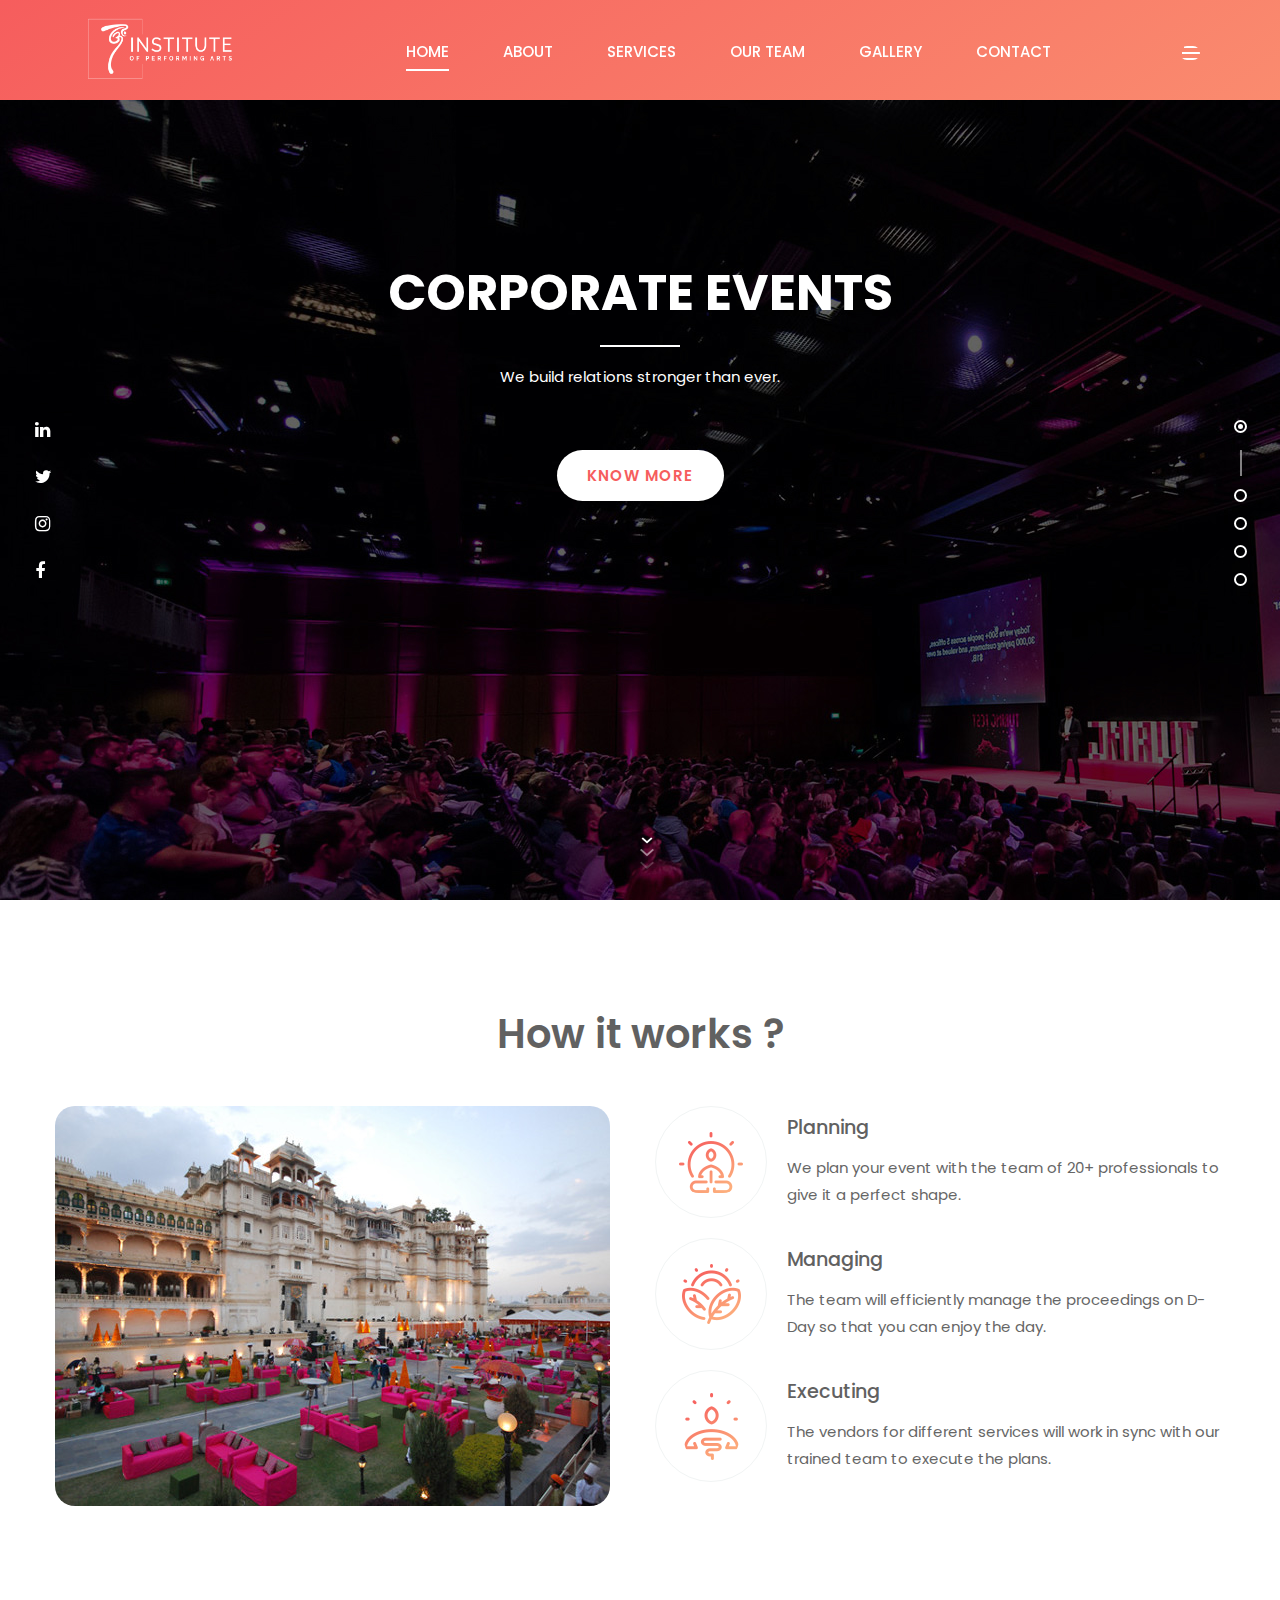
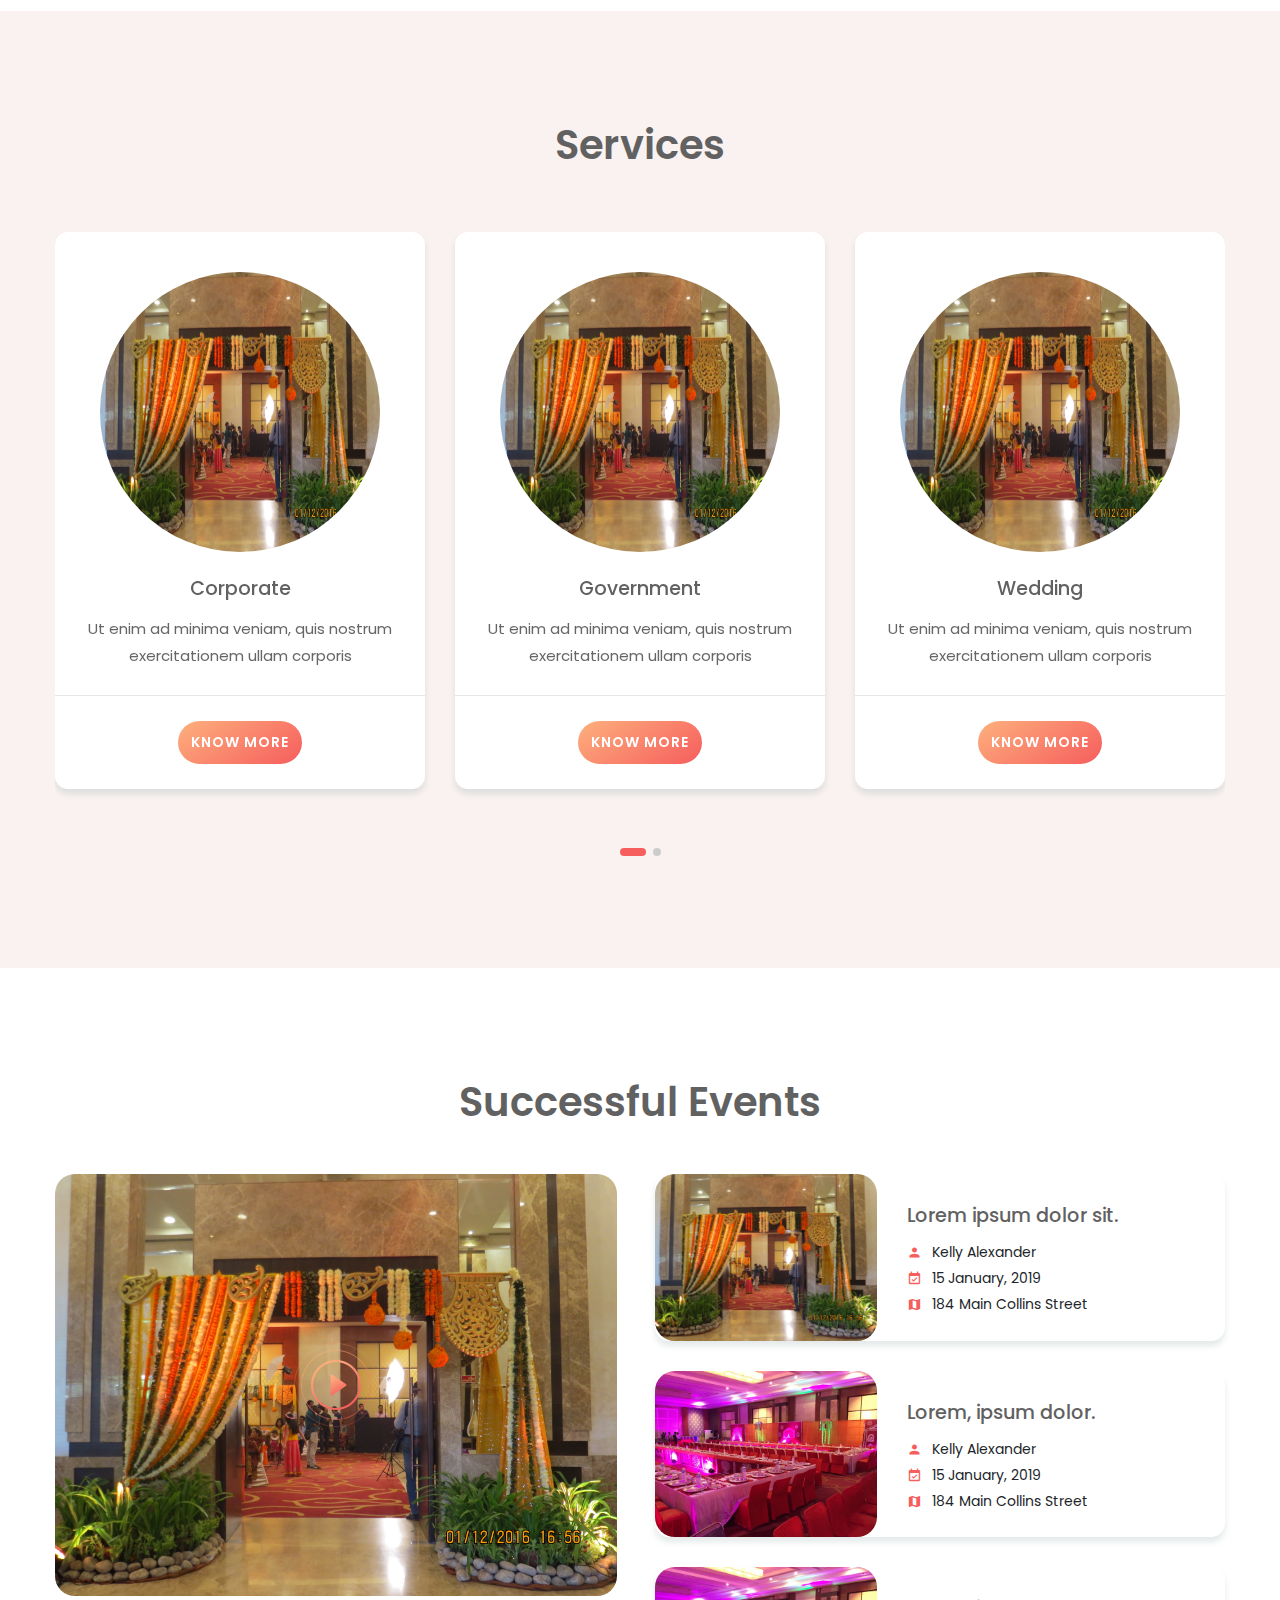
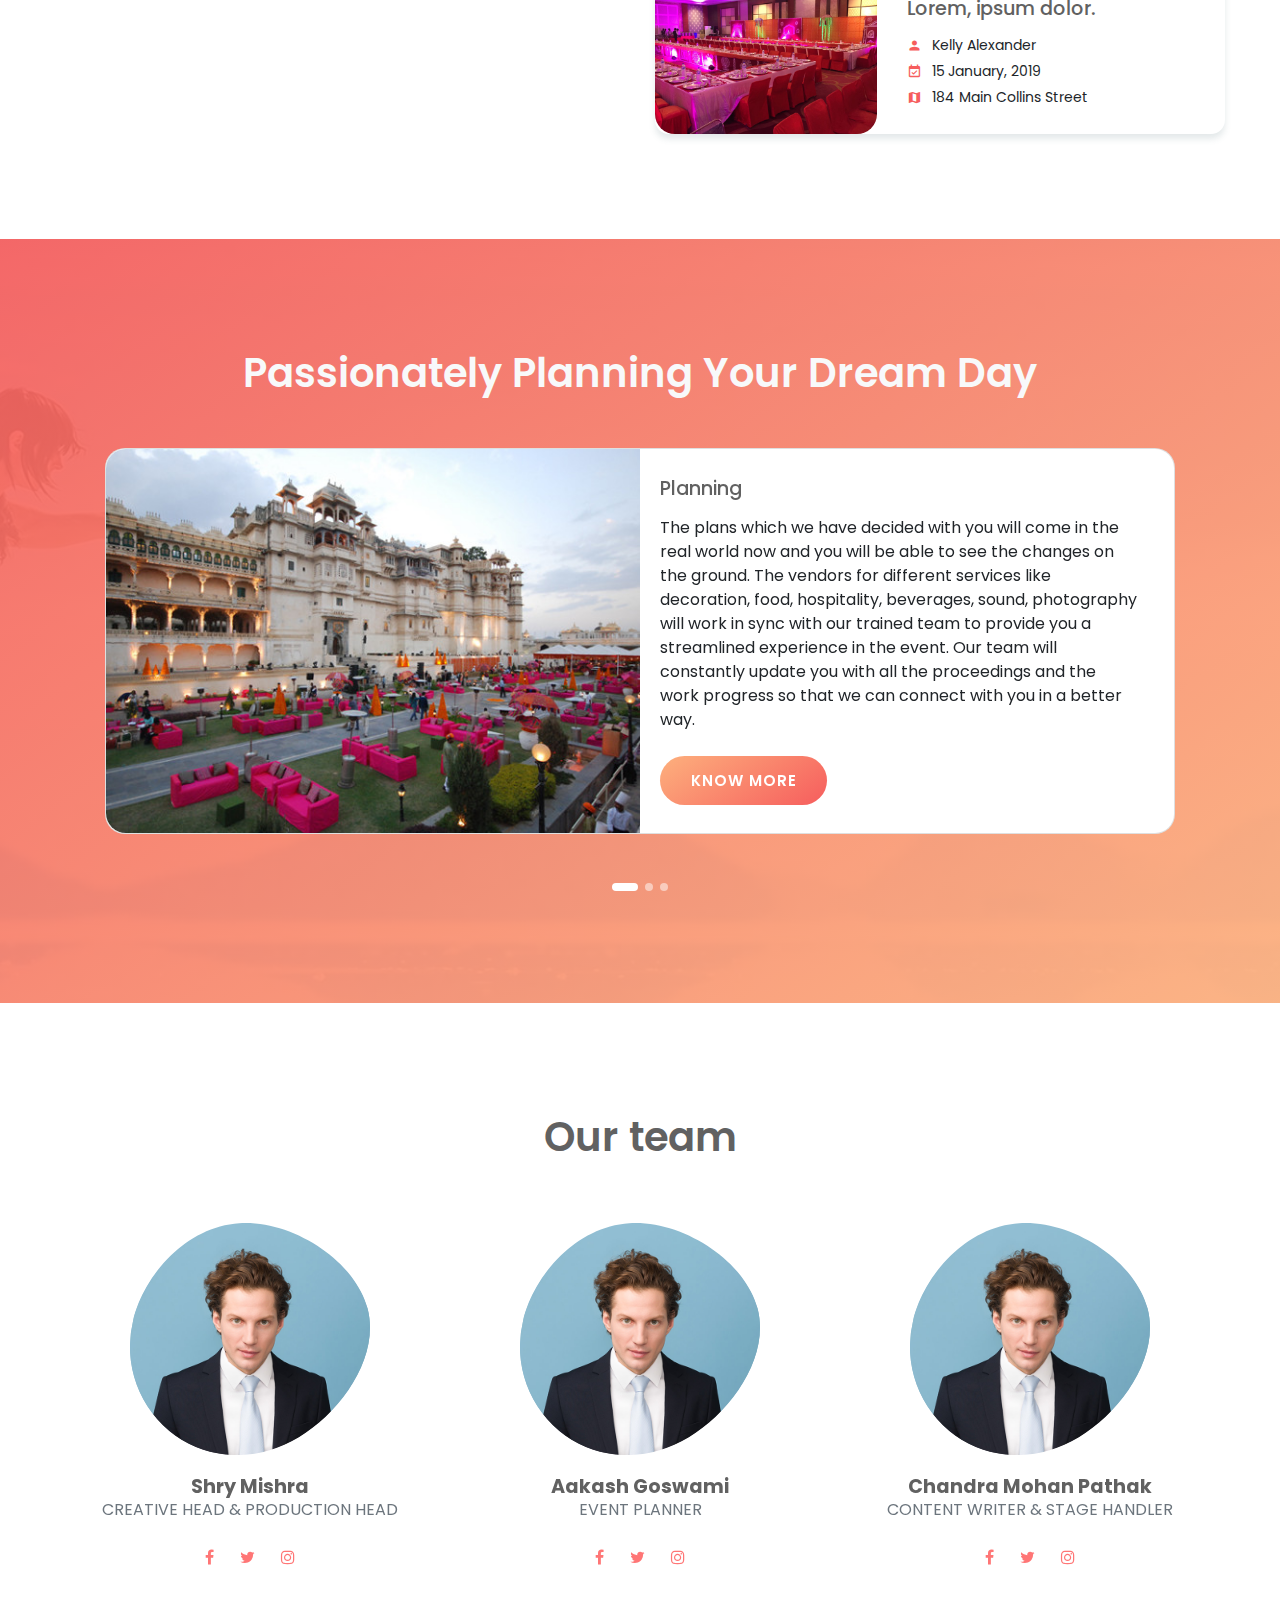
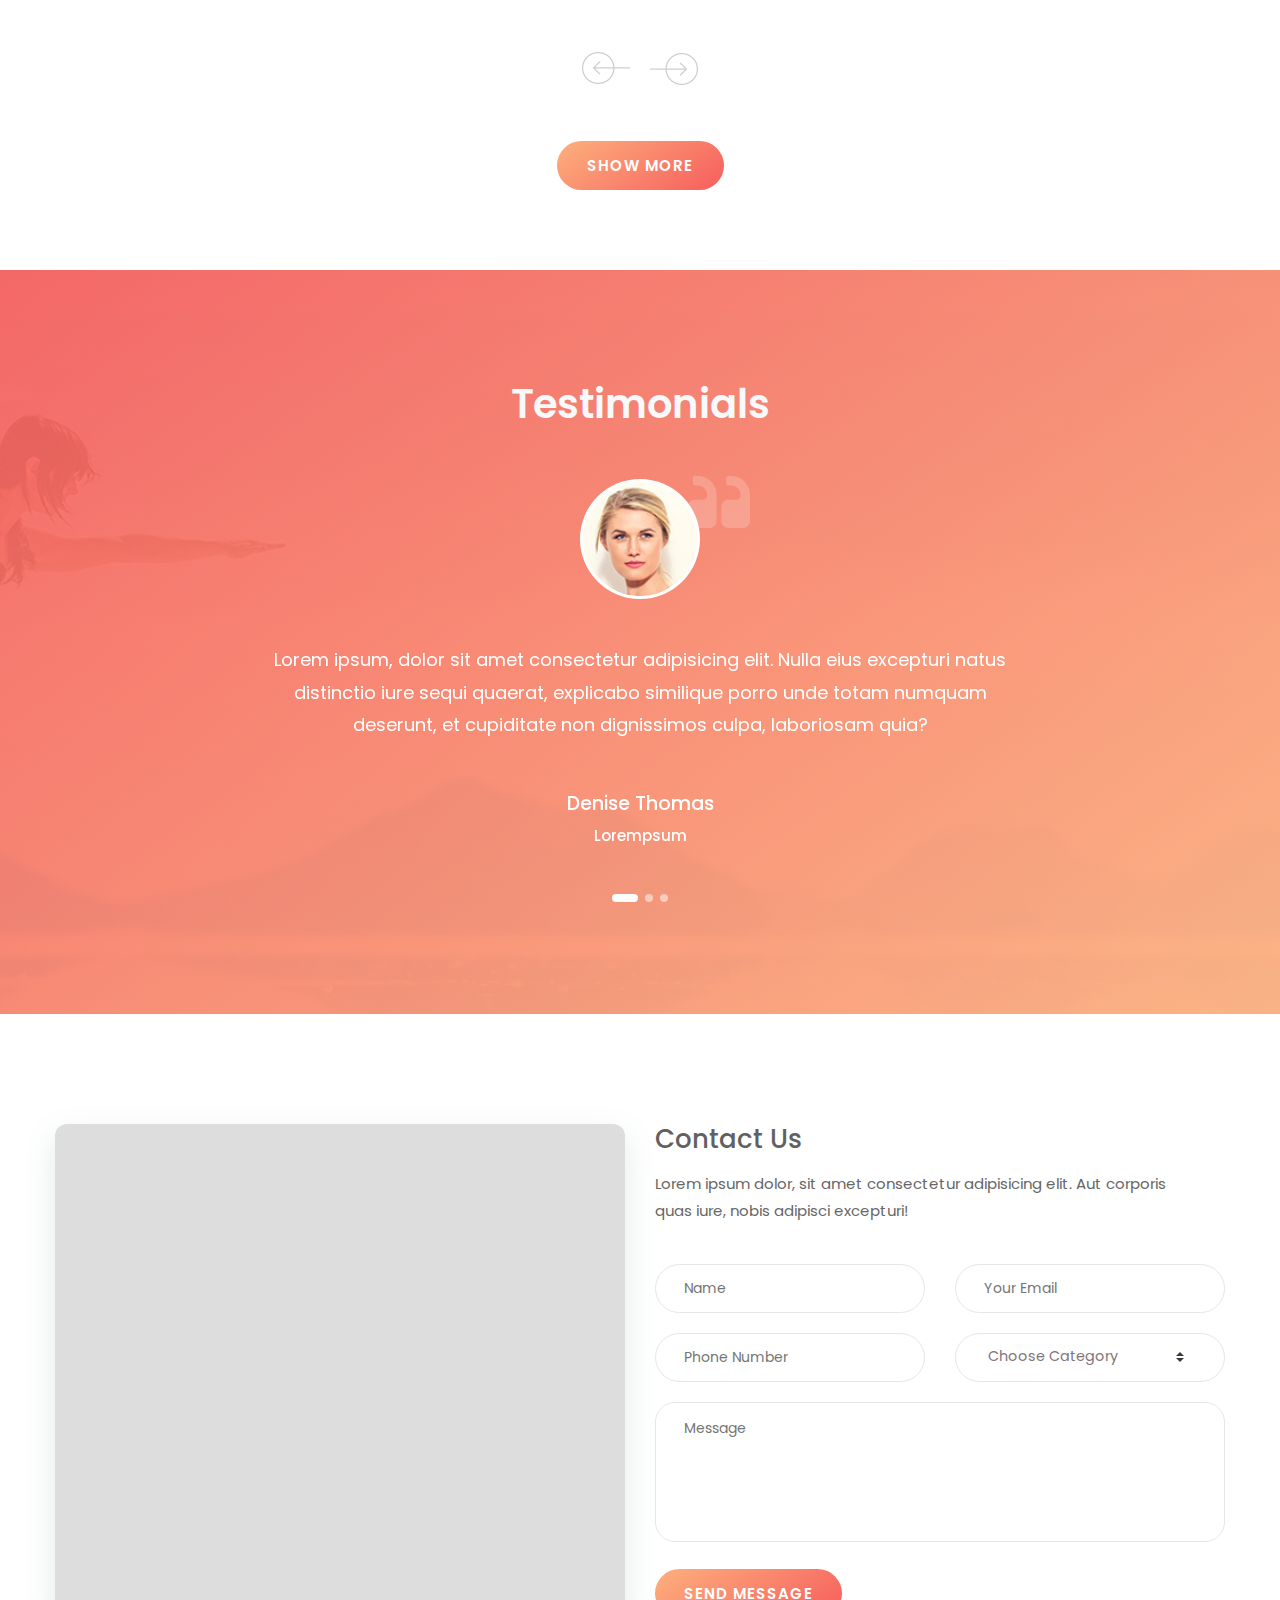
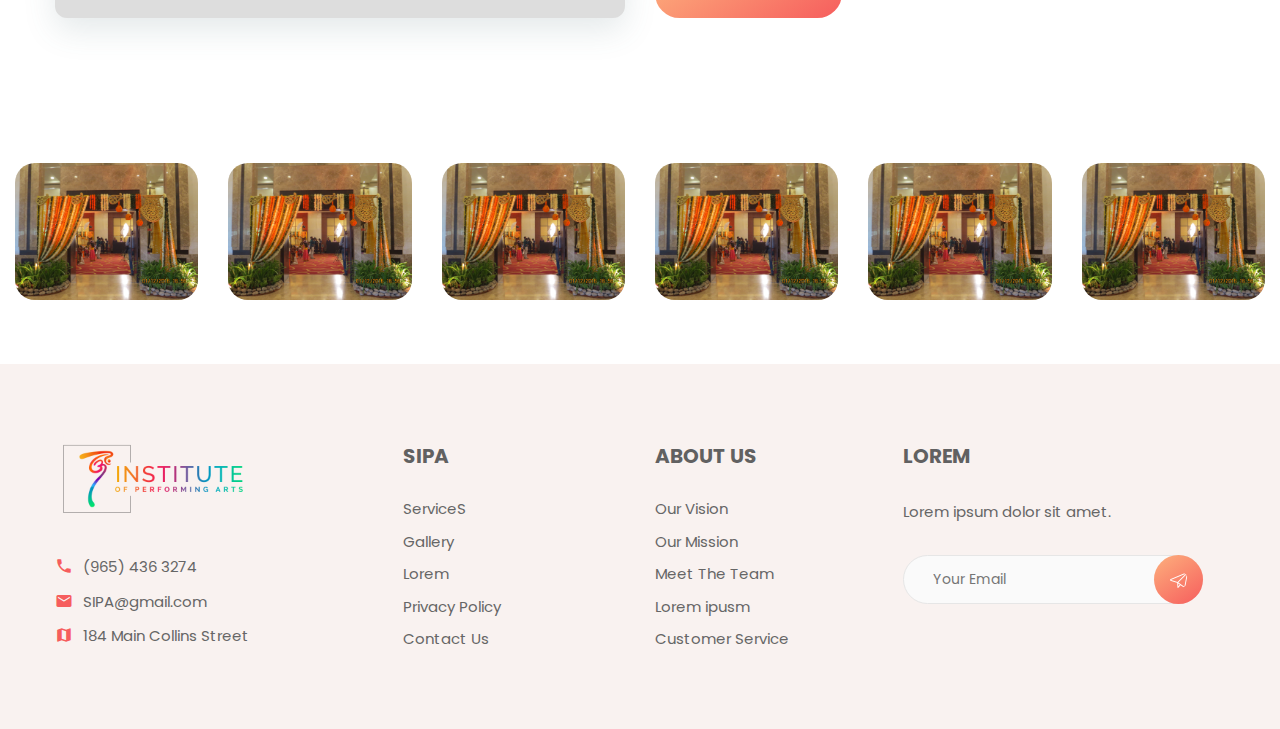
<file: index.html>
<!DOCTYPE html>
<html lang="zxx">
<head>
	<title>SIPA</title>
	<meta charset="UTF-8">
	<meta name="description" content="Ahana Yoga HTML Template">
	<meta name="keywords" content="yoga, html">
	<meta name="viewport" content="width=device-width, initial-scale=1.0">
	<!-- Stylesheets -->
	<link rel="stylesheet" href="css/bootstrap.min.css"/>
	<link rel="stylesheet" href="css/font-awesome.min.css"/>
	<link rel="stylesheet" href="css/owl.carousel.min.css"/>
	<link rel="stylesheet" href="css/nice-select.css"/>
	<link rel="stylesheet" href="css/magnific-popup.css"/>
	<link rel="stylesheet" href="css/slicknav.min.css"/>
	<link rel="stylesheet" href="css/animate.css"/>

	<!-- Main Stylesheets -->
	<link rel="stylesheet" href="css/style.css"/>




</head>
<body>
	<!-- Page Preloder -->
	<div id="preloder">
		<div class="loader"></div>
	</div>

	<!-- Header Section -->
	<header class="header-section">
		
		<div class="header-bottom">
			<a href="index.html" class="site-logo">
				<img src="img/nlogb2.png" alt="">
			</a>
			<div class="hb-right">
				
				<div class="hb-switch" id="infor-switch">
					<img src="img/icons/bars.png" alt="">
				</div>
			</div>
			<div class="container">
				<ul class="main-menu">
					<li><a href="index.html" class="active">Home</a></li>
					<li><a href="about.html">About</a></li>
					<li><a href="#">Services</a>
						<ul class="sub-menu">
							<li><a href="corporate.html">Corporate</a></li>
							<li><a href="wedding.html">Wedding</a></li>
							<li><a href="government.html">Government</a></li>
							<li><a href="sports.html">Sports</a></li>
							<li><a href="cultural.html">Cultural</a></li>
						</ul>
					</li>
					<li><a href="team.html">Our Team</a>						
					</li>
					<li><a href="gallery.html">Gallery</a></li>
					<li><a href="contact.html">Contact</a></li>
				</ul>
			</div>
		</div>
	</header>
	<!-- Header Section end -->

	<!-- Infor Model -->
	<div class="infor-model-warp">
		<div class="infor-model d-flex align-items-center">
			<div class="infor-close">
				<i class="material-icons">close</i>
			</div>
			<div class="infor-middle">
				<a href="#" class="infor-logo">
					<img src="img/wfc1.png" alt="">
				</a>
				<p>Lorem ipsum dolor sit amet, consectetur adipiscing elit, sed do eiusmod tempor incididunt.</p>
				
				<form class="infor-form">
					<input type="text" placeholder="Your Email">
					<button><img src="img/icons/send.png" alt=""></button>
				</form>
				<div class="insta-social">
					<a href="https://www.linkedin.com/company/seven-institute-of-performing-arts/"><i class="fa fa-linkedin"></i></a>
					<a href="#"><i class="fa fa-twitter"></i></a>
					<a href="https://www.instagram.com/sipa.dance/
					"><i class="fa fa-instagram"></i></a>
					<a href="https://www.facebook.com/7institute/
					"><i class="fa fa-facebook"></i></a>
				</div>
			</div>
		</div>
	</div>
	<!-- Infor Model end -->
	                                                                              
	<!-- Section -->
	<section class="hero-section">
		<div class="hero-social-warp">
			<div class="hero-social">
				<a href="https://www.linkedin.com/company/seven-institute-of-performing-arts/"><i class="fa fa-linkedin"></i></a>
					<a href="#"><i class="fa fa-twitter"></i></a>
					<a href="https://www.instagram.com/sipa.dance/
					"><i class="fa fa-instagram"></i></a>
					<a href="https://www.facebook.com/7institute/
					"><i class="fa fa-facebook"></i></a>
			</div>
		</div>
		<div class="arrow-buttom">
			<img src="img/icons/arrows-buttom.png" alt="">
		</div>
		<div class="hero-slider owl-carousel">
			<div class="hs-item">
				<div class="hs-style-3 text-center" style="background-image: url(./img/hero-slider/1.jpg);">
					<div class="container">
						<div class="hs-text">
							<h2 >Corporate Events</h2>
							<hr class="hrtop">
							<p>We build relations stronger than ever.
							</p>
							<div class="site-btn sb-white">Know More</div>
						</div>
					</div>
					
				</div>
			</div>
			<div class="hs-item">
				<div class="hs-style-3 text-center" style="background-image: url(./img/hero-slider/2.jpg);">
					<div class="container">
						<div class="hs-text">
							<h2>Government Events</h2>
							<hr class="hrtop">
							<p>Sit back and relax for this one.
							</p>
							<div class="site-btn sb-white">Know More</div>
						</div>
					</div>
					
				</div>
			</div>
			<div class="hs-item">
				<div class="hs-style-3 text-center" style="background-image: url(./img/hero-slider/3.jpg);">
					<div class="container">
						<div class="hs-text">
							<h2>Sports Events</h2>
							<hr class="hrtop">
							<p>Let the game begin.
							</p>
							<div class="site-btn sb-white">Know More</div>
						</div>
					</div>
					
				</div>
			</div>

			<div class="hs-item">
				<div class="hs-style-3 text-center" style="background-image: url(./img/hero-slider/1.jpg);">
					<div class="container">
						<div class="hs-text">
							<h2>Cultural Events</h2>
							<hr class="hrtop">
							<p>Let’s make the event as grand as your culture. 
							</p>
							<div class="site-btn sb-white">Know More</div>
						</div>
					</div>
					
				</div>
			</div>
			<div class="hs-item">
				<div class="hs-style-3 text-center" style="background-image: url(./img/hero-slider/1.jpg);">
					<div class="container">
						<div class="hs-text">
							<h2>Wedding Events</h2>
							<hr class="hrtop">
							<p>Two families, Two persons and a bond for lifetime.</p>
							<div class="site-btn sb-white">Know More</div>
						</div>
					</div>
					
				</div>
			</div>
		</div>
	</section>
	<!-- Section end -->

	<!-- About Section -->
	<section class="about-section spad">
		<div class="container">
			<div class="section-title text-center mb-5">
				
				<h2>How it works ?</h2>
			</div>
			<div class="row">
				<div class="col-lg-6">
					<div class="about-img">
						<img src="img/icons/about-1.jpg" alt="">
					</div>
				</div>
				<div class="col-lg-6 sm-text-center">
					<div class="about-item">
						<div class="ai-icon">
							<img src="img/icons/about-1.png" alt="">
						</div>
						<div class="ai-text ">
							<h4>Planning</h4>
							<p> We plan your event with the team of 20+ professionals to give it a perfect shape.
							</p>
						</div>
					</div>
					<div class="about-item">
						<div class="ai-icon">
							<img src="img/icons/about-2.png" alt="">
						</div>
						<div class="ai-text">
							<h4>Managing</h4>
							<p>The team will efficiently manage the proceedings on D-Day so that you can enjoy the day.</p>
						</div>
					</div>
					<div class="about-item">
						<div class="ai-icon">
							<img src="img/icons/about-3.png" alt="">
						</div>
						<div class="ai-text">
							<h4>Executing</h4>
							<p>The vendors for different services will work in sync with our trained team to execute the plans.</p>
						</div>
					</div>
				</div>
			</div>
		</div>
	</section>
	<!-- About Section end -->

	<!-- Serivices Section -->
	<section class="classes-section spad">
		<div class="container">
			<div class="section-title text-center mb-5">
				
				<h2>Services</h2>
			</div>
			<div class="classes-slider owl-carousel">
				<div class="classes-item">
					<div class="ci-img">
						<img src="img/classes/1.jpg" alt="">
					</div>
					<div class="ci-text">
						<h4><a href="corporate.html">Corporate</a></h4>
						
						<p>Ut enim ad minima veniam, quis nostrum exercitationem ullam corporis</p>
					</div>
					<div class="ci-bottom">
						<button class="site-btn sb-gradient" type="button" data-toggle="modal" data-target="#myModal" tabindex="-1">Know More</button>
						
					</div>
				</div>
				<div class="classes-item">
					<div class="ci-img">
						<img src="img/classes/1.jpg" alt="">
					</div>
					<div class="ci-text">
						<h4><a href="government.html">Government</a></h4>
						
						<p>Ut enim ad minima veniam, quis nostrum exercitationem ullam corporis</p>
					</div>
					<div class="ci-bottom">
						<button class="site-btn sb-gradient" type="button" data-toggle="modal" data-target="#myModal" tabindex="-1">Know More</button>
						
					</div>
				</div>
				<div class="classes-item">
					<div class="ci-img">
						<img src="img/classes/1.jpg" alt="">
					</div>
					<div class="ci-text">
						<h4><a href="wedding.html">Wedding</a></h4>
						
						<p>Ut enim ad minima veniam, quis nostrum exercitationem ullam corporis</p>
					</div>
					<div class="ci-bottom">
						<button class="site-btn sb-gradient" type="button" data-toggle="modal" data-target="#myModal" tabindex="-1">Know More</button>
						
					</div>
				</div>
				<div class="classes-item">
					<div class="ci-img">
						<img src="img/classes/1.jpg" alt="">
					</div>
					<div class="ci-text">
						<h4><a href="cultural.html">Cultural</a></h4>
						
						<p>Ut enim ad minima veniam, quis nostrum exercitationem ullam corporis</p>
					</div>
					<div class="ci-bottom">
						<button class="site-btn sb-gradient" type="button" data-toggle="modal" data-target="#myModal" tabindex="-1">Know More</button>
						
					</div>
				</div>
				
				<div class="classes-item">
					<div class="ci-img">
						<img src="img/classes/1.jpg" alt="">
					</div>
					<div class="ci-text">
						<h4><a href="sports.html">Sports</a></h4>
						
						<p>Ut enim ad minima veniam, quis nostrum exercitationem ullam corporis</p>
					</div>
					<div class="ci-bottom">
						<button class="site-btn sb-gradient" type="button" data-toggle="modal" data-target="#myModal" tabindex="-1">Know More</button>
						
					</div>
				</div>
			
			</div>
		</div>


		<div id="myModal" class="modal fade">
			<div class="modal-dialog">
			<div class="modal-content">
			<div class="modal-header"><button class="close" type="button" data-dismiss="modal">×</button>
			<h4 class="modal-title pl-3">Wedding Events</h4>
			</div>
			<div class="modal-body">
			  <div class="popup">
				<div class="container">
					<div class="row">
						
						<div class="col-lg-6">
							<div class="about-item">
								<div class="ai-text">
									<h4>Planning</h4>
									<p>Lorem ipsum dolor, sit amet consectetur adipisicing elit. Praesentium, laudantium? Quisquam non odio consequuntur temporibus tempora quidem optio facere hic delectus culpa vel at, atque eligendi totam labore adipisci numquam.</p>
								    <p>Lorem ipsum dolor sit amet consectetur, adipisicing elit. Delectus, omnis.</p>
								</div>
						<button class="site-btn sb-gradient mt-4" >Lorem</button>

							</div>
						</div>
						<div class="col-lg-6">
							<div class="about-img">
								<img src="img/icons/about-1.jpg" alt="">
							</div>
						</div>
					</div>
				</div>
			  </div>
			  </div>
			</div>
			</div>
			</div>
	</section>
	<!-- Serivices Section end -->


	<!-- Event Section -->
	<section class="event-section spad">
		<div class="container">
			<div class="section-title text-center mb-5">
				<h2>Successful Events</h2>
			</div>
			<div class="row">
				<div class="col-xl-6">
					<div class="event-video">
						<img src="img/classes/1.jpg" alt="">
						<a href="https://www.youtube.com/watch?v=vgv-hzTl5FA" class="video-popup"><img src="img/icons/play.png" alt=""></a>
					</div>
				</div>
				<div class="col-xl-6">
					<div class="event-item">
						<div class="ei-img">
							<img src="img/classes/1.jpg" alt="">
						</div>
						<div class="ei-text">
							<h4><a href="#">Lorem ipsum dolor sit.</a></h4>
							<ul>
								<li><i class="material-icons">person</i>Kelly Alexander</li>
								<li><i class="material-icons">event_available</i>15 January, 2019</li>
								<li><i class="material-icons">map</i>184 Main Collins Street</li>
							</ul>
						</div>
					</div>
					<div class="event-item">
						<div class="ei-img">
							<img src="img/classes/2.jpg" alt="">
						</div>
						<div class="ei-text">
							<h4>Lorem, ipsum dolor.</h4>
							<ul>
								<li><i class="material-icons">person</i>Kelly Alexander</li>
								<li><i class="material-icons">event_available</i>15 January, 2019</li>
								<li><i class="material-icons">map</i>184 Main Collins Street</li>
							</ul>
						</div>
					</div>
					<div class="event-item">
						<div class="ei-img">
							<img src="img/classes/2.jpg" alt="">
						</div>
						<div class="ei-text">
							<h4>Lorem, ipsum dolor.</h4>
							<ul>
								<li><i class="material-icons">person</i>Kelly Alexander</li>
								<li><i class="material-icons">event_available</i>15 January, 2019</li>
								<li><i class="material-icons">map</i>184 Main Collins Street</li>
							</ul>
						</div>
					</div>
				</div>
			</div>
		</div>
	</section>
	<!-- Event Section end -->
	<section class="review-section spad set-bg carousel-card" data-setbg="img/review-bg.jpg">
		
		<div class="container">
			<div class="section-title text-center">
				<h2 class="text-light mb-5">Passionately Planning Your Dream Day</h2>
			</div>
			<div class="row">
				<div class="col-lg-11 m-auto">
					<div class="review-slider owl-carousel">
						<div class="review-item">
							<div class="row">
				
								<div class="container">
									<div class="card login-card">
									  <div class="row no-gutters">
										<div class="col-md-6">
										  <img src="./img/icons/about-1.jpg" alt="login" class="login-card-img">
										</div>
										<div class="col-md-6">
										  <div class="card-body mr-3">
											  <h4 class="mb-3 mt-2">Planning</h3>
											  The plans which we have decided with you will come in the real world now and you will be able to see the changes on the ground. The vendors for different services like decoration, food, hospitality, beverages, sound, photography will work in sync with our trained team to provide you a streamlined experience in the event. Our team will constantly update you with all the proceedings and the work progress so that we can connect with you in a better way.
											  <div><button class="site-btn sb-gradient mt-4" >Know More</button></div>
										  </div>
										</div>
									  </div>
									</div>
								 
								  </div>
							</div>
						</div>
						<div class="review-item">
							<div class="row">
				
								<div class="container">
									<div class="card login-card">
									  <div class="row no-gutters">
										<div class="col-md-6">
										  <img src="./img/icons/about-1.jpg" alt="login" class="login-card-img">
										</div>
										<div class="col-md-6">
											<div class="card-body mr-3">
												<h4 class="mb-3 mt-2">Execution</h3>
												The plans which we have decided with you will come in the real world now and you will be able to see the changes on the ground. The vendors for different services like decoration, food, hospitality, beverages, sound, photography will work in sync with our trained team to provide you a streamlined experience in the event. Our team will constantly update you with all the proceedings and the work progress so that we can connect with you in a better way.
												<div><button class="site-btn sb-gradient mt-4" >Know More</button></div>
											</div>
										  </div>
									  </div>
									</div>
								 
								  </div>
							</div>
						</div>
						<div class="review-item">
							<div class="row">
				
								<div class="container">
									<div class="card login-card">
									  <div class="row no-gutters">
										<div class="col-md-6">
										  <img src="./img/icons/about-1.jpg" alt="login" class="login-card-img">
										</div>
										<div class="col-md-6">
											<div class="card-body mr-3">
												<h4 class="mb-3 mt-2">Managing</h3>
												Now we are all set to rock the event. Our team will efficiently manage the proceedings on D-Day and beyond that we will keep you free so that you can enjoy the event along with other guests. Our team will be connected throughout the day via different modes so that any problem if arised can be resolved immediately without troubling you or any of your respected guests.
												<div><button class="site-btn sb-gradient mt-4" >Know More</button></div>
											</div>
										  </div>
									  </div>
									</div>
								 
								  </div>
							</div>
						</div>
					</div>
				</div>
			</div>
		</div>
	</section>

	<!-- Pricing Section -->

	<!-- Pricing Section end -->

	<!-- Trainer Section -->
	<section class="trainer-section overflow-hidden spad">
		<div class="container text-center ">
			<div class="section-title text-center mb-5">
				<h2>Our team</h2>
			</div>
			<div class="trainer-slider owl-carousel">
				
				<div class="ts-item text-center">
					<figure class=" img-blob blob1 mb-25 "><img src="./img/te1.jpg" style="width: 15rem" alt="" /></figure>
					<h4 class="mb-15">Shry Mishra</h4>
					<div class="meta mb-5 text-muted text-uppercase">Creative Head & Production Head</div>
					<ul class="social social-s ml-auto">
					  <a href="#"><i class="fa fa-facebook-f"></i></a>
					  <a href="#"><i class="fa fa-twitter"></i></a>
					  <a href="#"><i class="fa fa-instagram"></i></a>
					  
					</ul>
				</div>


				<div class="ts-item text-center">
					<figure class=" img-blob blob1 mb-25 "><img src="./img/te1.jpg" style="width: 15rem" alt="" /></figure>
					<h4 class="mb-15">Aakash Goswami</h4>
					<div class="meta mb-5 text-muted text-uppercase">Event Planner</div>
					<ul class="social social-s ml-auto">
					  <a href="#"><i class="fa fa-facebook-f"></i></a>
					  <a href="#"><i class="fa fa-twitter"></i></a>
					  <a href="#"><i class="fa fa-instagram"></i></a>
					  
					</ul>
				</div>
				<div class="ts-item text-center">
					<figure class=" img-blob blob1 mb-25 "><img src="./img/te1.jpg" style="width: 15rem" alt="" /></figure>
					<h4 class="mb-15">Chandra Mohan Pathak</h4>
					<div class="meta mb-5 text-muted text-uppercase">Content writer & stage Handler
					</div>
					<ul class="social social-s ml-auto">
					  <a href="#"><i class="fa fa-facebook-f"></i></a>
					  <a href="#"><i class="fa fa-twitter"></i></a>
					  <a href="#"><i class="fa fa-instagram"></i></a>
					  
					</ul>
				</div>
				<div class="ts-item text-center">
					<figure class=" img-blob blob1 mb-25 "><img src="./img/te1.jpg" style="width: 15rem" alt="" /></figure>
					<h4 class="mb-15">Ashirwad Tripathi</h4>
					<div class="meta mb-5 text-muted text-uppercase"> Stage Designer</div>
					<ul class="social social-s ml-auto">
					  <a href="#"><i class="fa fa-facebook-f"></i></a>
					  <a href="#"><i class="fa fa-twitter"></i></a>
					  <a href="#"><i class="fa fa-instagram"></i></a>
					  
					</ul>
				</div>

				<div class="ts-item text-center">
					<figure class=" img-blob blob1 mb-25 "><img src="./img/te1.jpg" style="width: 15rem" alt="" /></figure>
					<h4 class="mb-15">Nikita Jain</h4>
					<div class="meta mb-5 text-muted text-uppercase">Event manager
					</div>
					<ul class="social social-s ml-auto">
					  <a href="#"><i class="fa fa-facebook-f"></i></a>
					  <a href="#"><i class="fa fa-twitter"></i></a>
					  <a href="#"><i class="fa fa-instagram"></i></a>
					  
					</ul>
				</div>
				<div class="ts-item text-center">
					<figure class=" img-blob blob1 mb-25 "><img src="./img/te1.jpg" style="width: 15rem" alt="" /></figure>
					<h4 class="mb-15">Shilpi Gupta</h4>
					<div class="meta mb-5 text-muted text-uppercase">Decorator</div>
					<ul class="social social-s ml-auto">
					  <a href="#"><i class="fa fa-facebook-f"></i></a>
					  <a href="#"><i class="fa fa-twitter"></i></a>
					  <a href="#"><i class="fa fa-instagram"></i></a>
					  
					</ul>
				</div>
				
			</div>

			<a href="#" class="site-btn sb-gradient mt-5">Show More</a>
		</div>
	</section>
	<!-- Trainer Section end -->

	<!-- Review Section -->
	<section class="review-section spad set-bg" data-setbg="img/review-bg.jpg">
		<div class="container">
			<div class="section-title text-center mb-5">
				<h2 class="text-light">Testimonials</h2>
			</div>
			<div class="row">
				<div class="col-lg-8 m-auto">
					<div class="review-slider owl-carousel">
						<div class="review-item">
							<div class="ri-img">
								<img src="img/classes/author/1.jpg" alt="">
							</div>
							<div class="ri-text text-white">
								<p>Lorem ipsum, dolor sit amet consectetur adipisicing elit. Nulla eius excepturi natus distinctio iure sequi quaerat, explicabo similique porro unde totam numquam deserunt, et cupiditate non dignissimos culpa, laboriosam quia?</p>
								<h4>Denise Thomas</h4>
								<h6>Lorempsum</h6>
							</div>
						</div>
						<div class="review-item">
							<div class="ri-img">
								<img src="img/classes/author/2.jpg" alt="">
							</div>
							<div class="ri-text text-white">
								<p>Lorem ipsum, dolor sit amet consectetur adipisicing elit. Nulla eius excepturi natus distinctio iure sequi quaerat, explicabo similique porro unde totam numquam deserunt, et cupiditate non dignissimos culpa, laboriosam quia?</p>
								<h4>Denise Thomas</h4>
								<h6>Lorempsum</h6>
							</div>
						</div>
						<div class="review-item">
							<div class="ri-img">
								<img src="img/classes/author/3.jpg" alt="">
							</div>
							<div class="ri-text text-white">
								<p>Lorem ipsum, dolor sit amet consectetur adipisicing elit. Nulla eius excepturi natus distinctio iure sequi quaerat, explicabo similique porro unde totam numquam deserunt, et cupiditate non dignissimos culpa, laboriosam quia?</p>
								<h4>Denise Thomas</h4>
								<h6>Lorempsum</h6>
							</div>
						</div>
					</div>
				</div>
			</div>
		</div>
	</section>
	<!-- Review Section end -->

	

	<!-- Sign up Section -->
	<section class="signup-section spad">
		<div class="container">
			<div class="row">
				<div class="col-lg-6">
					<div class="signup-map"><iframe src="https://www.google.com/maps/embed?pb=!1m18!1m12!1m3!1d33245.297803635964!2d-73.76987401620775!3d40.704774398815005!2m3!1f0!2f0!3f0!3m2!1i1024!2i768!4f13.1!3m3!1m2!1s0x89c24fa5d33f083b%3A0xc80b8f06e177fe62!2sNew%20York%2C%20NY%2C%20USA!5e0!3m2!1sen!2sbd!4v1575866843291!5m2!1sen!2sbd" style="border:0;" allowfullscreen=""></iframe></div>
				</div>
				<div class="col-lg-6">
					<div class="singup-text">
						<h3>Contact Us</h3>
						<p>Lorem ipsum dolor, sit amet consectetur adipisicing elit. Aut corporis quas iure, nobis adipisci excepturi!</p>
					</div>
					<form class="singup-form">
						<div class="row">
							<div class="col-md-6">
								<input type="text" placeholder="Name">
							</div>
							
							<div class="col-md-6">
								<input type="text" placeholder="Your Email">
							</div>
							<div class="col-md-6">
								<input type="text" placeholder="Phone Number">
							</div>
							<div class="col-md-6">
								<div class="input-group mb-3">
									<select class="custom-select " id="inputGroupSelect01" > 
									  <option >Choose Category </option>
									  <option value="1">Corporate Event</option>
									  <option value="2">Government Event</option>
									  <option value="3">Wedding Event</option>
									  <option value="3">Sports Event</option>
									  <option value="3">Cultural Event</option>
									</select>
								  </div>
							</div>
							<div class="col-md-12">
								<textarea placeholder="Message"></textarea>
								<a href="#" class="site-btn sb-gradient">Send Message</a>
							</div>
						</div>
					</form>
				</div>
			</div>
		</div>
	</section>
	<!-- Sign up Section end -->


	<!-- Gallery Section -->
	<div class="">


		<div class="gallery">
			<div class="row m-auto">
				<div class="col-12 col-md-2">
					<img src="img/classes/1.jpg" alt="" data-toggle="modal" data-bigimage="img/classes/1.jpg" data-target="#myModalg" class="img-fluid">
				
				</div>
				<div class="col-12 col-md-2">
					<img src="img/classes/1.jpg" alt="" data-toggle="modal" data-bigimage="img/classes/1.jpg" data-target="#myModalg" class="img-fluid">
				</div>
				<div class="col-12 col-md-2">
					<img src="img/classes/1.jpg" alt="" data-toggle="modal" data-bigimage="img/classes/1.jpg" data-target="#myModalg" class="img-fluid">
				</div>
				<div class="col-12 col-md-2">
					<img src="img/classes/1.jpg" alt="" data-toggle="modal" data-bigimage="img/classes/1.jpg" data-target="#myModalg" class="img-fluid">
				</div>
				<div class="col-12 col-md-2">
					<img src="img/classes/1.jpg" alt="" data-toggle="modal" data-bigimage="img/classes/1.jpg" data-target="#myModalg" class="img-fluid">
				</div>
				<div class="col-12 col-md-2">
					<img src="img/classes/1.jpg" alt="" data-toggle="modal" data-bigimage="img/classes/1.jpg" data-target="#myModalg" class="img-fluid">
				</div>
			</div>
		  
		</div>
	  
	  <!-- Modal -->
	  <div class="modal fade" id="myModalg" tabindex="-1" role="dialog" aria-labelledby="exampleModalLabel" aria-hidden="true">
		<div class="modal-dialog" role="document" style="max-width: 40rem;">
		  <div class="modal-content">
	  
			
			<div class="modal-body">
	  
			 <button type="button" class="close" data-dismiss="modal" aria-label="Close">
				<span aria-hidden="true">&times;</span>
			  </button>        	  
					  <img src="img/classes/1.jpg" alt="" id="image" class="img-fluid">			  			  
			</div>
	  
		  </div>
		</div>
	  </div> 
		
		
		
	  </div>
	<!-- Gallery Section end -->
	
	<!-- Footer Section -->
	<footer class="footer-section mt-5 pb-5" style="background-color: #f9f2f0;">
		<div class="container">
			<div class="row">
				<div class="col-lg-3 col-sm-6">
					<div class="footer-widget">
						<div class="about-widget">
							<img src="img/wfc1.png" alt="" style="margin-left: -2rem;">
							
							<ul>
								<li><i class="material-icons">phone</i>(965) 436 3274</li>
								<li><i class="material-icons">email</i>SIPA@gmail.com</li>
								<li><i class="material-icons">map</i>184 Main Collins Street</li>
							</ul>
						</div>
					</div>
				</div>
				<div class="col-lg-3 col-sm-6">
					<div class="footer-widget pl-0 pl-lg-5">
						<h2 class="fw-title">SIPA</h2>
						<ul>
							<li><a href="#">ServiceS</a></li>
							<li><a href="#">Gallery</a></li>
							<li><a href="#">Lorem</a></li>
							<li><a href="#">Privacy Policy</a></li>
							<li><a href="#">Contact Us</a></li>
						</ul>
					</div>
				</div>
				<div class="col-lg-2 col-sm-6">
					<div class="footer-widget">
						<h2 class="fw-title">About Us</h2>
						<ul>
							<li><a href="#">Our Vision</a></li>
							<li><a href="#">Our Mission</a></li>
							<li><a href="#">Meet The Team</a></li>
							<li><a href="#">Lorem ipusm</a></li>
							<li><a href="#">Customer Service</a></li>
						</ul>
					</div>
				</div>
				<div class="col-lg-4 col-sm-6">
					<div class="footer-widget pl-0 pl-lg-5">
						<h2 class="fw-title">Lorem</h2>
						<p>Lorem ipsum dolor sit amet.</p>
						
						<form class="infor-form">
							<input type="text" placeholder="Your Email">
							<button><img src="img/icons/send.png" alt=""></button>
						</form>
					</div>
				</div>
			</div>
			
		</div>
	</footer>
	<!-- Footer Section end -->

	<div class="back-to-top"><img src="img/icons/up-arrow.png" alt=""></div>

	<!-- Search model -->
	<div class="search-model set-bg" data-setbg="img/search-bg.jpg">
		<div class="h-100 d-flex align-items-center justify-content-center">
			<div class="search-close-switch"><i class="material-icons">close</i></div>
			<form class="search-moderl-form">
				<input type="text" id="search-input" placeholder="Search">
				<button><img src="img/icons/search-2.png" alt=""></button>
			</form>
		</div>
	</div>
	<!-- Search model end -->

	<!--====== Javascripts & Jquery ======-->
	<script src="js/vendor/jquery-3.2.1.min.js"></script>
	<script src="js/bootstrap.min.js"></script>
	<script src="js/jquery.slicknav.min.js"></script>
	<script src="js/owl.carousel.min.js"></script>
	<script src="js/jquery.nice-select.min.js"></script>
	<script src="js/jquery-ui.min.js"></script>
	<script src="js/jquery.magnific-popup.min.js"></script>
	<script src="js/main.js"></script>

	</body>
</html>
</file>
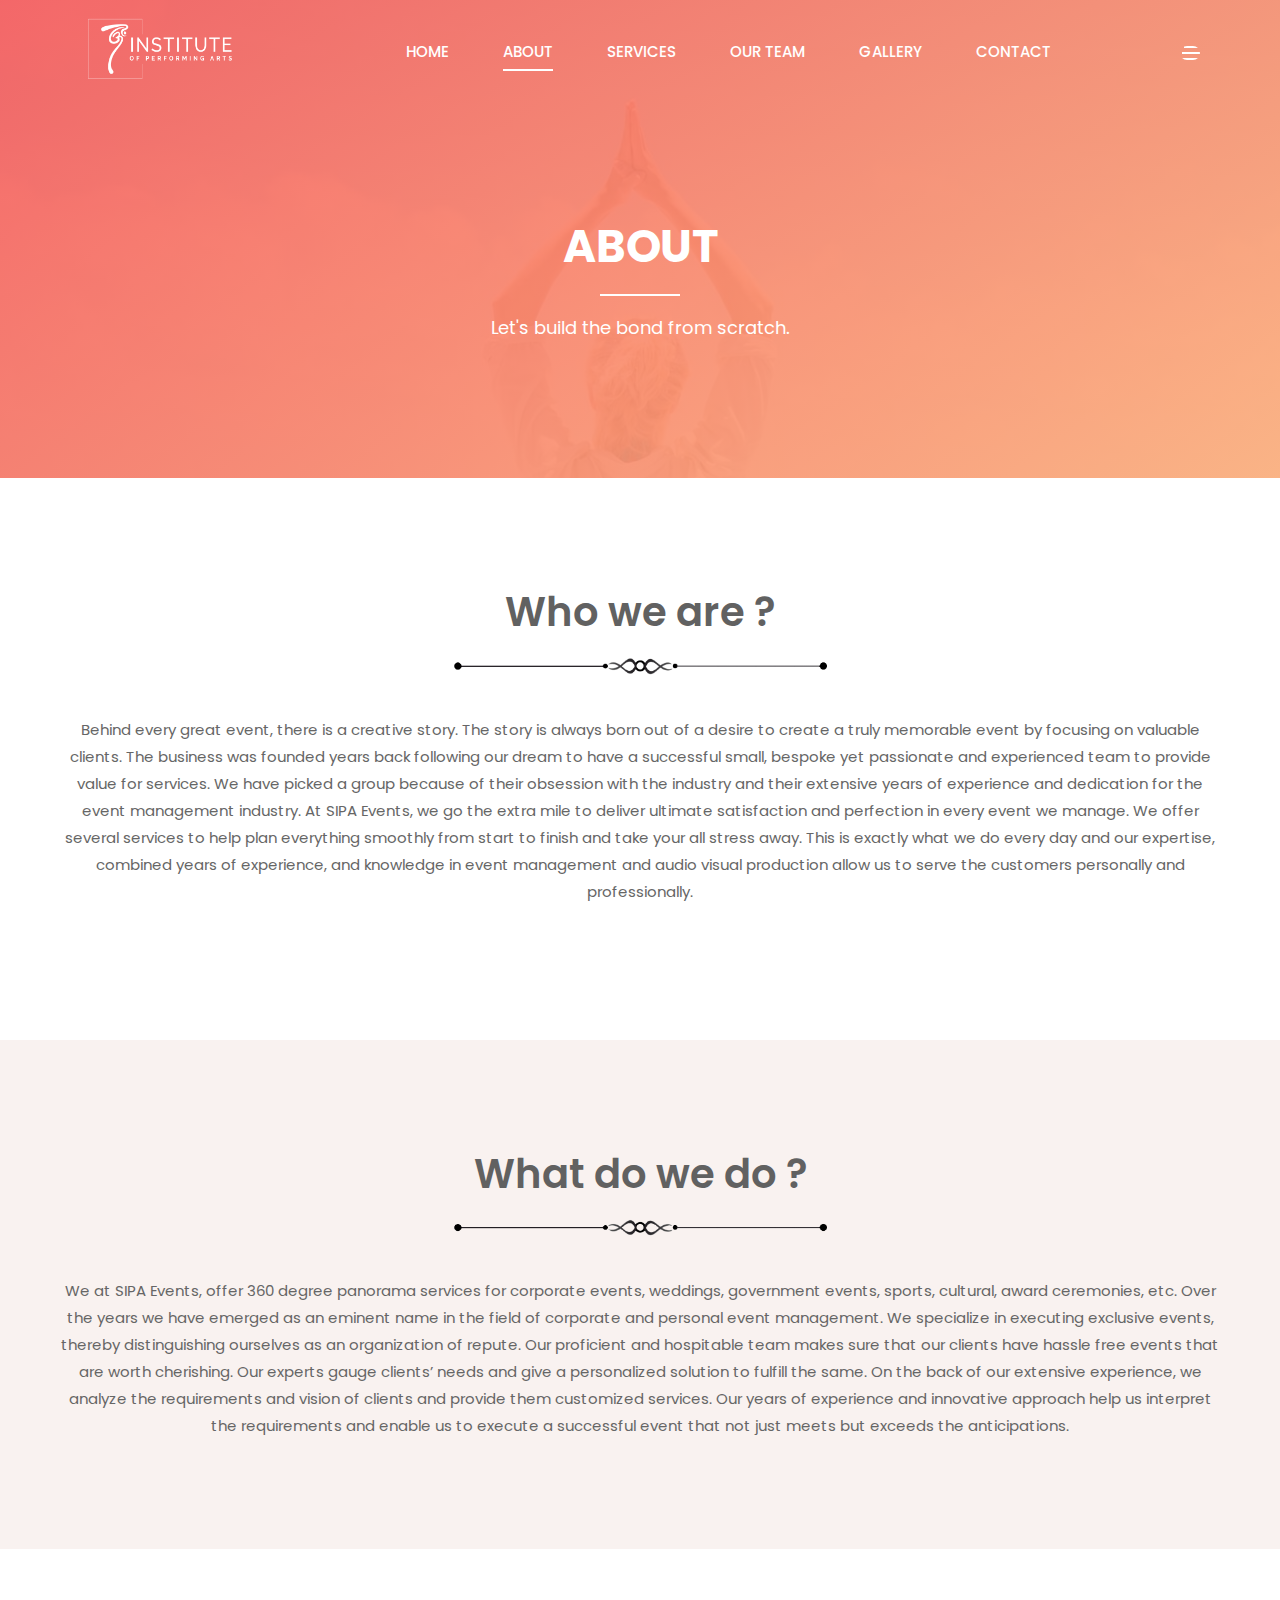
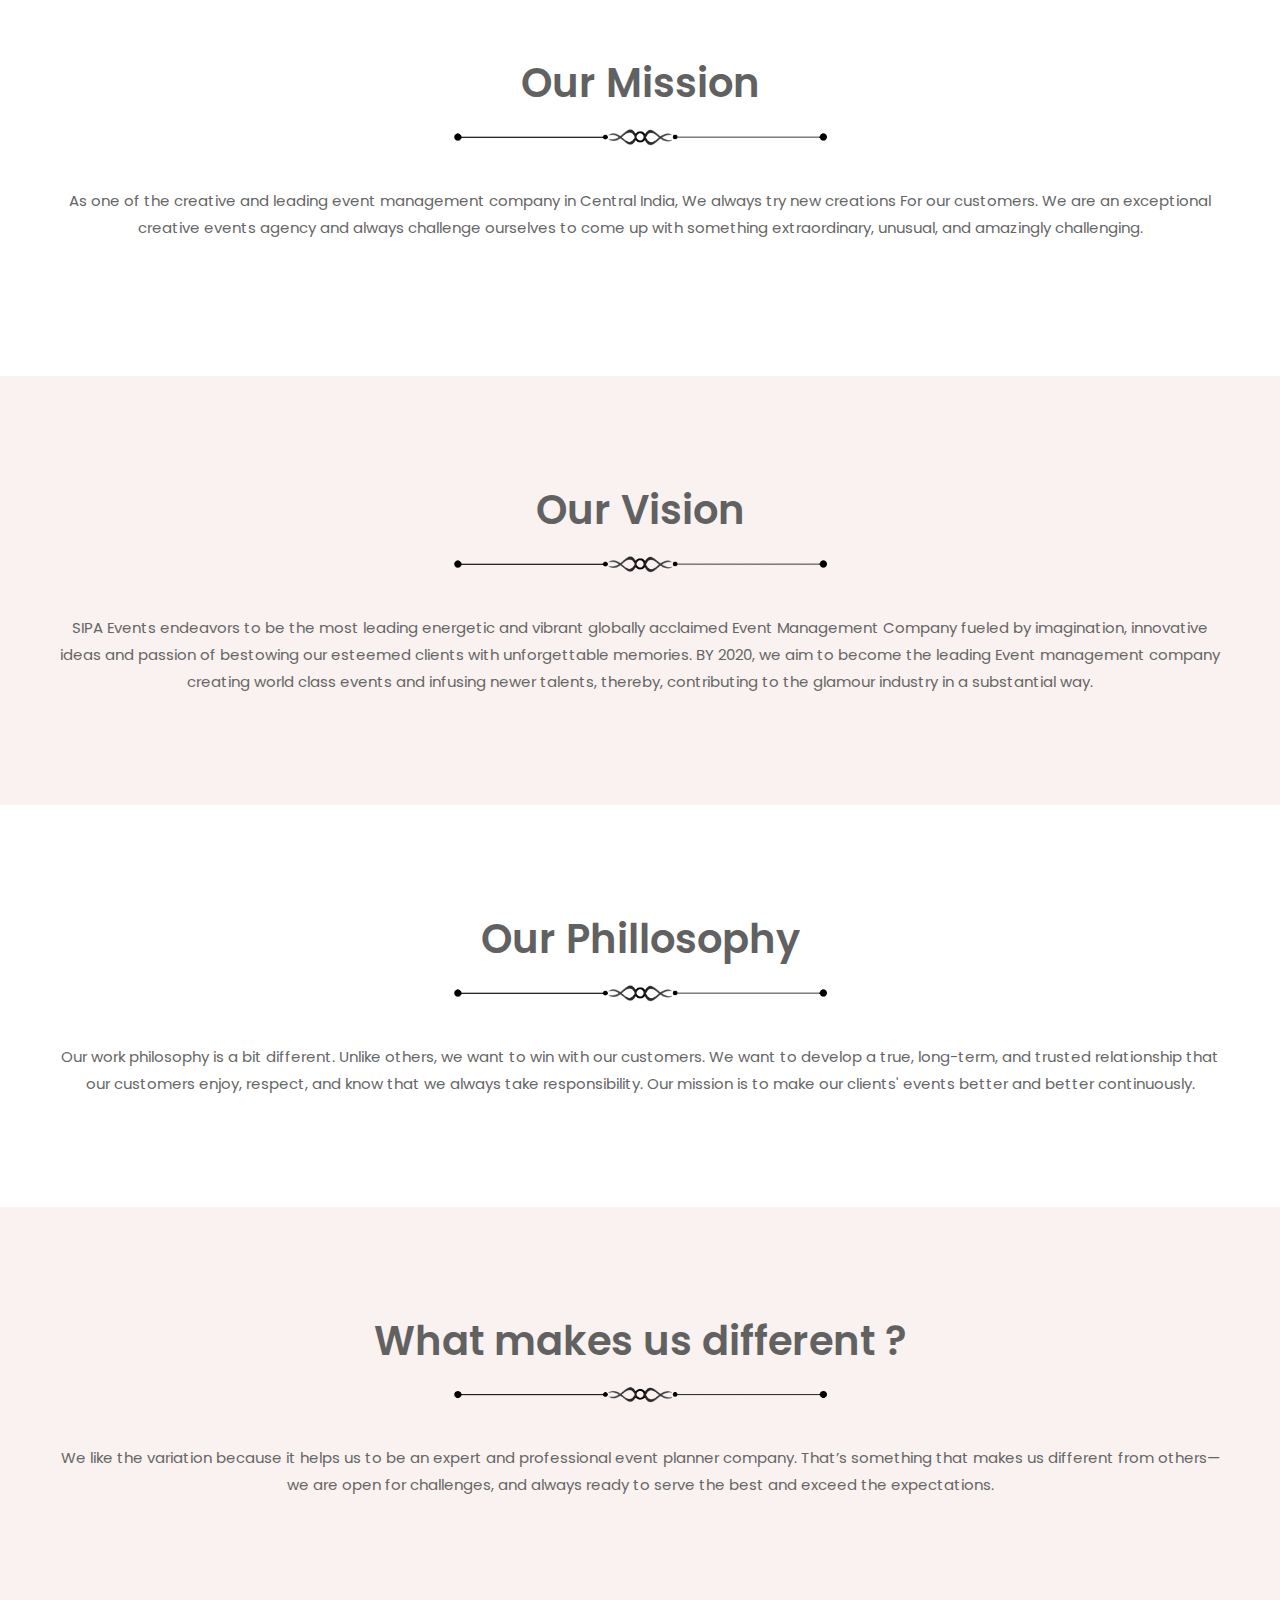
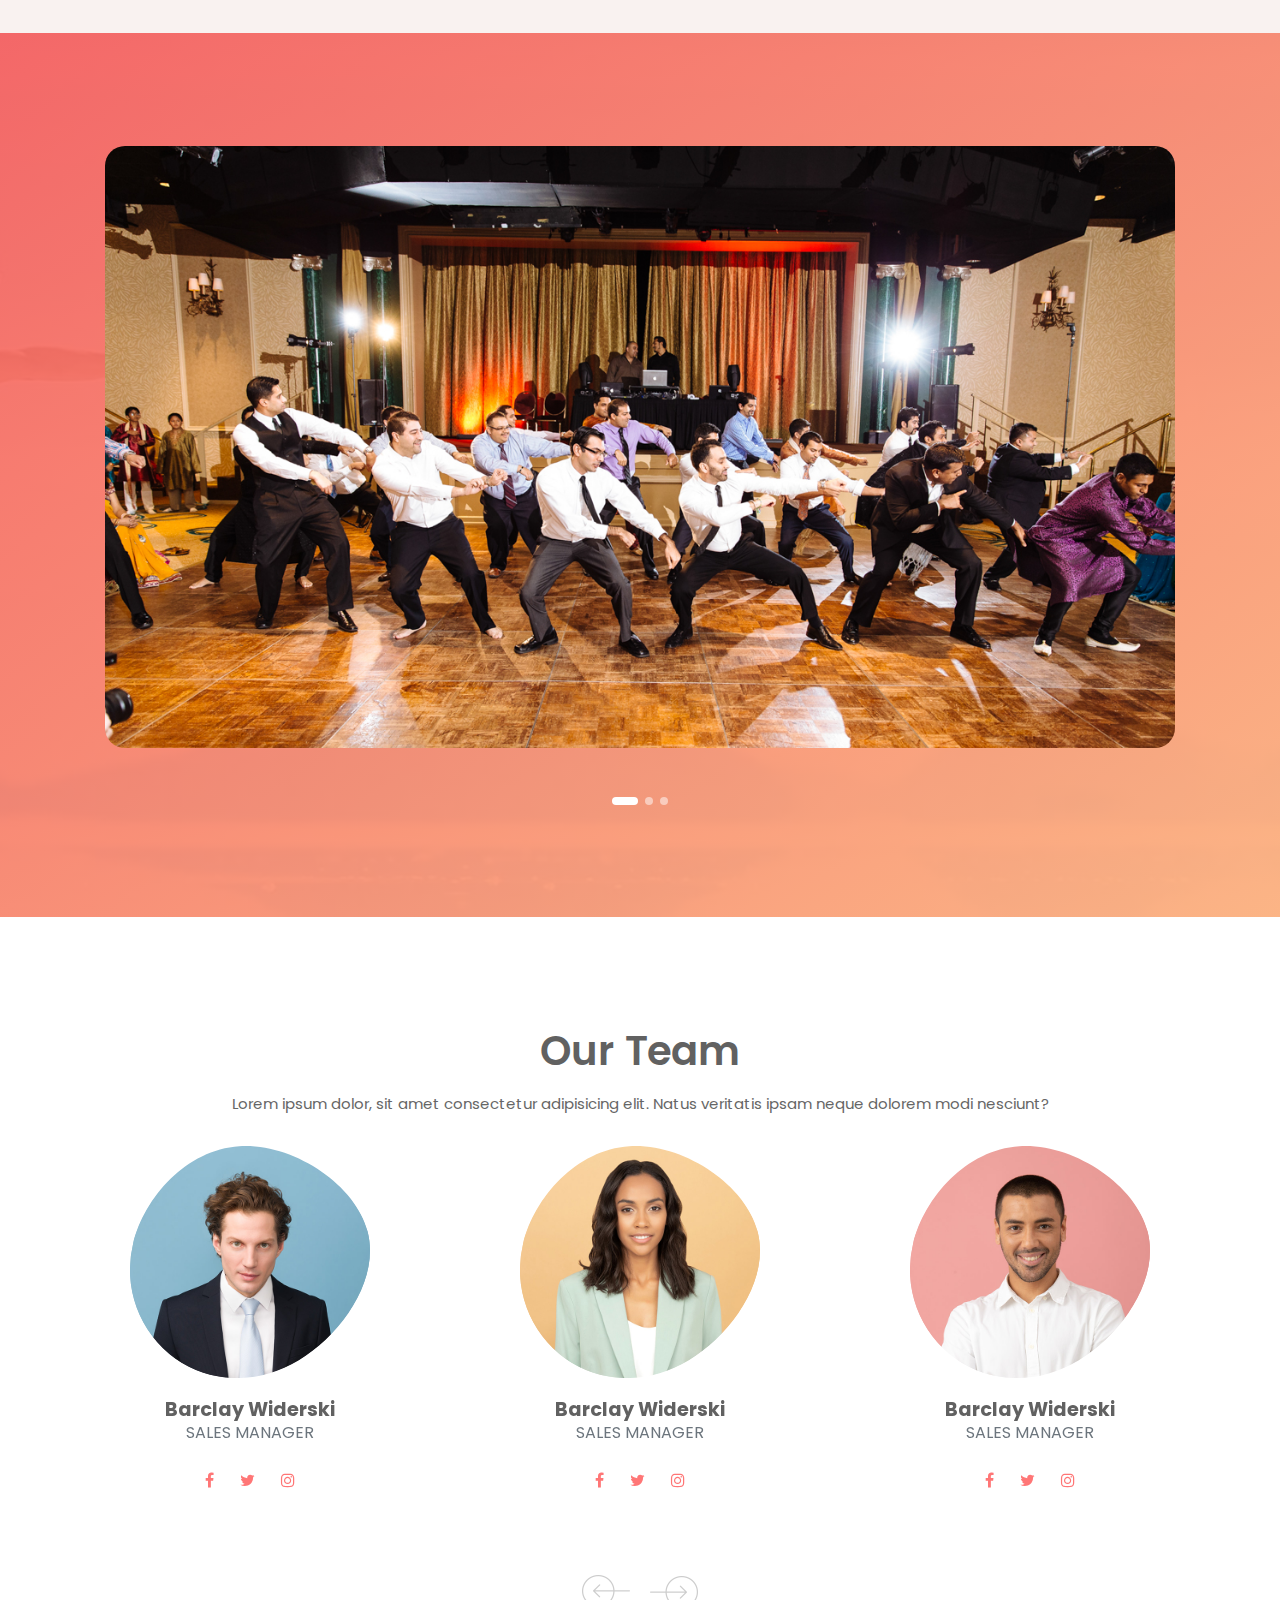
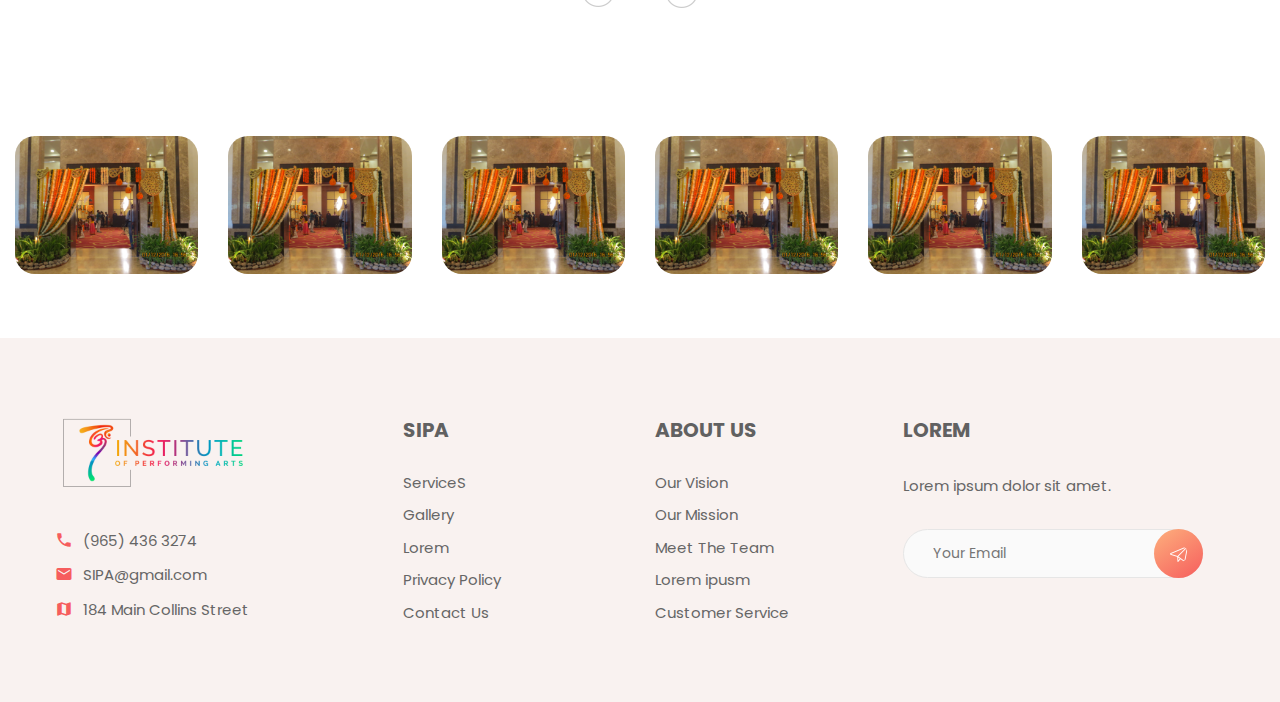
<file: about.html>
<!DOCTYPE html>
<html lang="zxx">
<head>
	<title>SIPA</title>
	<meta charset="UTF-8">
	<meta name="description" content="Ahana Yoga HTML Template">
	<meta name="keywords" content="yoga, html">
	<meta name="viewport" content="width=device-width, initial-scale=1.0">
	<!-- Stylesheets -->
	<link rel="stylesheet" href="css/bootstrap.min.css"/>
	<link rel="stylesheet" href="css/font-awesome.min.css"/>
	<link rel="stylesheet" href="css/owl.carousel.min.css"/>
	<link rel="stylesheet" href="css/nice-select.css"/>
	<link rel="stylesheet" href="css/magnific-popup.css"/>
	<link rel="stylesheet" href="css/slicknav.min.css"/>
	<link rel="stylesheet" href="css/animate.css"/>

	<!-- Main Stylesheets -->
	<link rel="stylesheet" href="css/style.css"/>




</head>
<body>
	<!-- Page Preloder -->
	<div id="preloder">
		<div class="loader"></div>
	</div>

	<!-- Header Section -->
	<header class="header-section">
		
		<div class="header-bottom">
			<a href="index.html" class="site-logo">
				<img src="img/nlogb2.png" alt="">
			</a>
			<div class="hb-right">
				
				<div class="hb-switch" id="infor-switch">
					<img src="img/icons/bars.png" alt="">
				</div>
			</div>
			<div class="container">
				<ul class="main-menu">
					<li><a href="index.html" >Home</a></li>
					<li><a href="about.html" class="active">About</a></li>
					<li><a href="#">Services</a>
						<ul class="sub-menu">
							<li><a href="corporate.html">Corporate</a></li>
							<li><a href="wedding.html">Wedding</a></li>
							<li><a href="government.html">Government</a></li>
							<li><a href="sports.html">Sports</a></li>
							<li><a href="cultural.html">Cultural</a></li>
						</ul>
					</li>
					<li><a href="team.html">Our Team</a>						
					</li>
					<li><a href="gallery.html">Gallery</a></li>
					<li><a href="contact.html">Contact</a></li>
				</ul>
			</div>
		</div>
	</header>
	<!-- Header Section end -->

	<!-- Infor Model -->
	<div class="infor-model-warp">
		<div class="infor-model d-flex align-items-center">
			<div class="infor-close">
				<i class="material-icons">close</i>
			</div>
			<div class="infor-middle">
				<a href="#" class="infor-logo">
					<img src="img/wfc1.png" alt="">
				</a>
				<p>Lorem ipsum dolor sit amet, consectetur adipiscing elit, sed do eiusmod tempor incididunt.</p>
				
				<form class="infor-form">
					<input type="text" placeholder="Your Email">
					<button><img src="img/icons/send.png" alt=""></button>
				</form>
				<div class="insta-social">
					<a href="#"><i class="fa fa-linkedin"></i></a>
					<a href="#"><i class="fa fa-twitter"></i></a>
					<a href="#"><i class="fa fa-instagram"></i></a>
					<a href="#"><i class="fa fa-facebook"></i></a>
				</div>
			</div>
		</div>
	</div>
	<!-- Infor Model end -->
	                                                                              
	<!-- Page top Section -->
	<section class="page-top-section set-bg" data-setbg="img/page-top-bg.jpg">
		<div class="container">
			<div class="row">
				<div class="col-lg-7 m-auto text-white">
					<h2>About</h2>
					<hr class="hrtop">
					<p>Let's build the bond from scratch.
					</p>
				</div>
			</div>
		</div>
	</section>
	<!-- Page top Section end -->
	<section class="pricing-section spad lbg">
		<div class="container">
			<!-- <div class="ai-icon text-center mb-4">
				<img src="img/icons/about-1.png" alt="">
			</div> -->
			<div class="section-title text-center">
				<h2>Who we are ?</h2>
				<img src="./img/ul.png" class="ul" alt="">
			</div>
			<div class="row">
				
				<div class="col-lg-12">
					<div class="about-item text-center">
						<div class="ai-text">
							<p>
								Behind every great event, there is a creative story. The story is always born out of a desire to create a truly memorable event by focusing on valuable clients.  The business was founded years back following our dream to have a successful small, bespoke yet passionate and experienced team to provide value for services. We have picked a group because of their obsession with the industry and their extensive years of experience and dedication for the event management industry.

At SIPA Events, we go the extra mile to deliver ultimate satisfaction and perfection in every event we manage. We offer several services to help plan everything smoothly from start to finish and take your all stress away. This is exactly what we do every day and our expertise, combined years of experience, and knowledge in event management and audio visual production allow us to serve the customers personally and professionally.

							</p>
						</div>
					</div>
				</div>
			
				
			</div>
		</div>
	</section>
	<!-- Service Section -->
	<section class="trainer-section overflow-hidden spad dbg">
		<div class="container">
			<div class="section-title text-center">
				<h2>What do we do ?</h2>
				<img src="./img/ul.png" class="ul" alt="">
			</div>
			<div class="row">
			
				<div class="col-lg-12">
					<div class="about-item text-center">
						<div class="ai-text">
							<p>
								We at SIPA Events, offer 360 degree panorama services for corporate events, weddings, government events, sports, cultural, award ceremonies, etc. Over the years we have emerged as an eminent name in the field of corporate and personal event management. We specialize in executing exclusive events, thereby distinguishing ourselves as an organization of repute. Our proficient and hospitable team makes sure that our clients have hassle free events that are worth cherishing. Our experts gauge clients’ needs and give a personalized solution to fulfill the same. On the back of our extensive experience, we analyze the requirements and vision of clients and provide them customized services. Our years of experience and innovative approach help us interpret the requirements and enable us to execute a successful event that not just meets but exceeds the anticipations.
							</p>
						</div>
					</div>
				</div>
				
			</div>
		</div>
	</section>
	<!-- Service Section end -->

	<!-- What we do Section -->
	<section class="pricing-section spad lbg">
		<div class="container">
			<div class="section-title text-center">
				<h2>Our Mission</h2>
				<img src="./img/ul.png" class="ul" alt="">
			</div>
			<div class="row">
				
				<div class="col-lg-12">
					<div class="about-item text-center">
						<div class="ai-text">
							<p>
								As one of the creative and leading event management company in Central India,
We always try new creations For our customers. We are an exceptional creative events agency and always challenge ourselves to come up with something extraordinary, unusual, and amazingly challenging. 


							</p>
						</div>
					</div>
				</div>
			
				
			</div>
		</div>
	</section>
	<!-- What we do Section end -->

	<!-- Vision -->
	<section class="trainer-section overflow-hidden spad dbg">
		<div class="container">
			<div class="section-title text-center">
				<h2>Our Vision</h2>
				<img src="./img/ul.png" class="ul" alt="">
			</div>
			<div class="row">
			
				<div class="col-lg-12">
					<div class="about-item text-center">
						<div class="ai-text">
							
							<p>
								SIPA Events endeavors to be the most leading energetic and vibrant globally acclaimed Event Management Company fueled by imagination, innovative ideas and passion of bestowing our esteemed clients with unforgettable memories. BY 2020, we aim to become the leading Event management company creating world class events and infusing newer talents, thereby, contributing to the glamour industry in a substantial way.
							</p>
						</div>
					</div>
				</div>
				
			</div>
		</div>
	</section>
	<!-- Vision end -->

	<section class="trainer-section overflow-hidden spad lbg">
		<div class="container">
			<div class="section-title text-center">
				<h2>Our Phillosophy</h2>
				<img src="./img/ul.png" class="ul" alt="">
			</div>
			<div class="row">
			
				<div class="col-lg-12">
					<div class="about-item text-center">
						<div class="ai-text">
							<p>
								Our work philosophy is a bit different. Unlike others, we want to win with our customers. We want to develop a true, long-term, and trusted relationship that our customers enjoy, respect, and know that we always take responsibility. Our mission is to make our clients' events better and better continuously.
							</p>
						</div>
					</div>
				</div>
				
			</div>
		</div>
	</section>

	<section class="pricing-section spad dbg">
		<div class="container">
			<div class="section-title text-center">
				<h2>What makes us different ?</h2>
				<img src="./img/ul.png" class="ul" alt="">
			</div>
			<div class="row">
				
				<div class="col-lg-12">
					<div class="about-item text-center">
						<div class="ai-text">
							<p>
								We like the variation because it helps us to be an expert and professional event planner company. That’s something that makes us different from others— we are open for challenges, and always ready to serve the best and exceed the expectations.


							</p>
						</div>
					</div>
				</div>
			
				
			</div>
		</div>
	</section>
	<!-- Mission Section -->
	<section class="review-section spad set-bg" data-setbg="img/review-bg.jpg">
		<div class="container">
			<div class="row">
				<div class="col-lg-11 m-auto">
					<div class="review-slider owl-carousel">
						<div class="review-item">
						  <img src="img/classes/3.jpg" alt="" srcset="">
						</div>
						<div class="review-item">
							<img src="img/classes/3.jpg" alt="" srcset="">
						</div>
						<div class="review-item">
							<img src="img/classes/3.jpg" alt="" srcset="">
						</div>
					</div>
				</div>
			</div>
		</div>
	</section>
	<!-- Mission Section end -->

	<!-- feather in our cap Section -->
	<section class="trainer-section overflow-hidden spad">
		<div class="container">
			<div class="section-title text-center">
				<h2>Our Team</h2>
				<p>Lorem ipsum dolor, sit amet consectetur adipisicing elit. Natus veritatis ipsam neque dolorem modi nesciunt?</p>
			</div>
			<div class="trainer-slider owl-carousel">
				
				<div class="ts-item text-center">
					<figure class=" img-blob blob1 mb-25 "><img src="./img/te1.jpg" style="width: 15rem" alt="" /></figure>
					<h4 class="mb-15">Barclay Widerski</h4>
					<div class="meta mb-5 text-muted text-uppercase">Sales Manager</div>
					<ul class="social social-s ml-auto">
					  <a href="#"><i class="fa fa-facebook-f"></i></a>
					  <a href="#"><i class="fa fa-twitter"></i></a>
					  <a href="#"><i class="fa fa-instagram"></i></a>
					  
					</ul>
				</div>

				<div class="ts-item  text-center">
					<figure class="img-blob blob1 mb-25"><img src="./img/te2.jpg" style="width: 15rem" alt="" /></figure>
					<h4 class="mb-15">Barclay Widerski</h4>
					<div class="meta mb-5 text-muted text-uppercase">Sales Manager</div>
					<ul class="social social-s ml-auto">
					  <a href="#"><i class="fa fa-facebook-f"></i></a>
					  <a href="#"><i class="fa fa-twitter"></i></a>
					  <a href="#"><i class="fa fa-instagram"></i></a>
					  
					</ul>
				</div>
				<div class="ts-item  text-center">
					<figure class="img-blob blob1 mb-25"><img src="./img/te3.jpg" style="width: 15rem" alt="" /></figure>
					<h4 class="mb-15">Barclay Widerski</h4>
					<div class="meta mb-5 text-muted text-uppercase">Sales Manager</div>
					<ul class="social social-s ml-auto">
					  <a href="#"><i class="fa fa-facebook-f"></i></a>
					  <a href="#"><i class="fa fa-twitter"></i></a>
					  <a href="#"><i class="fa fa-instagram"></i></a>
					  
					</ul>
				</div>
				<div class="ts-item  text-center">
					<figure class="img-blob blob1 mb-25"><img src="./img/te1.jpg" style="width: 15rem" alt="" /></figure>
					<h4 class="mb-15">Barclay Widerski</h4>
					<div class="meta mb-5 text-muted text-uppercase">Sales Manager</div>
					<ul class="social social-s ml-auto">
					  <a href="#"><i class="fa fa-facebook-f"></i></a>
					  <a href="#"><i class="fa fa-twitter"></i></a>
					  <a href="#"><i class="fa fa-instagram"></i></a>
					  
					</ul>
				</div>

				<div class="ts-item  text-center">
					<figure class="img-blob blob1 mb-25"><img src="./img/te2.jpg" style="width: 15rem" alt="" /></figure>
					<h4 class="mb-15">Barclay Widerski</h4>
					<div class="meta mb-5 text-muted text-uppercase">Sales Manager</div>
					<ul class="social social-s ml-auto">
					  <a href="#"><i class="fa fa-facebook-f"></i></a>
					  <a href="#"><i class="fa fa-twitter"></i></a>
					  <a href="#"><i class="fa fa-instagram"></i></a>
					  
					</ul>
				</div>
				<div class="ts-item  text-center">
					<figure class="img-blob blob1 mb-25"><img src="./img/te3.jpg" style="width: 15rem" alt="" /></figure>
					<h4 class="mb-15">Barclay Widerski</h4>
					<div class="meta mb-5 text-muted text-uppercase">Sales Manager</div>
					<ul class="social social-s ml-auto">
					  <a href="#"><i class="fa fa-facebook-f"></i></a>
					  <a href="#"><i class="fa fa-twitter"></i></a>
					  <a href="#"><i class="fa fa-instagram"></i></a>
					  
					</ul>
				</div>
				
			</div>
		</div>
	</section>
	<!-- feather in our cap Section end -->

		<!-- Gallery Section -->
		<div class="gallery">
			<div class="row m-auto">
				<div class="col-12 col-md-2">
					<img src="img/classes/1.jpg" alt="" data-toggle="modal" data-bigimage="img/classes/1.jpg" data-target="#myModalg" class="img-fluid">
				
				</div>
				<div class="col-12 col-md-2">
					<img src="img/classes/1.jpg" alt="" data-toggle="modal" data-bigimage="img/classes/1.jpg" data-target="#myModalg" class="img-fluid">
				</div>
				<div class="col-12 col-md-2">
					<img src="img/classes/1.jpg" alt="" data-toggle="modal" data-bigimage="img/classes/1.jpg" data-target="#myModalg" class="img-fluid">
				</div>
				<div class="col-12 col-md-2">
					<img src="img/classes/1.jpg" alt="" data-toggle="modal" data-bigimage="img/classes/1.jpg" data-target="#myModalg" class="img-fluid">
				</div>
				<div class="col-12 col-md-2">
					<img src="img/classes/1.jpg" alt="" data-toggle="modal" data-bigimage="img/classes/1.jpg" data-target="#myModalg" class="img-fluid">
				</div>
				<div class="col-12 col-md-2">
					<img src="img/classes/1.jpg" alt="" data-toggle="modal" data-bigimage="img/classes/1.jpg" data-target="#myModalg" class="img-fluid">
				</div>
			</div>
		  
		</div>
	  
	  <!-- Modal -->
	  <div class="modal fade" id="myModalg" tabindex="-1" role="dialog" aria-labelledby="exampleModalLabel" aria-hidden="true">
		<div class="modal-dialog" role="document" style="max-width: 40rem;">
		  <div class="modal-content">
	  
			
			<div class="modal-body">
	  
			 <button type="button" class="close" data-dismiss="modal" aria-label="Close">
				<span aria-hidden="true">&times;</span>
			  </button>        	  
					  <img src="img/classes/1.jpg" alt="" id="image" class="img-fluid">			  			  
			</div>
	  
		  </div>
		</div>
	  </div> 
		<!-- Gallery Section end -->

	<!-- Footer Section -->
	<footer class="footer-section mt-5 pb-5" style="background-color: #f9f2f0;">
		<div class="container">
			<div class="row">
				<div class="col-lg-3 col-sm-6">
					<div class="footer-widget">
						<div class="about-widget">
							<img src="img/wfc1.png" alt="" style="margin-left: -2rem;">
							
							<ul>
								<li><i class="material-icons">phone</i>(965) 436 3274</li>
								<li><i class="material-icons">email</i>SIPA@gmail.com</li>
								<li><i class="material-icons">map</i>184 Main Collins Street</li>
							</ul>
						</div>
					</div>
				</div>
				<div class="col-lg-3 col-sm-6">
					<div class="footer-widget pl-0 pl-lg-5">
						<h2 class="fw-title">SIPA</h2>
						<ul>
							<li><a href="#">ServiceS</a></li>
							<li><a href="#">Gallery</a></li>
							<li><a href="#">Lorem</a></li>
							<li><a href="#">Privacy Policy</a></li>
							<li><a href="#">Contact Us</a></li>
						</ul>
					</div>
				</div>
				<div class="col-lg-2 col-sm-6">
					<div class="footer-widget">
						<h2 class="fw-title">About Us</h2>
						<ul>
							<li><a href="#">Our Vision</a></li>
							<li><a href="#">Our Mission</a></li>
							<li><a href="#">Meet The Team</a></li>
							<li><a href="#">Lorem ipusm</a></li>
							<li><a href="#">Customer Service</a></li>
						</ul>
					</div>
				</div>
				<div class="col-lg-4 col-sm-6">
					<div class="footer-widget pl-0 pl-lg-5">
						<h2 class="fw-title">Lorem</h2>
						<p>Lorem ipsum dolor sit amet.</p>
						
						<form class="infor-form">
							<input type="text" placeholder="Your Email">
							<button><img src="img/icons/send.png" alt=""></button>
						</form>
					</div>
				</div>
			</div>
			
		</div>
	</footer>
	<!-- Footer Section end -->
	
	<div class="back-to-top"><img src="img/icons/up-arrow.png" alt=""></div>

	<!-- Search model -->
	<div class="search-model set-bg" data-setbg="img/search-bg.jpg">
		<div class="h-100 d-flex align-items-center justify-content-center">
			<div class="search-close-switch"><i class="material-icons">close</i></div>
			<form class="search-moderl-form">
				<input type="text" id="search-input" placeholder="Search">
				<button><img src="img/icons/search-2.png" alt=""></button>
			</form>
		</div>
	</div>
	<!-- Search model end -->
	
	<!--====== Javascripts & Jquery ======-->
	<script src="js/vendor/jquery-3.2.1.min.js"></script>
	<script src="js/bootstrap.min.js"></script>
	<script src="js/jquery.slicknav.min.js"></script>
	<script src="js/owl.carousel.min.js"></script>
	<script src="js/jquery.nice-select.min.js"></script>
	<script src="js/jquery-ui.min.js"></script>
	<script src="js/jquery.magnific-popup.min.js"></script>
	<script src="js/main.js"></script>

	</body>
</html>
</file>
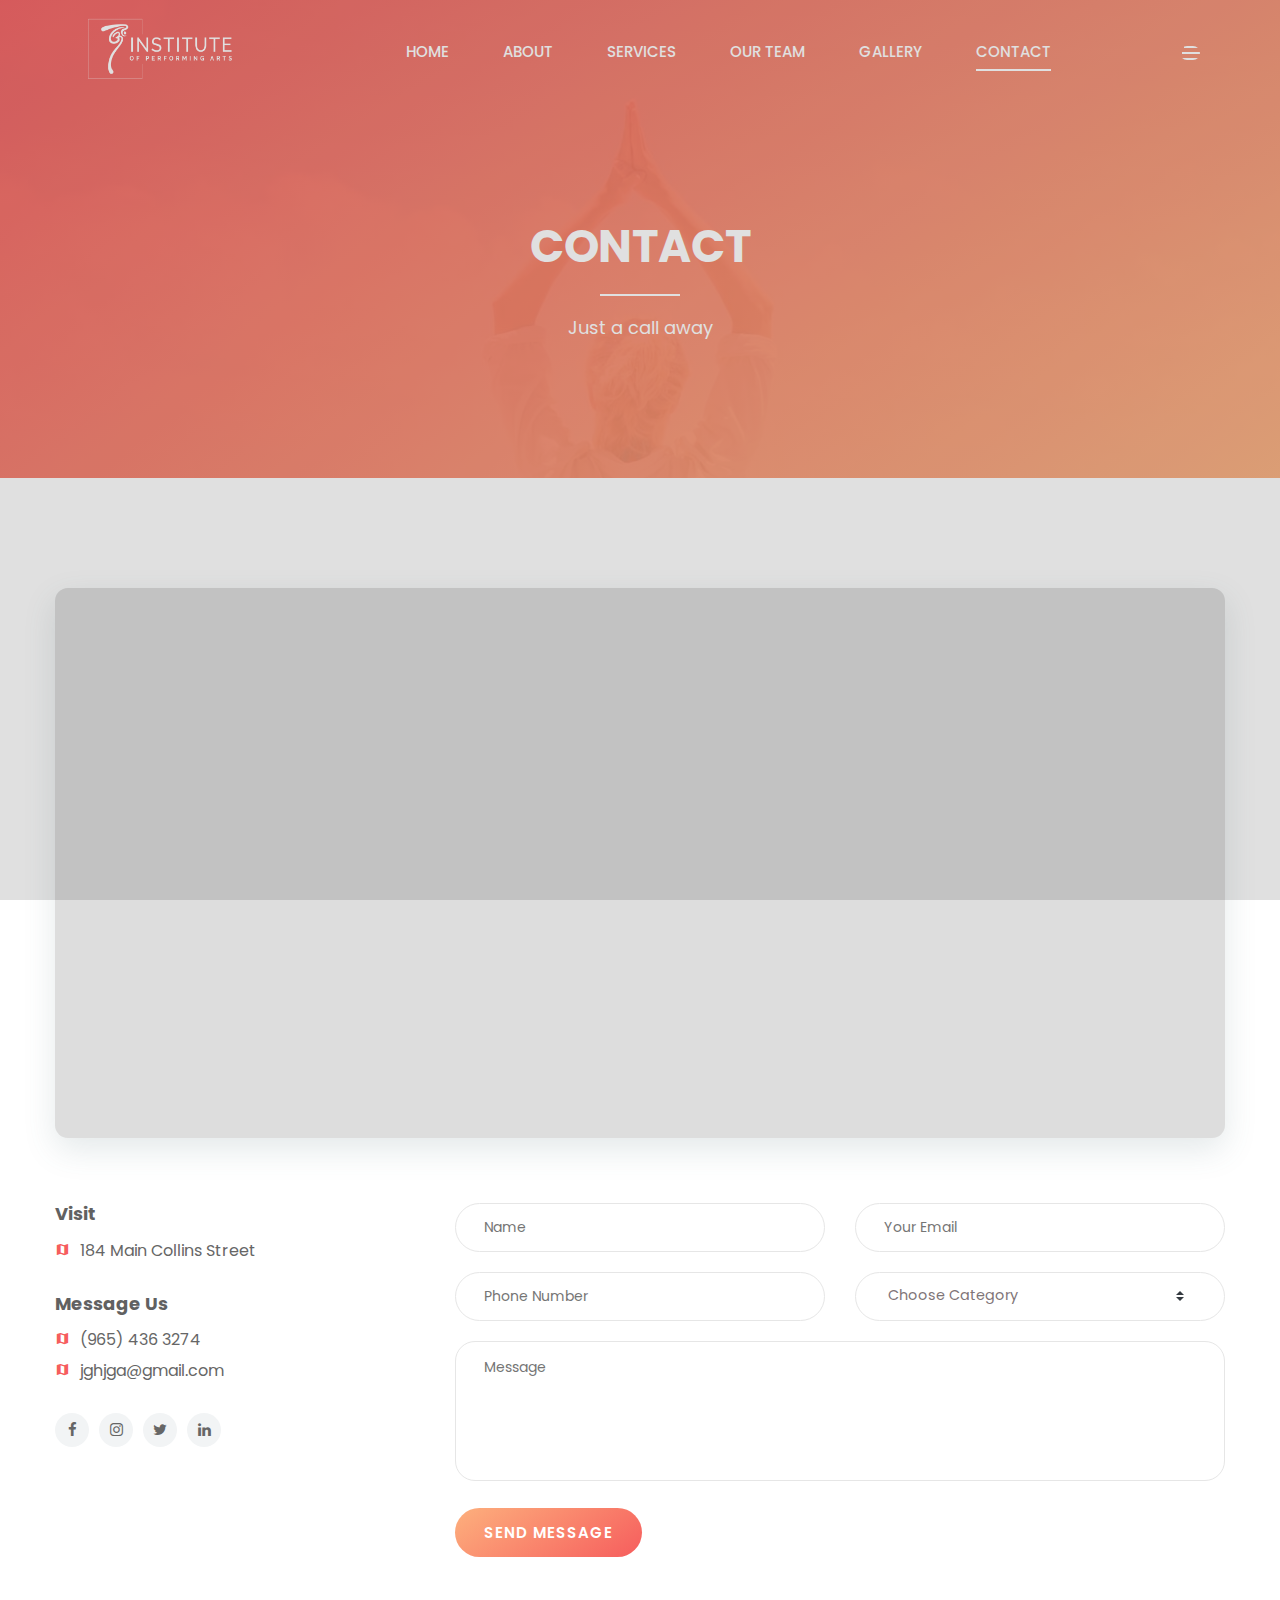
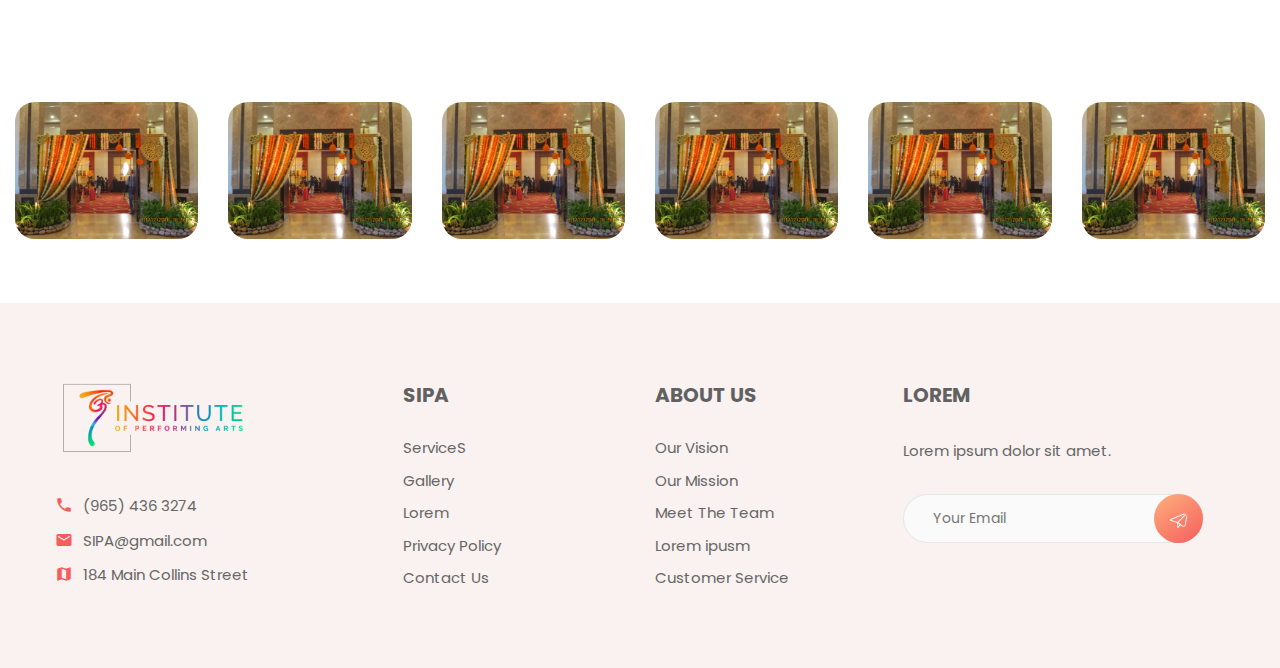
<file: contact.html>
<!DOCTYPE html>
<html lang="zxx">
<head>
	<title>SIPA</title>
	<meta charset="UTF-8">
	<meta name="description" content="Ahana Yoga HTML Template">
	<meta name="keywords" content="yoga, html">
	<meta name="viewport" content="width=device-width, initial-scale=1.0">
	<!-- Stylesheets -->
	<link rel="stylesheet" href="css/bootstrap.min.css"/>
	<link rel="stylesheet" href="css/font-awesome.min.css"/>
	<link rel="stylesheet" href="css/owl.carousel.min.css"/>
	<link rel="stylesheet" href="css/nice-select.css"/>
	<link rel="stylesheet" href="css/magnific-popup.css"/>
	<link rel="stylesheet" href="css/slicknav.min.css"/>
	<link rel="stylesheet" href="css/animate.css"/>

	<!-- Main Stylesheets -->
	<link rel="stylesheet" href="css/style.css"/>




</head>
<body>
	<!-- Page Preloder -->
	<div id="preloder">
		<div class="loader"></div>
	</div>

	<!-- Header Section -->
	<header class="header-section">
		
		<div class="header-bottom">
			<a href="index.html" class="site-logo">
				<img src="img/nlogb2.png" alt="">
			</a>
			<div class="hb-right">
				
				<div class="hb-switch" id="infor-switch">
					<img src="img/icons/bars.png" alt="">
				</div>
			</div>
			<div class="container">
				<ul class="main-menu">
					<li><a href="index.html" >Home</a></li>
					<li><a href="about.html">About</a></li>
					<li><a href="#">Services</a>
						<ul class="sub-menu">
							<li><a href="corporate.html">Corporate</a></li>
							<li><a href="wedding.html">Wedding</a></li>
							<li><a href="government.html">Government</a></li>
							<li><a href="sports.html">Sports</a></li>
							<li><a href="cultural.html">Cultural</a></li>
						</ul>
					</li>
					<li><a href="team.html">Our Team</a>						
					</li>
					<li><a href="gallery.html">Gallery</a></li>
					<li><a href="contact.html " class="active">Contact</a></li>
				</ul>
			</div>
		</div>
	</header>
	<!-- Header Section end -->

	<!-- Infor Model -->
	<div class="infor-model-warp">
		<div class="infor-model d-flex align-items-center">
			<div class="infor-close">
				<i class="material-icons">close</i>
			</div>
			<div class="infor-middle">
				<a href="#" class="infor-logo">
					<img src="img/wfc1.png" alt="">
				</a>
				<p>Just a call away</p>
				
				<form class="infor-form">
					<input type="text" placeholder="Your Email">
					<button><img src="img/icons/send.png" alt=""></button>
				</form>
				<div class="insta-social">
					<a href="#"><i class="fa fa-linkedin"></i></a>
					<a href="#"><i class="fa fa-twitter"></i></a>
					<a href="#"><i class="fa fa-instagram"></i></a>
					<a href="#"><i class="fa fa-facebook"></i></a>
				</div>
			</div>
		</div>
	</div>
	<!-- Infor Model end -->
	                                                                              
	<!-- Page top Section -->
	<section class="page-top-section set-bg" data-setbg="img/page-top-bg.jpg">
		<div class="container">
			<div class="row">
				<div class="col-lg-7 m-auto text-white">
					<h2>Contact</h2>
					<hr class="hrtop">
					<p>Just a call away</p>
				</div>
			</div>
		</div>
	</section>
	<!-- Page top Section end -->

	<!-- Contact Section -->
	<section class="contact-page-section spad overflow-hidden">
		<div class="container">
			<div class="contact-map"><iframe src="https://www.google.com/maps/embed?pb=!1m18!1m12!1m3!1d33245.297803635964!2d-73.76987401620775!3d40.704774398815005!2m3!1f0!2f0!3f0!3m2!1i1024!2i768!4f13.1!3m3!1m2!1s0x89c24fa5d33f083b%3A0xc80b8f06e177fe62!2sNew%20York%2C%20NY%2C%20USA!5e0!3m2!1sen!2sbd!4v1575866843291!5m2!1sen!2sbd" style="border:0;" allowfullscreen=""></iframe></div>
			<div class="row">
				<div class="col-lg-4">
					<div class="con-info">
						<h3>Visit </h3>
						<ul>
							<li><i class="material-icons">map</i>184 Main Collins Street</li>
						</ul>
					</div>
					<div class="con-info">
						<h3>Message Us</h3>
						<ul>
							<li><i class="material-icons">map</i>(965) 436 3274</li>
							<li><i class="material-icons">map</i>jghjga@gmail.com</li>
						</ul>
					</div>
					
					<div class="contact-social">
						<a href="#"><i class="fa fa-facebook"></i></a>
						<a href="#"><i class="fa fa-instagram"></i></a>
						<a href="#"><i class="fa fa-twitter"></i></a>
						<a href="#"><i class="fa fa-linkedin"></i></a>
					</div>
				</div>
				<div class="col-lg-8">
					<form class="singup-form">
						<div class="row">
							<div class="col-md-6">
								<input type="text" placeholder="Name">
							</div>
							
							<div class="col-md-6">
								<input type="text" placeholder="Your Email">
							</div>
							<div class="col-md-6">
								<input type="text" placeholder="Phone Number">
							</div>
							<div class="col-md-6">
								<div class="input-group mb-3">
									<select class="custom-select " id="inputGroupSelect01" > 
									  <option >Choose Category </option>
									  <option value="1">Corporate Event</option>
									  <option value="2">Government Event</option>
									  <option value="3">Wedding Event</option>
									  <option value="3">Sports Event</option>
									  <option value="3">Cultural Event</option>
									</select>
								  </div>
							</div>
							<div class="col-md-12">
								<textarea placeholder="Message"></textarea>
								<a href="#" class="site-btn sb-gradient">Send Message</a>
							</div>
						</div>
					</form>
				</div>
			</div>
		</div>
	</section>
	<!-- Contacctc Section end -->

	<!-- Gallery Section -->
	
	<div class="gallery">
		<div class="row m-auto">
			<div class="col-12 col-md-2">
				<img src="img/classes/1.jpg" alt="" data-toggle="modal" data-bigimage="img/classes/1.jpg" data-target="#myModalg" class="img-fluid">
			
			</div>
			<div class="col-12 col-md-2">
				<img src="img/classes/1.jpg" alt="" data-toggle="modal" data-bigimage="img/classes/1.jpg" data-target="#myModalg" class="img-fluid">
			</div>
			<div class="col-12 col-md-2">
				<img src="img/classes/1.jpg" alt="" data-toggle="modal" data-bigimage="img/classes/1.jpg" data-target="#myModalg" class="img-fluid">
			</div>
			<div class="col-12 col-md-2">
				<img src="img/classes/1.jpg" alt="" data-toggle="modal" data-bigimage="img/classes/1.jpg" data-target="#myModalg" class="img-fluid">
			</div>
			<div class="col-12 col-md-2">
				<img src="img/classes/1.jpg" alt="" data-toggle="modal" data-bigimage="img/classes/1.jpg" data-target="#myModalg" class="img-fluid">
			</div>
			<div class="col-12 col-md-2">
				<img src="img/classes/1.jpg" alt="" data-toggle="modal" data-bigimage="img/classes/1.jpg" data-target="#myModalg" class="img-fluid">
			</div>
		</div>
	  
	</div>
  
  <!-- Modal -->
  <div class="modal fade" id="myModalg" tabindex="-1" role="dialog" aria-labelledby="exampleModalLabel" aria-hidden="true">
	<div class="modal-dialog" role="document" style="max-width: 40rem;">
	  <div class="modal-content">
  
		
		<div class="modal-body">
  
		 <button type="button" class="close" data-dismiss="modal" aria-label="Close">
			<span aria-hidden="true">&times;</span>
		  </button>        	  
				  <img src="img/classes/1.jpg" alt="" id="image" class="img-fluid">			  			  
		</div>
  
	  </div>
	</div>
  </div> 
	
	<!-- Gallery Section end -->

	<!-- Footer Section -->
	<footer class="footer-section mt-5 pb-5" style="background-color: #f9f2f0;">
		<div class="container">
			<div class="row">
				<div class="col-lg-3 col-sm-6">
					<div class="footer-widget">
						<div class="about-widget">
							<img src="img/wfc1.png" alt="" style="margin-left: -2rem;">
							
							<ul>
								<li><i class="material-icons">phone</i>(965) 436 3274</li>
								<li><i class="material-icons">email</i>SIPA@gmail.com</li>
								<li><i class="material-icons">map</i>184 Main Collins Street</li>
							</ul>
						</div>
					</div>
				</div>
				<div class="col-lg-3 col-sm-6">
					<div class="footer-widget pl-0 pl-lg-5">
						<h2 class="fw-title">SIPA</h2>
						<ul>
							<li><a href="#">ServiceS</a></li>
							<li><a href="#">Gallery</a></li>
							<li><a href="#">Lorem</a></li>
							<li><a href="#">Privacy Policy</a></li>
							<li><a href="#">Contact Us</a></li>
						</ul>
					</div>
				</div>
				<div class="col-lg-2 col-sm-6">
					<div class="footer-widget">
						<h2 class="fw-title">About Us</h2>
						<ul>
							<li><a href="#">Our Vision</a></li>
							<li><a href="#">Our Mission</a></li>
							<li><a href="#">Meet The Team</a></li>
							<li><a href="#">Lorem ipusm</a></li>
							<li><a href="#">Customer Service</a></li>
						</ul>
					</div>
				</div>
				<div class="col-lg-4 col-sm-6">
					<div class="footer-widget pl-0 pl-lg-5">
						<h2 class="fw-title">Lorem</h2>
						<p>Lorem ipsum dolor sit amet.</p>
						
						<form class="infor-form">
							<input type="text" placeholder="Your Email">
							<button><img src="img/icons/send.png" alt=""></button>
						</form>
					</div>
				</div>
			</div>
			
		</div>
	</footer>
	<!-- Footer Section end -->
	
	<div class="back-to-top"><img src="img/icons/up-arrow.png" alt=""></div>

	<!-- Search model -->
	<div class="search-model set-bg" data-setbg="img/search-bg.jpg">
		<div class="h-100 d-flex align-items-center justify-content-center">
			<div class="search-close-switch"><i class="material-icons">close</i></div>
			<form class="search-moderl-form">
				<input type="text" id="search-input" placeholder="Search">
				<button><img src="img/icons/search-2.png" alt=""></button>
			</form>
		</div>
	</div>
	<!-- Search model end -->

	<!--====== Javascripts & Jquery ======-->
	<script src="js/vendor/jquery-3.2.1.min.js"></script>
	<script src="js/bootstrap.min.js"></script>
	<script src="js/jquery.slicknav.min.js"></script>
	<script src="js/owl.carousel.min.js"></script>
	<script src="js/jquery.nice-select.min.js"></script>
	<script src="js/jquery-ui.min.js"></script>
	<script src="js/jquery.magnific-popup.min.js"></script>
	<script src="js/main.js"></script>

	</body>
</html>
</file>
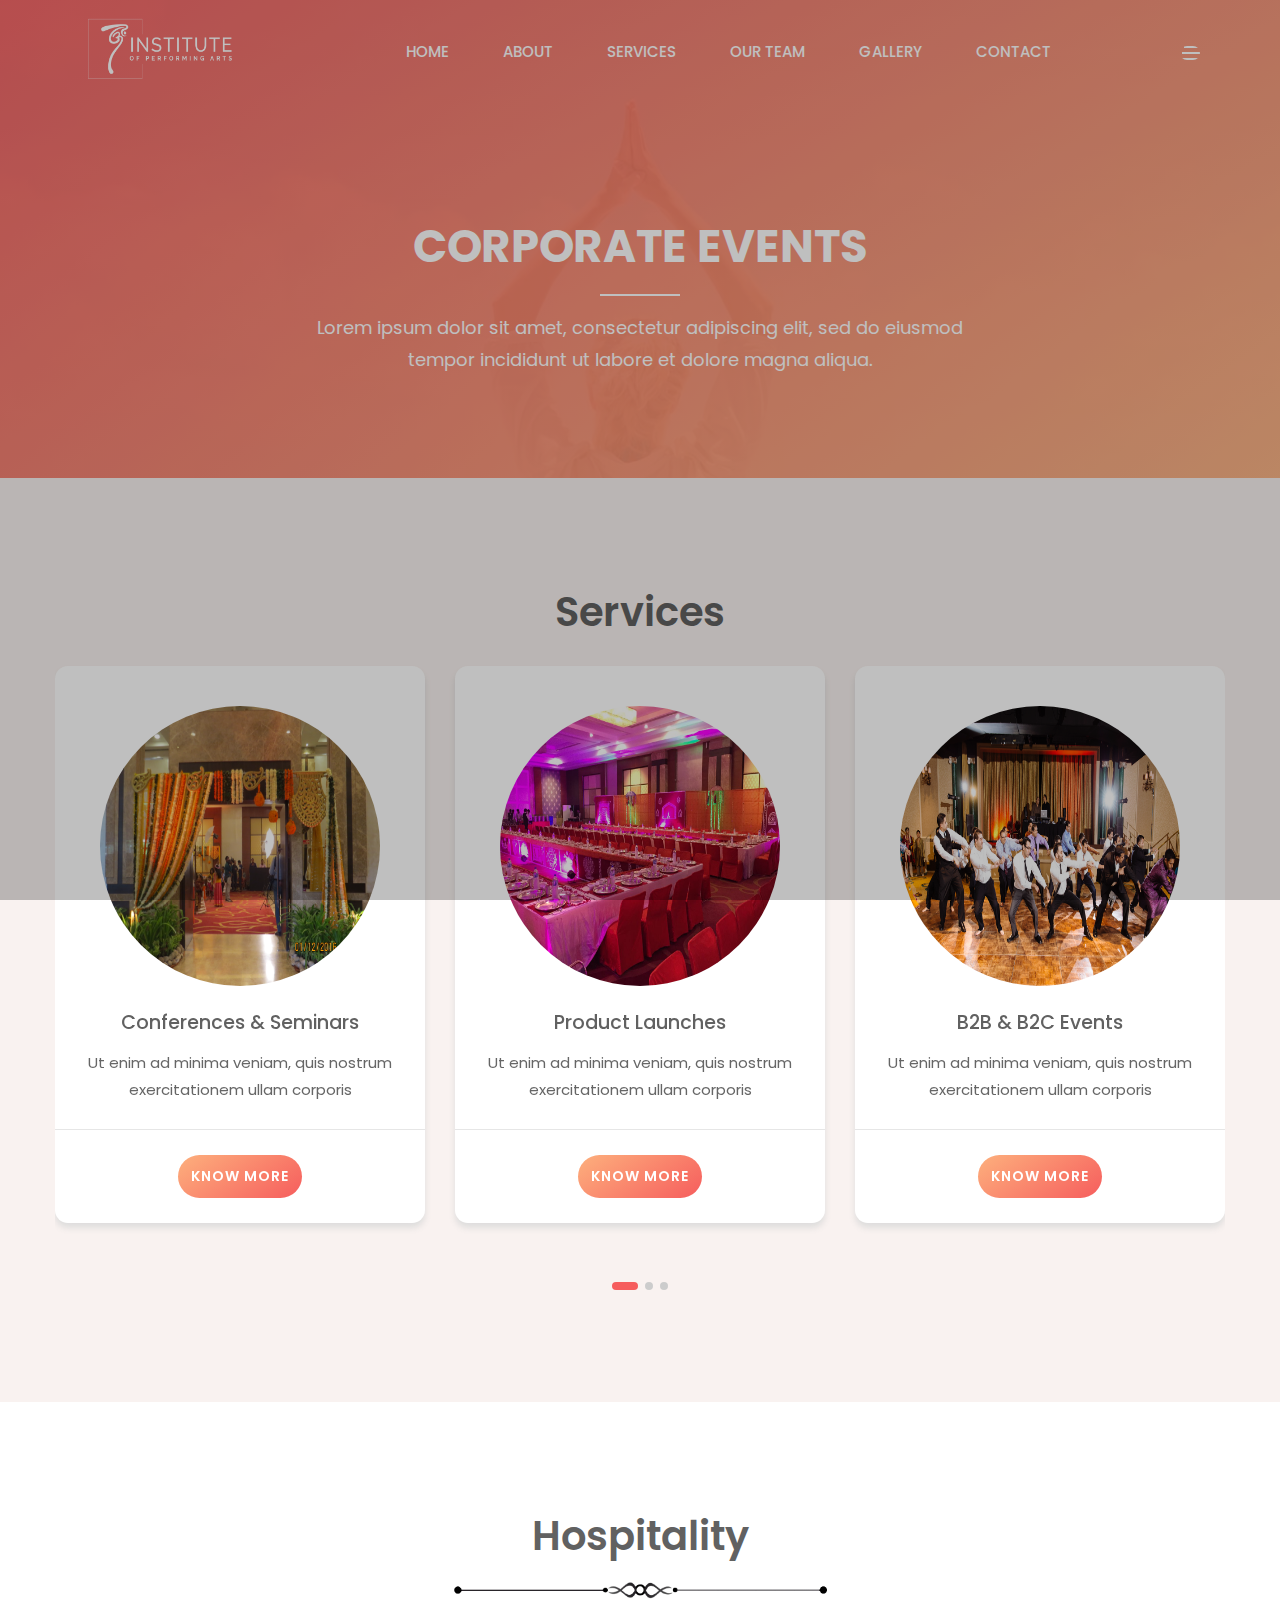
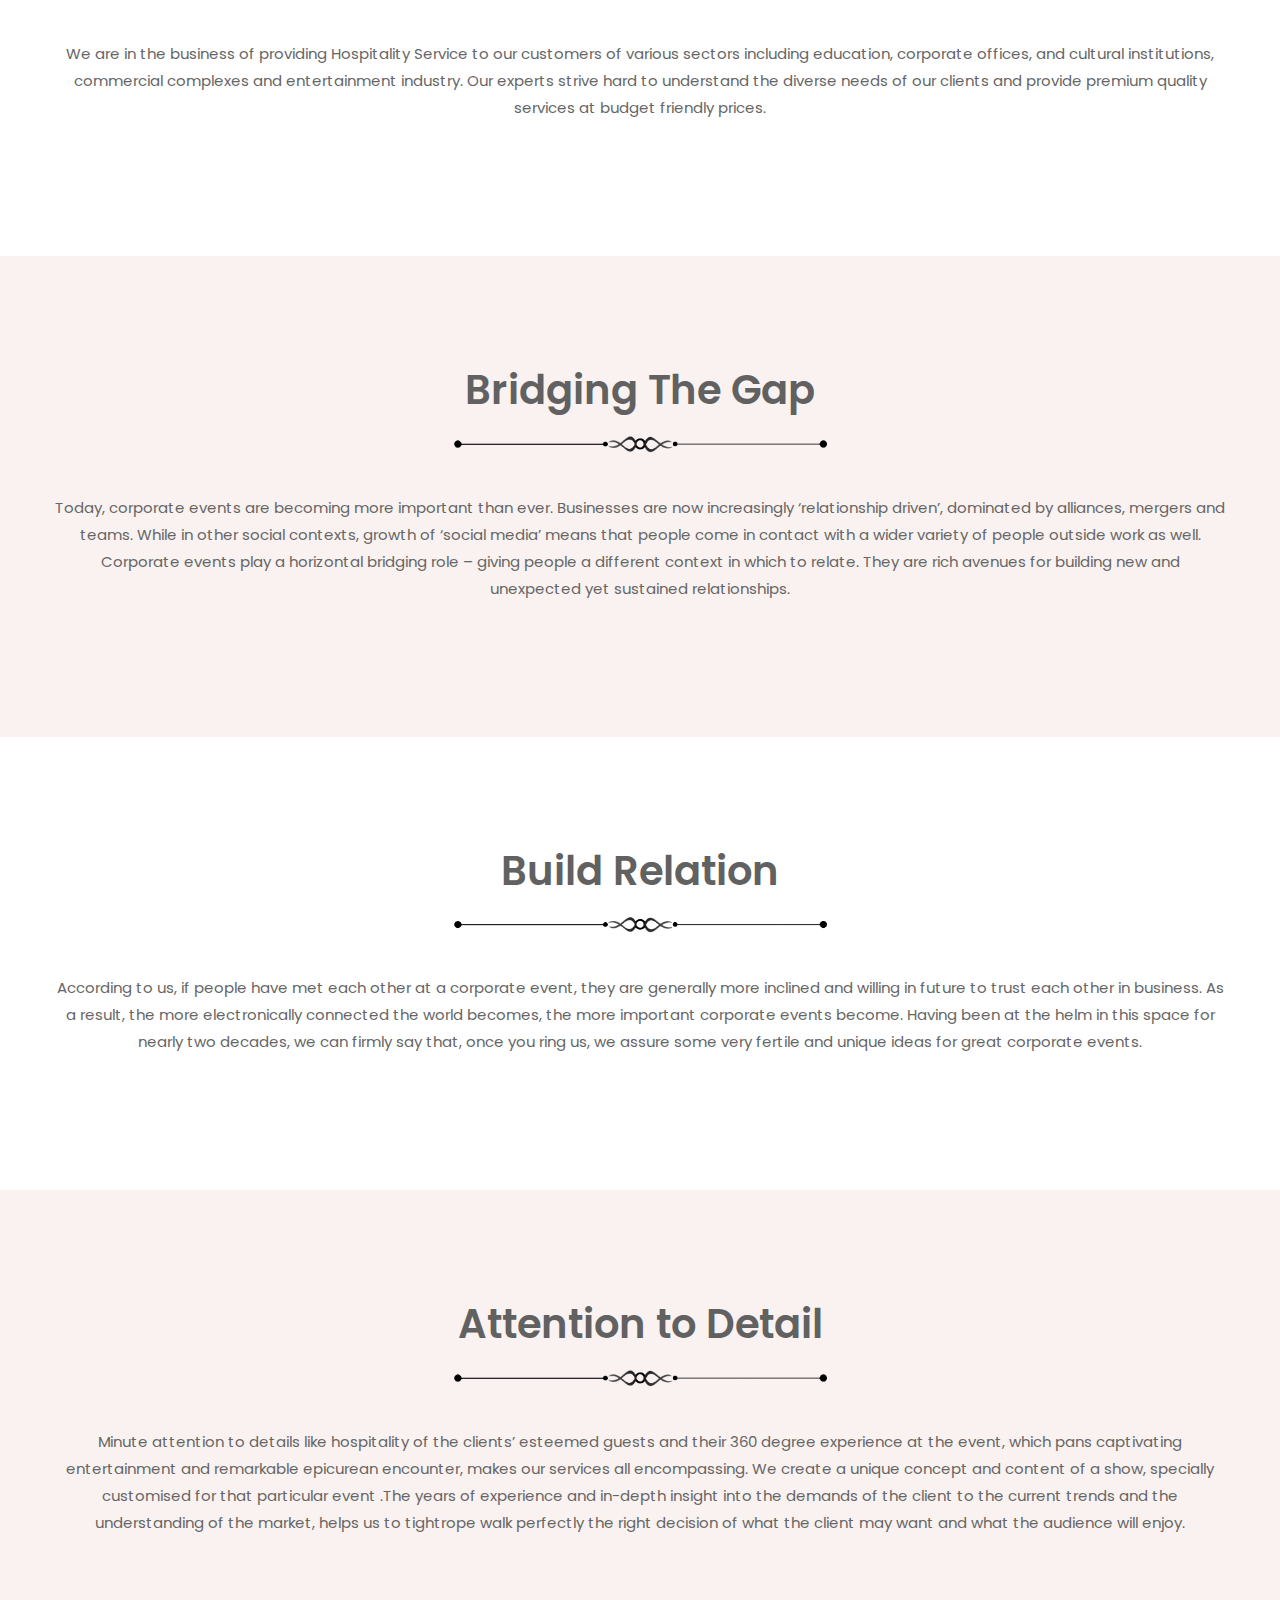
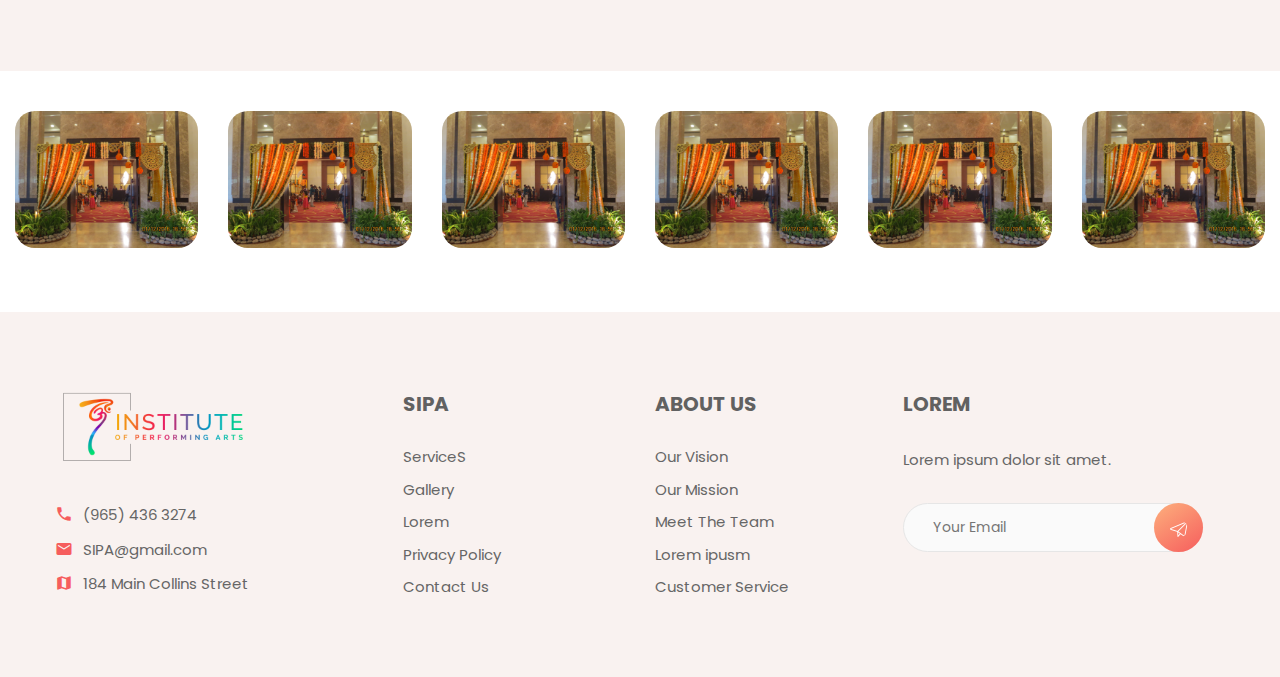
<file: corporate.html>
<!DOCTYPE html>
<html lang="zxx">
<head>
	<title>SIPA</title>
	<meta charset="UTF-8">
	<meta name="description" content="Ahana Yoga HTML Template">
	<meta name="keywords" content="yoga, html">
	<meta name="viewport" content="width=device-width, initial-scale=1.0">
	<!-- Stylesheets -->
	<link rel="stylesheet" href="css/bootstrap.min.css"/>
	<link rel="stylesheet" href="css/font-awesome.min.css"/>
	<link rel="stylesheet" href="css/owl.carousel.min.css"/>
	<link rel="stylesheet" href="css/nice-select.css"/>
	<link rel="stylesheet" href="css/magnific-popup.css"/>
	<link rel="stylesheet" href="css/slicknav.min.css"/>
	<link rel="stylesheet" href="css/animate.css"/>

	<!-- Main Stylesheets -->
	<link rel="stylesheet" href="css/style.css"/>




</head>
<body>
	<!-- Page Preloder -->
	<div id="preloder">
		<div class="loader"></div>
	</div>

	<!-- Header Section -->
	<header class="header-section">
		
		<div class="header-bottom">
			<a href="index.html" class="site-logo">
				<img src="img/nlogb2.png" alt="">
			</a>
			<div class="hb-right">
				
				<div class="hb-switch" id="infor-switch">
					<img src="img/icons/bars.png" alt="">
				</div>
			</div>
			<div class="container">
				<ul class="main-menu">
					<li><a href="index.html" >Home</a></li>
					<li><a href="about.html">About</a></li>
					<li><a href="#">Services</a>
						<ul class="sub-menu">
							<li><a href="corporate.html" class="active">Corporate</a></li>
							<li><a href="wedding.html">Wedding</a></li>
							<li><a href="government.html">Government</a></li>
							<li><a href="sports.html">Sports</a></li>
							<li><a href="cultural.html">Cultural</a></li>
						</ul>
					</li>
					<li><a href="team.html">Our Team</a>						
					</li>
					<li><a href="gallery.html">Gallery</a></li>
					<li><a href="contact.html" >Contact</a></li>
				</ul>
			</div>
		</div>
	</header>
	<!-- Header Section end -->

	<!-- Infor Model -->
	<div class="infor-model-warp">
		<div class="infor-model d-flex align-items-center">
			<div class="infor-close">
				<i class="material-icons">close</i>
			</div>
			<div class="infor-middle">
				<a href="#" class="infor-logo">
					<img src="img/wfc1.png" alt="">
				</a>
				<p>Lorem ipsum dolor sit amet, consectetur adipiscing elit, sed do eiusmod tempor incididunt.</p>
				
				<form class="infor-form">
					<input type="text" placeholder="Your Email">
					<button><img src="img/icons/send.png" alt=""></button>
				</form>
				<div class="insta-social">
					<a href="#"><i class="fa fa-linkedin"></i></a>
					<a href="#"><i class="fa fa-twitter"></i></a>
					<a href="#"><i class="fa fa-instagram"></i></a>
					<a href="#"><i class="fa fa-facebook"></i></a>
				</div>
			</div>
		</div>
	</div>
	                                                                              
	<!-- Page top Section -->
	<section class="page-top-section set-bg" data-setbg="img/page-top-bg.jpg">
		<div class="container">
			<div class="row">
				<div class="col-lg-7 m-auto text-white">
					<h2>Corporate Events</h2>
					<hr class="hrtop">
					<p>Lorem ipsum dolor sit amet, consectetur adipiscing elit, sed do eiusmod tempor incididunt ut labore et dolore magna aliqua.</p>
				</div>
			</div>
		</div>
	</section>
	<!-- Page top Section end -->

	<section class="classes-section spad">
		<div class="container">
			<div class="section-title text-center">
				
				<h2>Services</h2>
			</div>
			<div class="classes-slider owl-carousel">
				<div class="classes-item">
					<div class="ci-img">
						<img src="img/classes/1.jpg" alt="">
					</div>
					<div class="ci-text">
						<h4><a href="classes-details.html">Conferences & Seminars</a></h4>
						
						<p>Ut enim ad minima veniam, quis nostrum exercitationem ullam corporis</p>
					</div>
					<div class="ci-bottom">
						<button class="site-btn sb-gradient" type="button" data-toggle="modal" data-target="#myModal" tabindex="-1">Know More</button>
						
					</div>
				</div>
				<div class="classes-item">
					<div class="ci-img">
						<img src="img/classes/2.jpg" alt="">
					</div>
					<div class="ci-text">
						<h4>Product Launches</h4>
						
						<p>Ut enim ad minima veniam, quis nostrum exercitationem ullam corporis</p>
					</div>
					<div class="ci-bottom">
						<button class="site-btn sb-gradient" type="button" data-toggle="modal" data-target="#myModal" tabindex="-1">Know More</button>
					</div>
				</div>
				<div class="classes-item">
					<div class="ci-img">
						<img src="img/classes/3.jpg" alt="">
					</div>
					<div class="ci-text">
						<h4>B2B & B2C Events</h4>
						
						<p>Ut enim ad minima veniam, quis nostrum exercitationem ullam corporis</p>
					</div>
					<div class="ci-bottom">
						<button class="site-btn sb-gradient" type="button" data-toggle="modal" data-target="#myModal" tabindex="-1">Know More</button>
					</div>
				</div>
				<div class="classes-item">
					<div class="ci-img">
						<img src="img/classes/2.jpg" alt="">
					</div>
					<div class="ci-text">
						<h4>VIP Visits</h4>
						
						<p>Ut enim ad minima veniam, quis nostrum exercitationem ullam corporis</p>
					</div>
					<div class="ci-bottom">
						<button class="site-btn sb-gradient" type="button" data-toggle="modal" data-target="#myModal" tabindex="-1">Know More</button>
					</div>
				</div>
				<div class="classes-item">
					<div class="ci-img">
						<img src="img/classes/2.jpg" alt="">
					</div>
					<div class="ci-text">
						<h4>Facility Inaugurations</h4>
						
						<p>Ut enim ad minima veniam, quis nostrum exercitationem ullam corporis</p>
					</div>
					<div class="ci-bottom">
						<button class="site-btn sb-gradient" type="button" data-toggle="modal" data-target="#myModal" tabindex="-1">Know More</button>
					</div>
				</div>
				<div class="classes-item">
					<div class="ci-img">
						<img src="img/classes/2.jpg" alt="">
					</div>
					<div class="ci-text">
						<h4>Employee Motivation Programs</h4>
						
						<p>Ut enim ad minima veniam, quis nostrum exercitationem ullam corporis</p>
					</div>
					<div class="ci-bottom">
						<button class="site-btn sb-gradient" type="button" data-toggle="modal" data-target="#myModal" tabindex="-1">Know More</button>
					</div>
				</div>
				<div class="classes-item">
					<div class="ci-img">
						<img src="img/classes/2.jpg" alt="">
					</div>
					<div class="ci-text">
						<h4>Award Functions</h4>
						
						<p>Ut enim ad minima veniam, quis nostrum exercitationem ullam corporis</p>
					</div>
					<div class="ci-bottom">
						<button class="site-btn sb-gradient" type="button" data-toggle="modal" data-target="#myModal" tabindex="-1">Know More</button>
					</div>
				</div>
				<div class="classes-item">
					<div class="ci-img">
						<img src="img/classes/2.jpg" alt="">
					</div>
					<div class="ci-text">
						<h4>Theme Based Events</h4>
						
						<p>Ut enim ad minima veniam, quis nostrum exercitationem ullam corporis</p>
					</div>
					<div class="ci-bottom">
						<button class="site-btn sb-gradient" type="button" data-toggle="modal" data-target="#myModal" tabindex="-1">Know More</button>
					</div>
				</div>
			</div>
		</div>


		<div id="myModal" class="modal fade">
			<div class="modal-dialog">
			<div class="modal-content">
			<div class="modal-header"><button class="close" type="button" data-dismiss="modal">×</button>
			<h4 class="modal-title pl-3">Wedding Events</h4>
			</div>
			<div class="modal-body">
			  <div class="popup">
				<div class="container">
					<div class="row">
						
						<div class="col-lg-6">
							<div class="about-item">
								<div class="ai-text">
									<h4>Planning</h4>
									<p>Lorem ipsum dolor, sit amet consectetur adipisicing elit. Praesentium, laudantium? Quisquam non odio consequuntur temporibus tempora quidem optio facere hic delectus culpa vel at, atque eligendi totam labore adipisci numquam.</p>
								    <p>Lorem ipsum dolor sit amet consectetur, adipisicing elit. Delectus, omnis.</p>
								</div>
						<button class="site-btn sb-gradient mt-4" >Lorem</button>

							</div>
						</div>
						<div class="col-lg-6">
							<div class="about-img">
								<img src="img/icons/about-1.jpg" alt="">
							</div>
						</div>
					</div>
				</div>
			  </div>
			  </div>
			</div>
			</div>
			</div>
	</section>


	<!-- Service Section -->
	
	<!-- Service Section end -->
	<section class="pricing-section spad lbg">
		<div class="container">
			<div class="section-title text-center">
				<h2>Hospitality</h2>
				<img src="./img/ul.png" class="ul" alt="">
			</div>
			<div class="row">
				
				<div class="col-lg-12">
					<div class="about-item text-center">
						<div class="ai-text">
							<p>
								We are in the business of providing Hospitality Service to our customers of various sectors including education, corporate offices, and cultural institutions, commercial complexes and entertainment industry. Our experts strive hard to understand the diverse needs of our clients and provide premium quality services at budget friendly prices.

							</p>
						</div>
					</div>
				</div>
			
				
			</div>
		</div>
	</section>
	<!-- What we do Section -->
	

	<!--  Section -->
	<section class="pricing-section spad dbg">
		<div class="container">
			<div class="section-title text-center">
				<h2>Bridging The Gap</h2>
				<img src="./img/ul.png" class="ul" alt="">
			</div>
			<div class="row">
				
				<div class="col-lg-12">
					<div class="about-item text-center">
						<div class="ai-text">
							<p>
								Today, corporate events are becoming more important than ever. Businesses are now increasingly ‘relationship driven’, dominated by alliances, mergers and teams. While in other social contexts, growth of ‘social media’ means that people come in contact with a wider variety of people outside work as well. Corporate events play a horizontal bridging role – giving people a different context in which to relate. They are rich avenues for building new and unexpected yet sustained relationships.

							</p>
						</div>
					</div>
				</div>
			
				
			</div>
		</div>
	</section>

	<section class="pricing-section spad lbg">
		<div class="container">
			<div class="section-title text-center">
				<h2>Build Relation</h2>
				<img src="./img/ul.png" class="ul" alt="">
			</div>
			<div class="row">
				
				<div class="col-lg-12">
					<div class="about-item text-center">
						<div class="ai-text">
							<p>
								According to us, if people have met each other at a corporate event, they are generally more inclined and willing in future to trust each other in business. As a result, the more electronically connected the world becomes, the more important corporate events become. Having been at the helm in this space for nearly two decades, we can firmly say that, once you ring us, we assure some very fertile and unique ideas for great corporate events.

							</p>
						</div>
					</div>
				</div>
			
				
			</div>
		</div>
	</section>

	<section class="pricing-section spad dbg">
		<div class="container">
			<div class="section-title text-center">
				<h2>Attention to Detail				</h2>
				<img src="./img/ul.png" class="ul" alt="">
			</div>
			<div class="row">
				
				<div class="col-lg-12">
					<div class="about-item text-center">
						<div class="ai-text">
							<p>
								Minute attention to details like hospitality of the clients’ esteemed guests and their 360 degree experience at the event, which pans captivating entertainment and remarkable epicurean encounter, makes our services all encompassing.
We create a unique concept and content of  a show, specially customised for that particular event .The years of experience and in-depth insight into the demands of the client to the current trends and the understanding of the market, helps us to tightrope walk perfectly the right decision of  what the client may want and what the audience will enjoy.


							</p>
						</div>
					</div>
				</div>
			
				
			</div>
		</div>
	</section>
	<!--  Section end -->

	<!-- Gallery Section -->
	
	<div class="gallery">
		<div class="row m-auto">
			<div class="col-12 col-md-2">
				<img src="img/classes/1.jpg" alt="" data-toggle="modal" data-bigimage="img/classes/1.jpg" data-target="#myModalg" class="img-fluid">
			
			</div>
			<div class="col-12 col-md-2">
				<img src="img/classes/1.jpg" alt="" data-toggle="modal" data-bigimage="img/classes/1.jpg" data-target="#myModalg" class="img-fluid">
			</div>
			<div class="col-12 col-md-2">
				<img src="img/classes/1.jpg" alt="" data-toggle="modal" data-bigimage="img/classes/1.jpg" data-target="#myModalg" class="img-fluid">
			</div>
			<div class="col-12 col-md-2">
				<img src="img/classes/1.jpg" alt="" data-toggle="modal" data-bigimage="img/classes/1.jpg" data-target="#myModalg" class="img-fluid">
			</div>
			<div class="col-12 col-md-2">
				<img src="img/classes/1.jpg" alt="" data-toggle="modal" data-bigimage="img/classes/1.jpg" data-target="#myModalg" class="img-fluid">
			</div>
			<div class="col-12 col-md-2">
				<img src="img/classes/1.jpg" alt="" data-toggle="modal" data-bigimage="img/classes/1.jpg" data-target="#myModalg" class="img-fluid">
			</div>
		</div>
	  
	</div>
  
  <!-- Modal -->
  <div class="modal fade" id="myModalg" tabindex="-1" role="dialog" aria-labelledby="exampleModalLabel" aria-hidden="true">
	<div class="modal-dialog" role="document" style="max-width: 40rem;">
	  <div class="modal-content">
  
		
		<div class="modal-body">
  
		 <button type="button" class="close" data-dismiss="modal" aria-label="Close">
			<span aria-hidden="true">&times;</span>
		  </button>        	  
				  <img src="img/classes/1.jpg" alt="" id="image" class="img-fluid">			  			  
		</div>
  
	  </div>
	</div>
  </div> 
	
	<!-- Gallery Section end -->

	<!-- Footer Section -->
	<footer class="footer-section mt-5 pb-5" style="background-color: #f9f2f0;">
		<div class="container">
			<div class="row">
				<div class="col-lg-3 col-sm-6">
					<div class="footer-widget">
						<div class="about-widget">
							<img src="img/wfc1.png" alt="" style="margin-left: -2rem;">
							
							<ul>
								<li><i class="material-icons">phone</i>(965) 436 3274</li>
								<li><i class="material-icons">email</i>SIPA@gmail.com</li>
								<li><i class="material-icons">map</i>184 Main Collins Street</li>
							</ul>
						</div>
					</div>
				</div>
				<div class="col-lg-3 col-sm-6">
					<div class="footer-widget pl-0 pl-lg-5">
						<h2 class="fw-title">SIPA</h2>
						<ul>
							<li><a href="#">ServiceS</a></li>
							<li><a href="#">Gallery</a></li>
							<li><a href="#">Lorem</a></li>
							<li><a href="#">Privacy Policy</a></li>
							<li><a href="#">Contact Us</a></li>
						</ul>
					</div>
				</div>
				<div class="col-lg-2 col-sm-6">
					<div class="footer-widget">
						<h2 class="fw-title">About Us</h2>
						<ul>
							<li><a href="#">Our Vision</a></li>
							<li><a href="#">Our Mission</a></li>
							<li><a href="#">Meet The Team</a></li>
							<li><a href="#">Lorem ipusm</a></li>
							<li><a href="#">Customer Service</a></li>
						</ul>
					</div>
				</div>
				<div class="col-lg-4 col-sm-6">
					<div class="footer-widget pl-0 pl-lg-5">
						<h2 class="fw-title">Lorem</h2>
						<p>Lorem ipsum dolor sit amet.</p>
						
						<form class="infor-form">
							<input type="text" placeholder="Your Email">
							<button><img src="img/icons/send.png" alt=""></button>
						</form>
					</div>
				</div>
			</div>
			
		</div>
	</footer>
	<!-- Footer Section end -->
	
	<div class="back-to-top"><img src="img/icons/up-arrow.png" alt=""></div>

	<!-- Search model -->
	<div class="search-model set-bg" data-setbg="img/search-bg.jpg">
		<div class="h-100 d-flex align-items-center justify-content-center">
			<div class="search-close-switch"><i class="material-icons">close</i></div>
			<form class="search-moderl-form">
				<input type="text" id="search-input" placeholder="Search">
				<button><img src="img/icons/search-2.png" alt=""></button>
			</form>
		</div>
	</div>
	<!-- Search model end -->

	<!--====== Javascripts & Jquery ======-->
	<script src="js/vendor/jquery-3.2.1.min.js"></script>
	<script src="js/bootstrap.min.js"></script>
	<script src="js/jquery.slicknav.min.js"></script>
	<script src="js/owl.carousel.min.js"></script>
	<script src="js/jquery.nice-select.min.js"></script>
	<script src="js/jquery-ui.min.js"></script>
	<script src="js/jquery.magnific-popup.min.js"></script>
	<script src="js/main.js"></script>

	</body>
</html>
</file>
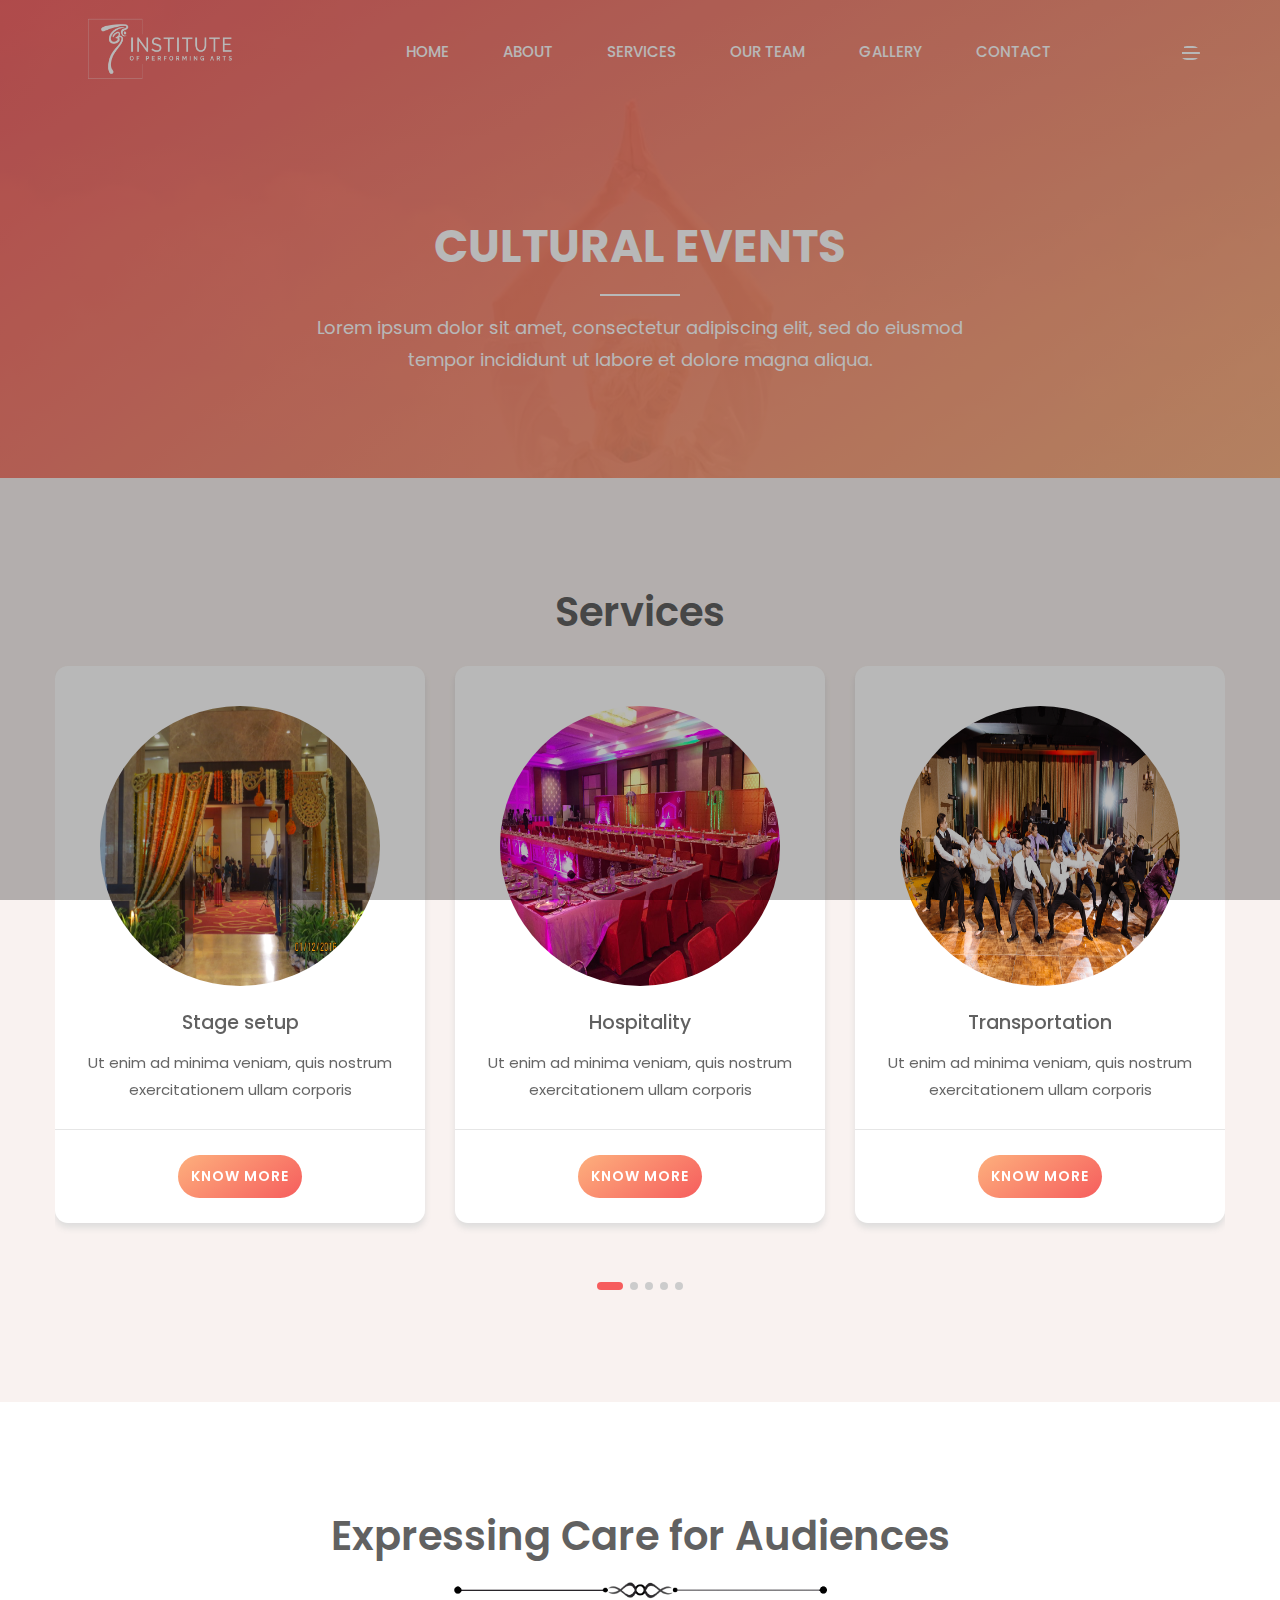
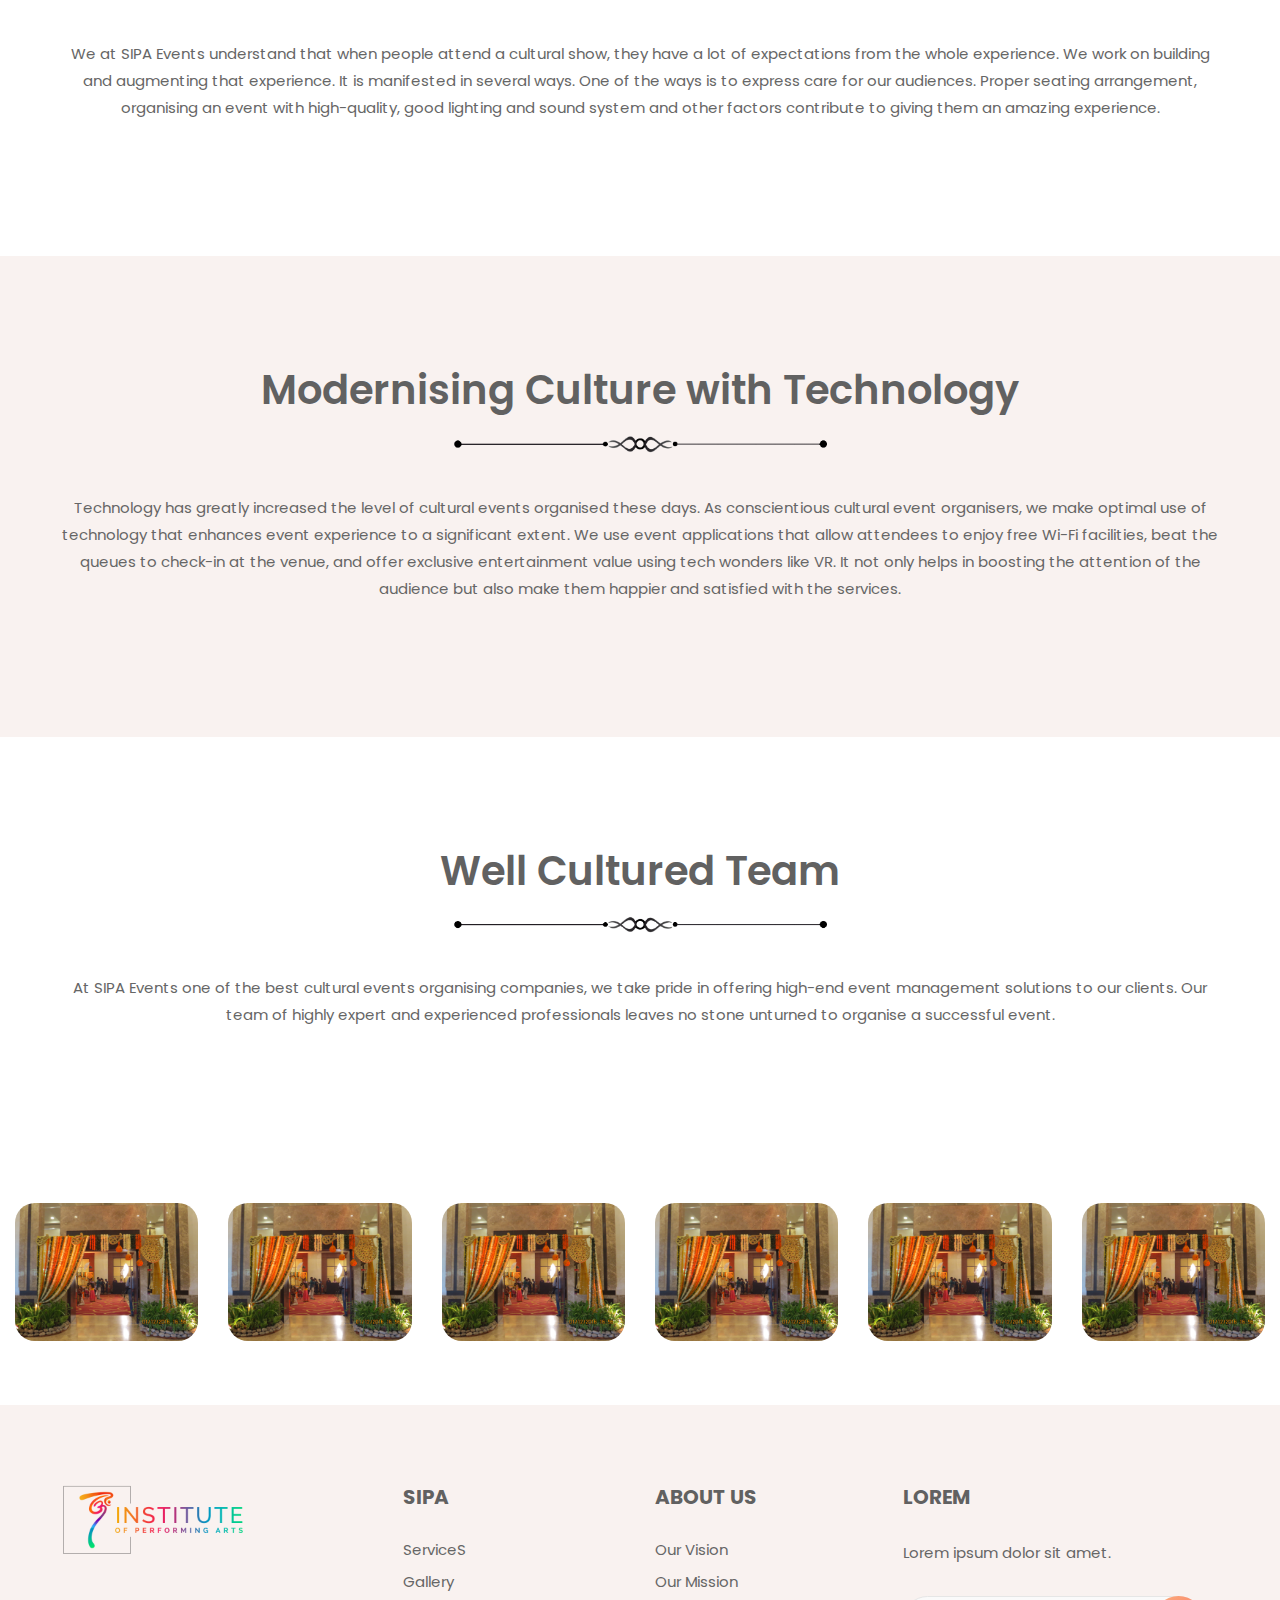
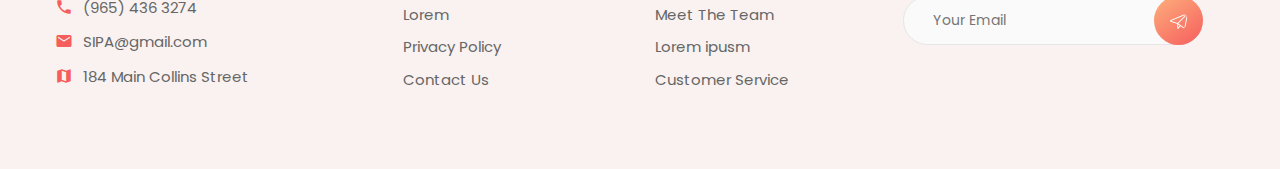
<file: cultural.html>
<!DOCTYPE html>
<html lang="zxx">
<head>
	<title>SIPA</title>
	<meta charset="UTF-8">
	<meta name="description" content="Ahana Yoga HTML Template">
	<meta name="keywords" content="yoga, html">
	<meta name="viewport" content="width=device-width, initial-scale=1.0">
	<!-- Stylesheets -->
	<link rel="stylesheet" href="css/bootstrap.min.css"/>
	<link rel="stylesheet" href="css/font-awesome.min.css"/>
	<link rel="stylesheet" href="css/owl.carousel.min.css"/>
	<link rel="stylesheet" href="css/nice-select.css"/>
	<link rel="stylesheet" href="css/magnific-popup.css"/>
	<link rel="stylesheet" href="css/slicknav.min.css"/>
	<link rel="stylesheet" href="css/animate.css"/>

	<!-- Main Stylesheets -->
	<link rel="stylesheet" href="css/style.css"/>




</head>
<body>
	<!-- Page Preloder -->
	<div id="preloder">
		<div class="loader"></div>
	</div>

	<!-- Header Section -->
	<header class="header-section">
		
		<div class="header-bottom">
			<a href="index.html" class="site-logo">
				<img src="img/nlogb2.png" alt="">
			</a>
			<div class="hb-right">
				
				<div class="hb-switch" id="infor-switch">
					<img src="img/icons/bars.png" alt="">
				</div>
			</div>
			<div class="container">
				<ul class="main-menu">
					<li><a href="index.html" >Home</a></li>
					<li><a href="about.html">About</a></li>
					<li><a href="#">Services</a>
						<ul class="sub-menu">
							<li><a href="corporate.html" class="active">Corporate</a></li>
							<li><a href="wedding.html">Wedding</a></li>
                            <li><a href="government.html">Government</a></li>
                            <li><a href="sports.html">Sports</a></li>
							<li><a href="cultural.html">Cultural</a></li>
						</ul>
					</li>
					<li><a href="team.html">Our Team</a>						
					</li>
					<li><a href="gallery.html">Gallery</a></li>
					<li><a href="contact.html" >Contact</a></li>
				</ul>
			</div>
		</div>
	</header>
	<!-- Header Section end -->

	<!-- Infor Model -->
	<div class="infor-model-warp">
		<div class="infor-model d-flex align-items-center">
			<div class="infor-close">
				<i class="material-icons">close</i>
			</div>
			<div class="infor-middle">
				<a href="#" class="infor-logo">
					<img src="img/wfc1.png" alt="">
				</a>
				<p>Lorem ipsum dolor sit amet, consectetur adipiscing elit, sed do eiusmod tempor incididunt.</p>
				
				<form class="infor-form">
					<input type="text" placeholder="Your Email">
					<button><img src="img/icons/send.png" alt=""></button>
				</form>
				<div class="insta-social">
					<a href="#"><i class="fa fa-linkedin"></i></a>
					<a href="#"><i class="fa fa-twitter"></i></a>
					<a href="#"><i class="fa fa-instagram"></i></a>
					<a href="#"><i class="fa fa-facebook"></i></a>
				</div>
			</div>
		</div>
	</div>
	                                                                              
	<!-- Page top Section -->
	<section class="page-top-section set-bg" data-setbg="img/page-top-bg.jpg">
		<div class="container">
			<div class="row">
				<div class="col-lg-7 m-auto text-white">
					<h2>Cultural Events</h2>
					<hr class="hrtop">
					<p>Lorem ipsum dolor sit amet, consectetur adipiscing elit, sed do eiusmod tempor incididunt ut labore et dolore magna aliqua.</p>
				</div>
			</div>
		</div>
	</section>
	<!-- Page top Section end -->

	<section class="classes-section spad">
		<div class="container">
			<div class="section-title text-center">
				
				<h2>Services</h2>
			</div>
			<div class="classes-slider owl-carousel">
				<div class="classes-item">
					<div class="ci-img">
						<img src="img/classes/1.jpg" alt="">
					</div>
					<div class="ci-text">
						<h4><a href="classes-details.html">Stage setup

						</a></h4>
						
						<p>Ut enim ad minima veniam, quis nostrum exercitationem ullam corporis</p>
					</div>
					<div class="ci-bottom">
						<button class="site-btn sb-gradient" type="button" data-toggle="modal" data-target="#myModal" tabindex="-1">Know More</button>
						
					</div>
				</div>
				<div class="classes-item">
					<div class="ci-img">
						<img src="img/classes/2.jpg" alt="">
					</div>
					<div class="ci-text">
						<h4>Hospitality</h4>
						
						<p>Ut enim ad minima veniam, quis nostrum exercitationem ullam corporis</p>
					</div>
					<div class="ci-bottom">
						<button class="site-btn sb-gradient" type="button" data-toggle="modal" data-target="#myModal" tabindex="-1">Know More</button>
					</div>
				</div>
				<div class="classes-item">
					<div class="ci-img">
						<img src="img/classes/3.jpg" alt="">
					</div>
					<div class="ci-text">
						<h4>Transportation</h4>
						
						<p>Ut enim ad minima veniam, quis nostrum exercitationem ullam corporis</p>
					</div>
					<div class="ci-bottom">
						<button class="site-btn sb-gradient" type="button" data-toggle="modal" data-target="#myModal" tabindex="-1">Know More</button>
					</div>
				</div>
				<div class="classes-item">
					<div class="ci-img">
						<img src="img/classes/2.jpg" alt="">
					</div>
					<div class="ci-text">
						<h4>Artiste Management
                        </h4>
						
						<p>Ut enim ad minima veniam, quis nostrum exercitationem ullam corporis</p>
					</div>
					<div class="ci-bottom">
						<button class="site-btn sb-gradient" type="button" data-toggle="modal" data-target="#myModal" tabindex="-1">Know More</button>
					</div>
				</div>
				<div class="classes-item">
					<div class="ci-img">
						<img src="img/classes/2.jpg" alt="">
					</div>
					<div class="ci-text">
						<h4>Event show run

						</h4>
						
						<p>Ut enim ad minima veniam, quis nostrum exercitationem ullam corporis</p>
					</div>
					<div class="ci-bottom">
						<button class="site-btn sb-gradient" type="button" data-toggle="modal" data-target="#myModal" tabindex="-1">Know More</button>
					</div>
				</div>
				<div class="classes-item">
					<div class="ci-img">
						<img src="img/classes/2.jpg" alt="">
					</div>
					<div class="ci-text">
						<h4>Invitation
                        </h4>
						
						<p>Ut enim ad minima veniam, quis nostrum exercitationem ullam corporis</p>
					</div>
					<div class="ci-bottom">
						<button class="site-btn sb-gradient" type="button" data-toggle="modal" data-target="#myModal" tabindex="-1">Know More</button>
					</div>
				</div>
				<div class="classes-item">
					<div class="ci-img">
						<img src="img/classes/2.jpg" alt="">
					</div>
					<div class="ci-text">
						<h4>Photographer / Videographer
						</h4>
						
						<p>Ut enim ad minima veniam, quis nostrum exercitationem ullam corporis</p>
					</div>
					<div class="ci-bottom">
						<button class="site-btn sb-gradient" type="button" data-toggle="modal" data-target="#myModal" tabindex="-1">Know More</button>
					</div>
				</div>
				<div class="classes-item">
					<div class="ci-img">
						<img src="img/classes/2.jpg" alt="">
					</div>
					<div class="ci-text">
						<h4>Fireworks / Pyrotechnics

						</h4>
						
						<p>Ut enim ad minima veniam, quis nostrum exercitationem ullam corporis</p>
					</div>
					<div class="ci-bottom">
						<button class="site-btn sb-gradient" type="button" data-toggle="modal" data-target="#myModal" tabindex="-1">Know More</button>
					</div>
				</div>

				<div class="classes-item">
					<div class="ci-img">
						<img src="img/classes/2.jpg" alt="">
					</div>
					<div class="ci-text">
						<h4>Guest movement logistics

						</h4>
						
						<p>Ut enim ad minima veniam, quis nostrum exercitationem ullam corporis</p>
					</div>
					<div class="ci-bottom">
						<button class="site-btn sb-gradient" type="button" data-toggle="modal" data-target="#myModal" tabindex="-1">Know More</button>
					</div>
				</div>
				<div class="classes-item">
					<div class="ci-img">
						<img src="img/classes/2.jpg" alt="">
					</div>
					<div class="ci-text">
						<h4>Airport Management



						</h4>
						
						<p>Ut enim ad minima veniam, quis nostrum exercitationem ullam corporis</p>
					</div>
					<div class="ci-bottom">
						<button class="site-btn sb-gradient" type="button" data-toggle="modal" data-target="#myModal" tabindex="-1">Know More</button>
					</div>
				</div>
				<div class="classes-item">
					<div class="ci-img">
						<img src="img/classes/2.jpg" alt="">
					</div>
					<div class="ci-text">
						<h4>VIP Management
						</h4>
						
						<p>Ut enim ad minima veniam, quis nostrum exercitationem ullam corporis</p>
					</div>
					<div class="ci-bottom">
						<button class="site-btn sb-gradient" type="button" data-toggle="modal" data-target="#myModal" tabindex="-1">Know More</button>
					</div>
				</div>

				<div class="classes-item">
					<div class="ci-img">
						<img src="img/classes/2.jpg" alt="">
					</div>
					<div class="ci-text">
						<h4>Residential Venue Management


						</h4>
						
						<p>Ut enim ad minima veniam, quis nostrum exercitationem ullam corporis</p>
					</div>
					<div class="ci-bottom">
						<button class="site-btn sb-gradient" type="button" data-toggle="modal" data-target="#myModal" tabindex="-1">Know More</button>
					</div>
				</div>
				<div class="classes-item">
					<div class="ci-img">
						<img src="img/classes/2.jpg" alt="">
					</div>
					<div class="ci-text">
						<h4>Departures of guests

						</h4>
						
						<p>Ut enim ad minima veniam, quis nostrum exercitationem ullam corporis</p>
					</div>
					<div class="ci-bottom">
						<button class="site-btn sb-gradient" type="button" data-toggle="modal" data-target="#myModal" tabindex="-1">Know More</button>
					</div>
				</div>
				<div class="classes-item">
					<div class="ci-img">
						<img src="img/classes/2.jpg" alt="">
					</div>
					<div class="ci-text">
						<h4>Ambience & Intelligent Lighting

						</h4>
						
						<p>Ut enim ad minima veniam, quis nostrum exercitationem ullam corporis</p>
					</div>
					<div class="ci-bottom">
						<button class="site-btn sb-gradient" type="button" data-toggle="modal" data-target="#myModal" tabindex="-1">Know More</button>
					</div>
				</div>
				
			</div>
		</div>


		<div id="myModal" class="modal fade">
			<div class="modal-dialog">
			<div class="modal-content">
			<div class="modal-header"><button class="close" type="button" data-dismiss="modal">×</button>
			<h4 class="modal-title pl-3">Wedding Events</h4>
			</div>
			<div class="modal-body">
			  <div class="popup">
				<div class="container">
					<div class="row">
						
						<div class="col-lg-6">
							<div class="about-item">
								<div class="ai-text">
									<h4>Planning</h4>
									<p>Lorem ipsum dolor, sit amet consectetur adipisicing elit. Praesentium, laudantium? Quisquam non odio consequuntur temporibus tempora quidem optio facere hic delectus culpa vel at, atque eligendi totam labore adipisci numquam.</p>
								    <p>Lorem ipsum dolor sit amet consectetur, adipisicing elit. Delectus, omnis.</p>
								</div>
						<button class="site-btn sb-gradient mt-4" >Lorem</button>

							</div>
						</div>
						<div class="col-lg-6">
							<div class="about-img">
								<img src="img/icons/about-1.jpg" alt="">
							</div>
						</div>
					</div>
				</div>
			  </div>
			  </div>
			</div>
			</div>
			</div>
	</section>


	<!-- Service Section -->
	
	<!-- Service Section end -->
	<section class="pricing-section spad lbg">
		<div class="container">
			<div class="section-title text-center">
				<h2>Expressing Care for Audiences</h2>
				<img src="./img/ul.png" class="ul" alt="">
			</div>
			<div class="row">
				
				<div class="col-lg-12">
					<div class="about-item text-center">
						<div class="ai-text">
							<p>
								We at SIPA Events understand that when people attend a cultural show, they have a lot of expectations from the whole experience. We work on building and augmenting that experience. It is manifested in several ways. One of the ways is to express care for our audiences. Proper seating arrangement, organising an event with high-quality, good lighting and sound system and other factors contribute to giving them an amazing experience.


							</p>
						</div>
					</div>
				</div>
			
				
			</div>
		</div>
	</section>
	<!-- What we do Section -->
	

	<!--  Section -->
	<section class="pricing-section spad dbg">
		<div class="container">
			<div class="section-title text-center">
				<h2>Modernising Culture with Technology</h2>
				<img src="./img/ul.png" class="ul" alt="">
			</div>
			<div class="row">
				
				<div class="col-lg-12">
					<div class="about-item text-center">
						<div class="ai-text">
							<p>
								Technology has greatly increased the level of cultural events organised these days. As conscientious cultural event organisers, we make optimal use of technology that enhances event experience to a significant extent. We use event applications that allow attendees to enjoy free Wi-Fi facilities, beat the queues to check-in at the venue, and offer exclusive entertainment value using tech wonders like VR. It not only helps in boosting the attention of the audience but also make them happier and satisfied with the services.


							</p>
						</div>
					</div>
				</div>
			
				
			</div>
		</div>
	</section>

	<section class="pricing-section spad lbg">
		<div class="container">
			<div class="section-title text-center">
				<h2>Well Cultured Team
				</h2>
				<img src="./img/ul.png" class="ul" alt="">
			</div>
			<div class="row">
				
				<div class="col-lg-12">
					<div class="about-item text-center">
						<div class="ai-text">
							<p>
								At SIPA Events one of the best cultural events organising companies, we take pride in offering high-end event management solutions to our clients. Our team of highly expert and experienced professionals leaves no stone unturned to organise a successful event.


							</p>
						</div>
					</div>
				</div>
			
				
			</div>
		</div>
	</section>

	
	<!--  Section end -->

	<!-- Gallery Section -->
	
	<div class="gallery">
		<div class="row m-auto">
			<div class="col-12 col-md-2">
				<img src="img/classes/1.jpg" alt="" data-toggle="modal" data-bigimage="img/classes/1.jpg" data-target="#myModalg" class="img-fluid">
			
			</div>
			<div class="col-12 col-md-2">
				<img src="img/classes/1.jpg" alt="" data-toggle="modal" data-bigimage="img/classes/1.jpg" data-target="#myModalg" class="img-fluid">
			</div>
			<div class="col-12 col-md-2">
				<img src="img/classes/1.jpg" alt="" data-toggle="modal" data-bigimage="img/classes/1.jpg" data-target="#myModalg" class="img-fluid">
			</div>
			<div class="col-12 col-md-2">
				<img src="img/classes/1.jpg" alt="" data-toggle="modal" data-bigimage="img/classes/1.jpg" data-target="#myModalg" class="img-fluid">
			</div>
			<div class="col-12 col-md-2">
				<img src="img/classes/1.jpg" alt="" data-toggle="modal" data-bigimage="img/classes/1.jpg" data-target="#myModalg" class="img-fluid">
			</div>
			<div class="col-12 col-md-2">
				<img src="img/classes/1.jpg" alt="" data-toggle="modal" data-bigimage="img/classes/1.jpg" data-target="#myModalg" class="img-fluid">
			</div>
		</div>
	  
	</div>
  
  <!-- Modal -->
  <div class="modal fade" id="myModalg" tabindex="-1" role="dialog" aria-labelledby="exampleModalLabel" aria-hidden="true">
	<div class="modal-dialog" role="document" style="max-width: 40rem;">
	  <div class="modal-content">
  
		
		<div class="modal-body">
  
		 <button type="button" class="close" data-dismiss="modal" aria-label="Close">
			<span aria-hidden="true">&times;</span>
		  </button>        	  
				  <img src="img/classes/1.jpg" alt="" id="image" class="img-fluid">			  			  
		</div>
  
	  </div>
	</div>
  </div> 
	
	<!-- Gallery Section end -->

	<!-- Footer Section -->
	<footer class="footer-section mt-5 pb-5" style="background-color: #f9f2f0;">
		<div class="container">
			<div class="row">
				<div class="col-lg-3 col-sm-6">
					<div class="footer-widget">
						<div class="about-widget">
							<img src="img/wfc1.png" alt="" style="margin-left: -2rem;">
							
							<ul>
								<li><i class="material-icons">phone</i>(965) 436 3274</li>
								<li><i class="material-icons">email</i>SIPA@gmail.com</li>
								<li><i class="material-icons">map</i>184 Main Collins Street</li>
							</ul>
						</div>
					</div>
				</div>
				<div class="col-lg-3 col-sm-6">
					<div class="footer-widget pl-0 pl-lg-5">
						<h2 class="fw-title">SIPA</h2>
						<ul>
							<li><a href="#">ServiceS</a></li>
							<li><a href="#">Gallery</a></li>
							<li><a href="#">Lorem</a></li>
							<li><a href="#">Privacy Policy</a></li>
							<li><a href="#">Contact Us</a></li>
						</ul>
					</div>
				</div>
				<div class="col-lg-2 col-sm-6">
					<div class="footer-widget">
						<h2 class="fw-title">About Us</h2>
						<ul>
							<li><a href="#">Our Vision</a></li>
							<li><a href="#">Our Mission</a></li>
							<li><a href="#">Meet The Team</a></li>
							<li><a href="#">Lorem ipusm</a></li>
							<li><a href="#">Customer Service</a></li>
						</ul>
					</div>
				</div>
				<div class="col-lg-4 col-sm-6">
					<div class="footer-widget pl-0 pl-lg-5">
						<h2 class="fw-title">Lorem</h2>
						<p>Lorem ipsum dolor sit amet.</p>
						
						<form class="infor-form">
							<input type="text" placeholder="Your Email">
							<button><img src="img/icons/send.png" alt=""></button>
						</form>
					</div>
				</div>
			</div>
			
		</div>
	</footer>
	<!-- Footer Section end -->
	
	<div class="back-to-top"><img src="img/icons/up-arrow.png" alt=""></div>

	<!-- Search model -->
	<div class="search-model set-bg" data-setbg="img/search-bg.jpg">
		<div class="h-100 d-flex align-items-center justify-content-center">
			<div class="search-close-switch"><i class="material-icons">close</i></div>
			<form class="search-moderl-form">
				<input type="text" id="search-input" placeholder="Search">
				<button><img src="img/icons/search-2.png" alt=""></button>
			</form>
		</div>
	</div>
	<!-- Search model end -->

	<!--====== Javascripts & Jquery ======-->
	<script src="js/vendor/jquery-3.2.1.min.js"></script>
	<script src="js/bootstrap.min.js"></script>
	<script src="js/jquery.slicknav.min.js"></script>
	<script src="js/owl.carousel.min.js"></script>
	<script src="js/jquery.nice-select.min.js"></script>
	<script src="js/jquery-ui.min.js"></script>
	<script src="js/jquery.magnific-popup.min.js"></script>
	<script src="js/main.js"></script>

	</body>
</html>
</file>
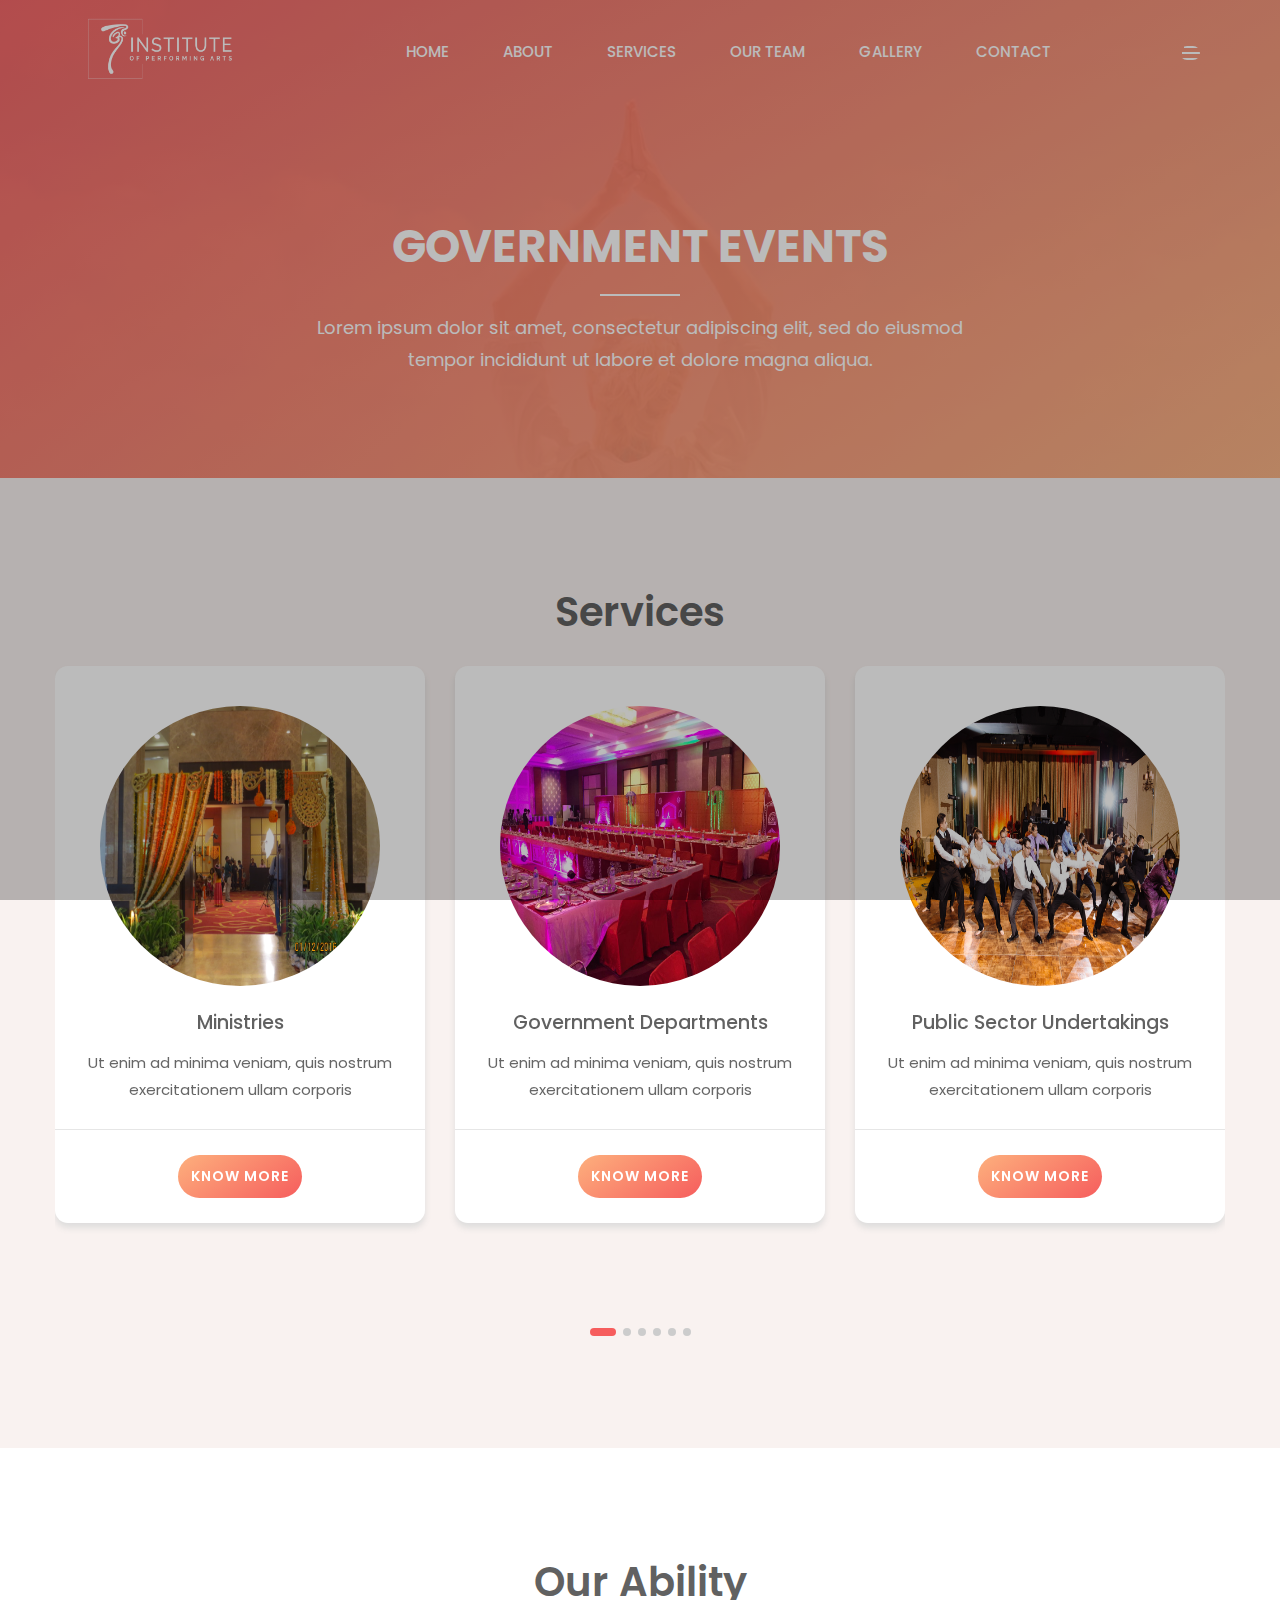
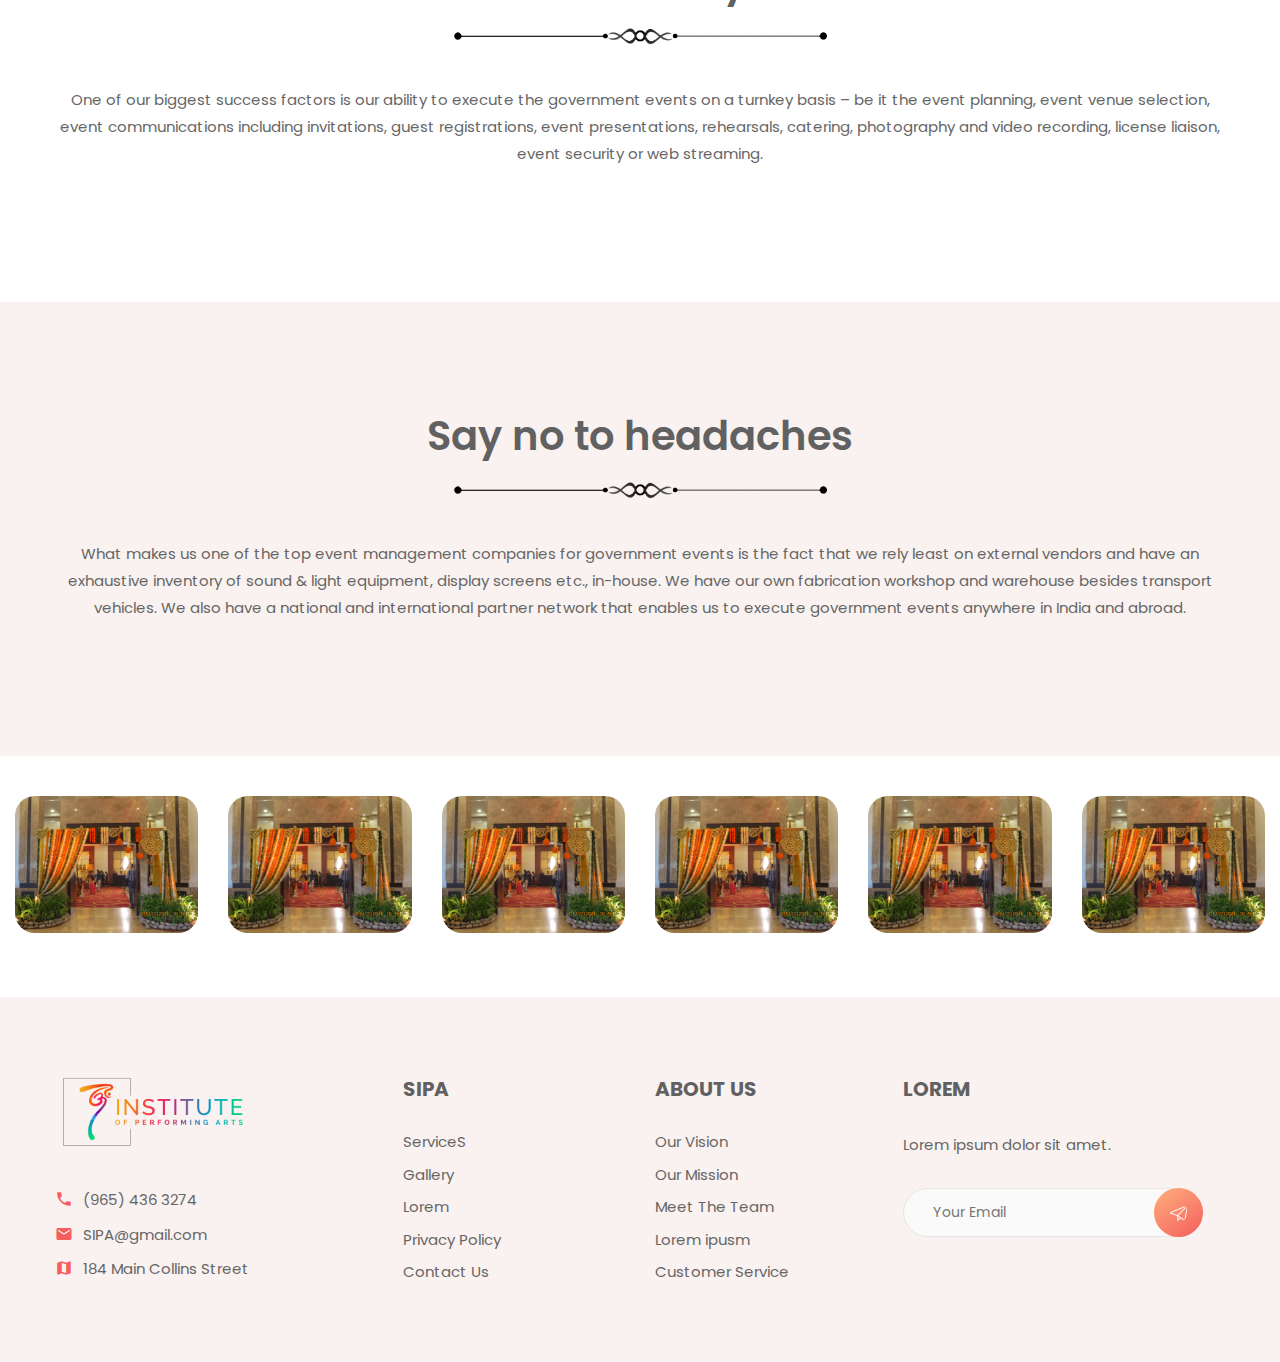
<file: government.html>
<!DOCTYPE html>
<html lang="zxx">
<head>
	<title>SIPA</title>
	<meta charset="UTF-8">
	<meta name="description" content="Ahana Yoga HTML Template">
	<meta name="keywords" content="yoga, html">
	<meta name="viewport" content="width=device-width, initial-scale=1.0">
	<!-- Stylesheets -->
	<link rel="stylesheet" href="css/bootstrap.min.css"/>
	<link rel="stylesheet" href="css/font-awesome.min.css"/>
	<link rel="stylesheet" href="css/owl.carousel.min.css"/>
	<link rel="stylesheet" href="css/nice-select.css"/>
	<link rel="stylesheet" href="css/magnific-popup.css"/>
	<link rel="stylesheet" href="css/slicknav.min.css"/>
	<link rel="stylesheet" href="css/animate.css"/>

	<!-- Main Stylesheets -->
	<link rel="stylesheet" href="css/style.css"/>




</head>
<body>
	<!-- Page Preloder -->
	<div id="preloder">
		<div class="loader"></div>
	</div>

	<!-- Header Section -->
	<header class="header-section">
		
		<div class="header-bottom">
			<a href="index.html" class="site-logo">
				<img src="img/nlogb2.png" alt="">
			</a>
			<div class="hb-right">
				
				<div class="hb-switch" id="infor-switch">
					<img src="img/icons/bars.png" alt="">
				</div>
			</div>
			<div class="container">
				<ul class="main-menu">
					<li><a href="index.html" >Home</a></li>
					<li><a href="about.html">About</a></li>
					<li><a href="#">Services</a>
						<ul class="sub-menu">
							<li><a href="corporate.html" class="active">Corporate</a></li>
							<li><a href="wedding.html">Wedding</a></li>
							<li><a href="government.html">Government</a></li>
							<li><a href="sports.html">Sports</a></li>
							<li><a href="cultural.html">Cultural</a></li>
						</ul>
					</li>
					<li><a href="team.html">Our Team</a>						
					</li>
					<li><a href="gallery.html">Gallery</a></li>
					<li><a href="contact.html" >Contact</a></li>
				</ul>
			</div>
		</div>
	</header>
	<!-- Header Section end -->

	<!-- Infor Model -->
	<div class="infor-model-warp">
		<div class="infor-model d-flex align-items-center">
			<div class="infor-close">
				<i class="material-icons">close</i>
			</div>
			<div class="infor-middle">
				<a href="#" class="infor-logo">
					<img src="img/wfc1.png" alt="">
				</a>
				<p>Lorem ipsum dolor sit amet, consectetur adipiscing elit, sed do eiusmod tempor incididunt.</p>
				
				<form class="infor-form">
					<input type="text" placeholder="Your Email">
					<button><img src="img/icons/send.png" alt=""></button>
				</form>
				<div class="insta-social">
					<a href="#"><i class="fa fa-linkedin"></i></a>
					<a href="#"><i class="fa fa-twitter"></i></a>
					<a href="#"><i class="fa fa-instagram"></i></a>
					<a href="#"><i class="fa fa-facebook"></i></a>
				</div>
			</div>
		</div>
	</div>
	                                                                              
	<!-- Page top Section -->
	<section class="page-top-section set-bg" data-setbg="img/page-top-bg.jpg">
		<div class="container">
			<div class="row">
				<div class="col-lg-7 m-auto text-white">
					<h2>Government Events</h2>
					<hr class="hrtop">
					<p>Lorem ipsum dolor sit amet, consectetur adipiscing elit, sed do eiusmod tempor incididunt ut labore et dolore magna aliqua.</p>
				</div>
			</div>
		</div>
	</section>
	<!-- Page top Section end -->

	<section class="classes-section spad">
		<div class="container">
			<div class="section-title text-center">
				
				<h2>Services</h2>
			</div>
			<div class="classes-slider owl-carousel">
				<div class="classes-item">
					<div class="ci-img">
						<img src="img/classes/1.jpg" alt="">
					</div>
					<div class="ci-text">
						<h4><a href="classes-details.html">Ministries

						</a></h4>
						
						<p>Ut enim ad minima veniam, quis nostrum exercitationem ullam corporis</p>
					</div>
					<div class="ci-bottom">
						<button class="site-btn sb-gradient" type="button" data-toggle="modal" data-target="#myModal" tabindex="-1">Know More</button>
						
					</div>
				</div>
				<div class="classes-item">
					<div class="ci-img">
						<img src="img/classes/2.jpg" alt="">
					</div>
					<div class="ci-text">
						<h4>Government Departments</h4>
						
						<p>Ut enim ad minima veniam, quis nostrum exercitationem ullam corporis</p>
					</div>
					<div class="ci-bottom">
						<button class="site-btn sb-gradient" type="button" data-toggle="modal" data-target="#myModal" tabindex="-1">Know More</button>
					</div>
				</div>
				<div class="classes-item">
					<div class="ci-img">
						<img src="img/classes/3.jpg" alt="">
					</div>
					<div class="ci-text">
						<h4>Public Sector Undertakings</h4>
						
						<p>Ut enim ad minima veniam, quis nostrum exercitationem ullam corporis</p>
					</div>
					<div class="ci-bottom">
						<button class="site-btn sb-gradient" type="button" data-toggle="modal" data-target="#myModal" tabindex="-1">Know More</button>
					</div>
				</div>
				<div class="classes-item">
					<div class="ci-img">
						<img src="img/classes/2.jpg" alt="">
					</div>
					<div class="ci-text">
						<h4>Public Utilities</h4>
						
						<p>Ut enim ad minima veniam, quis nostrum exercitationem ullam corporis</p>
					</div>
					<div class="ci-bottom">
						<button class="site-btn sb-gradient" type="button" data-toggle="modal" data-target="#myModal" tabindex="-1">Know More</button>
					</div>
				</div>
				<div class="classes-item">
					<div class="ci-img">
						<img src="img/classes/2.jpg" alt="">
					</div>
					<div class="ci-text">
						<h4>Government Organizations / Government Institutions / Government Bodies

						</h4>
						
						<p>Ut enim ad minima veniam, quis nostrum exercitationem ullam corporis</p>
					</div>
					<div class="ci-bottom">
						<button class="site-btn sb-gradient" type="button" data-toggle="modal" data-target="#myModal" tabindex="-1">Know More</button>
					</div>
				</div>
				<div class="classes-item">
					<div class="ci-img">
						<img src="img/classes/2.jpg" alt="">
					</div>
					<div class="ci-text">
						<h4>Government Councils
						</h4>
						
						<p>Ut enim ad minima veniam, quis nostrum exercitationem ullam corporis</p>
					</div>
					<div class="ci-bottom">
						<button class="site-btn sb-gradient" type="button" data-toggle="modal" data-target="#myModal" tabindex="-1">Know More</button>
					</div>
				</div>
				<div class="classes-item">
					<div class="ci-img">
						<img src="img/classes/2.jpg" alt="">
					</div>
					<div class="ci-text">
						<h4>Government Authorities
						</h4>
						
						<p>Ut enim ad minima veniam, quis nostrum exercitationem ullam corporis</p>
					</div>
					<div class="ci-bottom">
						<button class="site-btn sb-gradient" type="button" data-toggle="modal" data-target="#myModal" tabindex="-1">Know More</button>
					</div>
				</div>
				<div class="classes-item">
					<div class="ci-img">
						<img src="img/classes/2.jpg" alt="">
					</div>
					<div class="ci-text">
						<h4>Special Purpose Vehicles (SPVs)

						</h4>
						
						<p>Ut enim ad minima veniam, quis nostrum exercitationem ullam corporis</p>
					</div>
					<div class="ci-bottom">
						<button class="site-btn sb-gradient" type="button" data-toggle="modal" data-target="#myModal" tabindex="-1">Know More</button>
					</div>
				</div>

				<div class="classes-item">
					<div class="ci-img">
						<img src="img/classes/2.jpg" alt="">
					</div>
					<div class="ci-text">
						<h4>Government Joint Ventures (JVs)

						</h4>
						
						<p>Ut enim ad minima veniam, quis nostrum exercitationem ullam corporis</p>
					</div>
					<div class="ci-bottom">
						<button class="site-btn sb-gradient" type="button" data-toggle="modal" data-target="#myModal" tabindex="-1">Know More</button>
					</div>
				</div>
				<div class="classes-item">
					<div class="ci-img">
						<img src="img/classes/2.jpg" alt="">
					</div>
					<div class="ci-text">
						<h4>Export Promotion Councils

						</h4>
						
						<p>Ut enim ad minima veniam, quis nostrum exercitationem ullam corporis</p>
					</div>
					<div class="ci-bottom">
						<button class="site-btn sb-gradient" type="button" data-toggle="modal" data-target="#myModal" tabindex="-1">Know More</button>
					</div>
				</div>
				<div class="classes-item">
					<div class="ci-img">
						<img src="img/classes/2.jpg" alt="">
					</div>
					<div class="ci-text">
						<h4>Government Agencies
						</h4>
						
						<p>Ut enim ad minima veniam, quis nostrum exercitationem ullam corporis</p>
					</div>
					<div class="ci-bottom">
						<button class="site-btn sb-gradient" type="button" data-toggle="modal" data-target="#myModal" tabindex="-1">Know More</button>
					</div>
				</div>

				<div class="classes-item">
					<div class="ci-img">
						<img src="img/classes/2.jpg" alt="">
					</div>
					<div class="ci-text">
						<h4>Government Boards


						</h4>
						
						<p>Ut enim ad minima veniam, quis nostrum exercitationem ullam corporis</p>
					</div>
					<div class="ci-bottom">
						<button class="site-btn sb-gradient" type="button" data-toggle="modal" data-target="#myModal" tabindex="-1">Know More</button>
					</div>
				</div>
				<div class="classes-item">
					<div class="ci-img">
						<img src="img/classes/2.jpg" alt="">
					</div>
					<div class="ci-text">
						<h4>Autonomous bodies / Autonomous Institutions

						</h4>
						
						<p>Ut enim ad minima veniam, quis nostrum exercitationem ullam corporis</p>
					</div>
					<div class="ci-bottom">
						<button class="site-btn sb-gradient" type="button" data-toggle="modal" data-target="#myModal" tabindex="-1">Know More</button>
					</div>
				</div>
				<div class="classes-item">
					<div class="ci-img">
						<img src="img/classes/2.jpg" alt="">
					</div>
					<div class="ci-text">
						<h4>Apex bodies / Apex Institutions
						</h4>
						
						<p>Ut enim ad minima veniam, quis nostrum exercitationem ullam corporis</p>
					</div>
					<div class="ci-bottom">
						<button class="site-btn sb-gradient" type="button" data-toggle="modal" data-target="#myModal" tabindex="-1">Know More</button>
					</div>
				</div>
				<div class="classes-item">
					<div class="ci-img">
						<img src="img/classes/2.jpg" alt="">
					</div>
					<div class="ci-text">
						<h4>Government Companies


						</h4>
						
						<p>Ut enim ad minima veniam, quis nostrum exercitationem ullam corporis</p>
					</div>
					<div class="ci-bottom">
						<button class="site-btn sb-gradient" type="button" data-toggle="modal" data-target="#myModal" tabindex="-1">Know More</button>
					</div>
				</div>
				<div class="classes-item">
					<div class="ci-img">
						<img src="img/classes/2.jpg" alt="">
					</div>
					<div class="ci-text">
						<h4>Government Schemes / Government Programs / Government Missions


						</h4>
						
						<p>Ut enim ad minima veniam, quis nostrum exercitationem ullam corporis</p>
					</div>
					<div class="ci-bottom">
						<button class="site-btn sb-gradient" type="button" data-toggle="modal" data-target="#myModal" tabindex="-1">Know More</button>
					</div>
				</div>

			</div>
		</div>


		<div id="myModal" class="modal fade">
			<div class="modal-dialog">
			<div class="modal-content">
			<div class="modal-header"><button class="close" type="button" data-dismiss="modal">×</button>
			<h4 class="modal-title pl-3">Wedding Events</h4>
			</div>
			<div class="modal-body">
			  <div class="popup">
				<div class="container">
					<div class="row">
						
						<div class="col-lg-6">
							<div class="about-item">
								<div class="ai-text">
									<h4>Planning</h4>
									<p>Lorem ipsum dolor, sit amet consectetur adipisicing elit. Praesentium, laudantium? Quisquam non odio consequuntur temporibus tempora quidem optio facere hic delectus culpa vel at, atque eligendi totam labore adipisci numquam.</p>
								    <p>Lorem ipsum dolor sit amet consectetur, adipisicing elit. Delectus, omnis.</p>
								</div>
						<button class="site-btn sb-gradient mt-4" >Lorem</button>

							</div>
						</div>
						<div class="col-lg-6">
							<div class="about-img">
								<img src="img/icons/about-1.jpg" alt="">
							</div>
						</div>
					</div>
				</div>
			  </div>
			  </div>
			</div>
			</div>
			</div>
	</section>


	<!-- Service Section -->
	
	<!-- Service Section end -->
	<section class="pricing-section spad lbg">
		<div class="container">
			<div class="section-title text-center">
				<h2>Our Ability</h2>
				<img src="./img/ul.png" class="ul" alt="">
			</div>
			<div class="row">
				
				<div class="col-lg-12">
					<div class="about-item text-center">
						<div class="ai-text">
							<p>
								One of our biggest success factors is our ability to execute the government events on a turnkey basis – be it the event planning, event venue selection, event communications including invitations, guest registrations, event presentations, rehearsals, catering, photography and video recording, license liaison, event security or web streaming.


							</p>
						</div>
					</div>
				</div>
			
				
			</div>
		</div>
	</section>
	<!-- What we do Section -->
	

	<!--  Section -->
	<section class="pricing-section spad dbg">
		<div class="container">
			<div class="section-title text-center">
				<h2>Say no to headaches</h2>
				<img src="./img/ul.png" class="ul" alt="">
			</div>
			<div class="row">
				
				<div class="col-lg-12">
					<div class="about-item text-center">
						<div class="ai-text">
							<p>
								What makes us one of the top event management companies for government events is the fact that we rely least on external vendors and have an exhaustive inventory of sound & light equipment, display screens etc., in-house. We have our own fabrication workshop and warehouse besides transport vehicles. We also have a national and international partner network that enables us to execute government events anywhere in India and abroad.


							</p>
						</div>
					</div>
				</div>
			
				
			</div>
		</div>
	</section>

	<!--  Section end -->

	<!-- Gallery Section -->
	
	<div class="gallery">
		<div class="row m-auto">
			<div class="col-12 col-md-2">
				<img src="img/classes/1.jpg" alt="" data-toggle="modal" data-bigimage="img/classes/1.jpg" data-target="#myModalg" class="img-fluid">
			
			</div>
			<div class="col-12 col-md-2">
				<img src="img/classes/1.jpg" alt="" data-toggle="modal" data-bigimage="img/classes/1.jpg" data-target="#myModalg" class="img-fluid">
			</div>
			<div class="col-12 col-md-2">
				<img src="img/classes/1.jpg" alt="" data-toggle="modal" data-bigimage="img/classes/1.jpg" data-target="#myModalg" class="img-fluid">
			</div>
			<div class="col-12 col-md-2">
				<img src="img/classes/1.jpg" alt="" data-toggle="modal" data-bigimage="img/classes/1.jpg" data-target="#myModalg" class="img-fluid">
			</div>
			<div class="col-12 col-md-2">
				<img src="img/classes/1.jpg" alt="" data-toggle="modal" data-bigimage="img/classes/1.jpg" data-target="#myModalg" class="img-fluid">
			</div>
			<div class="col-12 col-md-2">
				<img src="img/classes/1.jpg" alt="" data-toggle="modal" data-bigimage="img/classes/1.jpg" data-target="#myModalg" class="img-fluid">
			</div>
		</div>
	  
	</div>
  
  <!-- Modal -->
  <div class="modal fade" id="myModalg" tabindex="-1" role="dialog" aria-labelledby="exampleModalLabel" aria-hidden="true">
	<div class="modal-dialog" role="document" style="max-width: 40rem;">
	  <div class="modal-content">
  
		
		<div class="modal-body">
  
		 <button type="button" class="close" data-dismiss="modal" aria-label="Close">
			<span aria-hidden="true">&times;</span>
		  </button>        	  
				  <img src="img/classes/1.jpg" alt="" id="image" class="img-fluid">			  			  
		</div>
  
	  </div>
	</div>
  </div> 
	
	<!-- Gallery Section end -->

	<!-- Footer Section -->
	<footer class="footer-section mt-5 pb-5" style="background-color: #f9f2f0;">
		<div class="container">
			<div class="row">
				<div class="col-lg-3 col-sm-6">
					<div class="footer-widget">
						<div class="about-widget">
							<img src="img/wfc1.png" alt="" style="margin-left: -2rem;">
							
							<ul>
								<li><i class="material-icons">phone</i>(965) 436 3274</li>
								<li><i class="material-icons">email</i>SIPA@gmail.com</li>
								<li><i class="material-icons">map</i>184 Main Collins Street</li>
							</ul>
						</div>
					</div>
				</div>
				<div class="col-lg-3 col-sm-6">
					<div class="footer-widget pl-0 pl-lg-5">
						<h2 class="fw-title">SIPA</h2>
						<ul>
							<li><a href="#">ServiceS</a></li>
							<li><a href="#">Gallery</a></li>
							<li><a href="#">Lorem</a></li>
							<li><a href="#">Privacy Policy</a></li>
							<li><a href="#">Contact Us</a></li>
						</ul>
					</div>
				</div>
				<div class="col-lg-2 col-sm-6">
					<div class="footer-widget">
						<h2 class="fw-title">About Us</h2>
						<ul>
							<li><a href="#">Our Vision</a></li>
							<li><a href="#">Our Mission</a></li>
							<li><a href="#">Meet The Team</a></li>
							<li><a href="#">Lorem ipusm</a></li>
							<li><a href="#">Customer Service</a></li>
						</ul>
					</div>
				</div>
				<div class="col-lg-4 col-sm-6">
					<div class="footer-widget pl-0 pl-lg-5">
						<h2 class="fw-title">Lorem</h2>
						<p>Lorem ipsum dolor sit amet.</p>
						
						<form class="infor-form">
							<input type="text" placeholder="Your Email">
							<button><img src="img/icons/send.png" alt=""></button>
						</form>
					</div>
				</div>
			</div>
			
		</div>
	</footer>
	<!-- Footer Section end -->
	
	<div class="back-to-top"><img src="img/icons/up-arrow.png" alt=""></div>

	<!-- Search model -->
	<div class="search-model set-bg" data-setbg="img/search-bg.jpg">
		<div class="h-100 d-flex align-items-center justify-content-center">
			<div class="search-close-switch"><i class="material-icons">close</i></div>
			<form class="search-moderl-form">
				<input type="text" id="search-input" placeholder="Search">
				<button><img src="img/icons/search-2.png" alt=""></button>
			</form>
		</div>
	</div>
	<!-- Search model end -->

	<!--====== Javascripts & Jquery ======-->
	<script src="js/vendor/jquery-3.2.1.min.js"></script>
	<script src="js/bootstrap.min.js"></script>
	<script src="js/jquery.slicknav.min.js"></script>
	<script src="js/owl.carousel.min.js"></script>
	<script src="js/jquery.nice-select.min.js"></script>
	<script src="js/jquery-ui.min.js"></script>
	<script src="js/jquery.magnific-popup.min.js"></script>
	<script src="js/main.js"></script>

	</body>
</html>
</file>
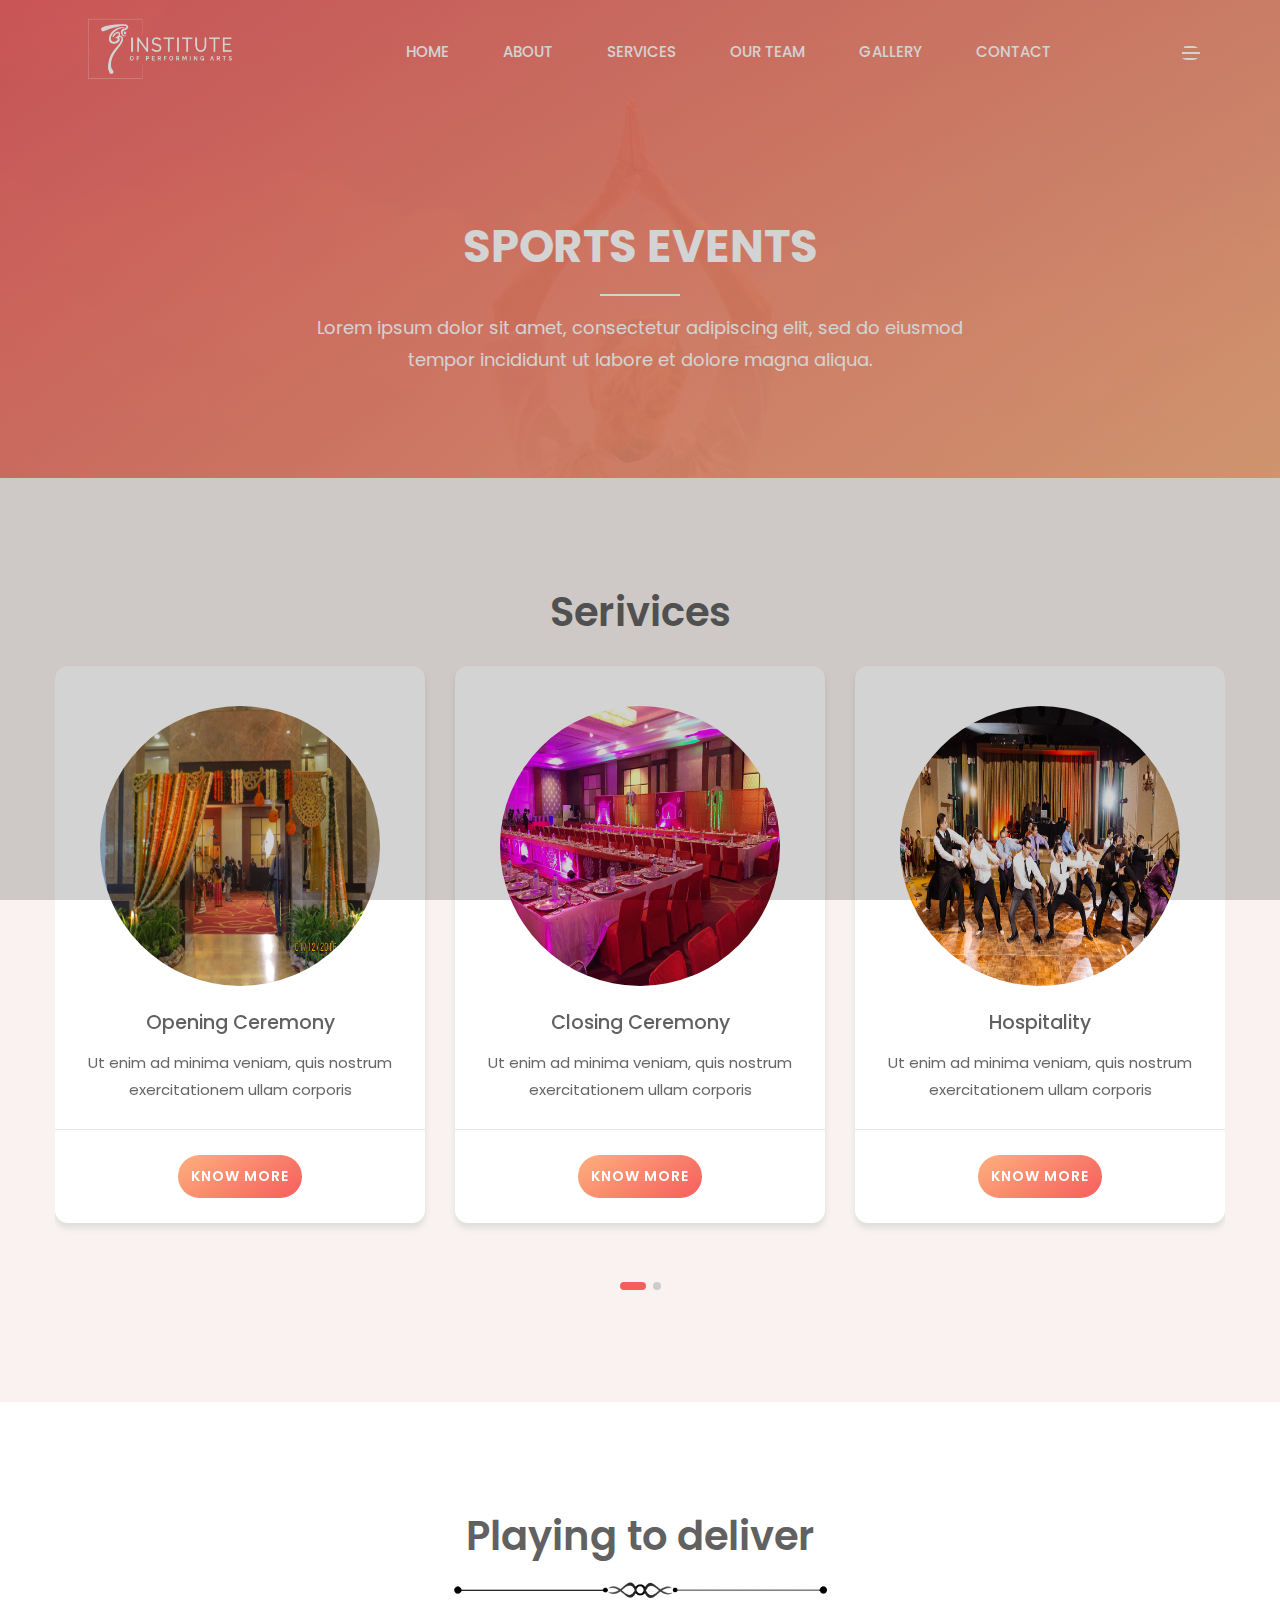
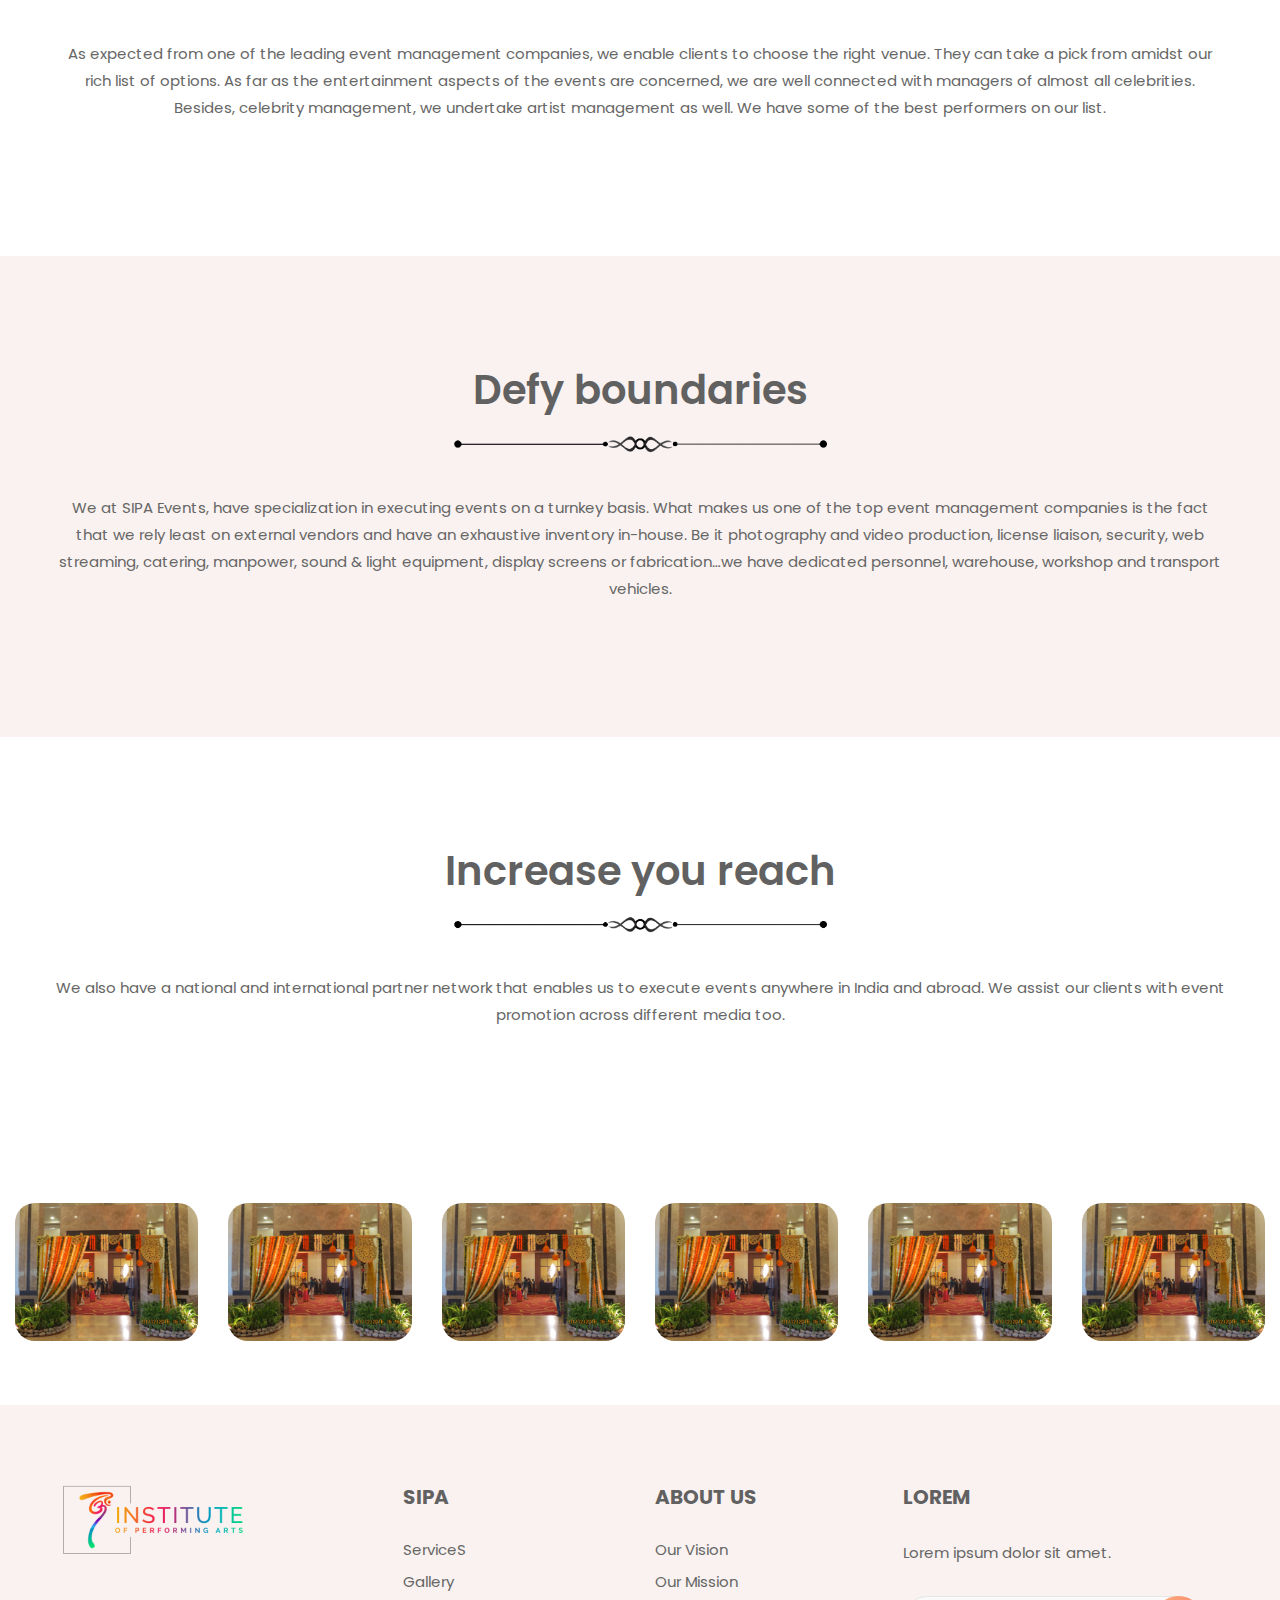
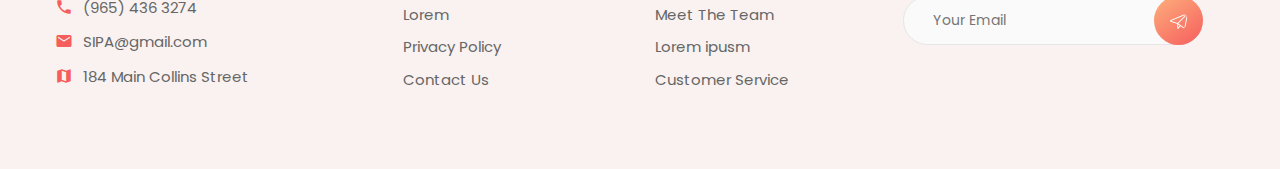
<file: sports.html>
<!DOCTYPE html>
<html lang="zxx">
<head>
	<title>SIPA</title>
	<meta charset="UTF-8">
	<meta name="description" content="Ahana Yoga HTML Template">
	<meta name="keywords" content="yoga, html">
	<meta name="viewport" content="width=device-width, initial-scale=1.0">
	<!-- Stylesheets -->
	<link rel="stylesheet" href="css/bootstrap.min.css"/>
	<link rel="stylesheet" href="css/font-awesome.min.css"/>
	<link rel="stylesheet" href="css/owl.carousel.min.css"/>
	<link rel="stylesheet" href="css/nice-select.css"/>
	<link rel="stylesheet" href="css/magnific-popup.css"/>
	<link rel="stylesheet" href="css/slicknav.min.css"/>
	<link rel="stylesheet" href="css/animate.css"/>

	<!-- Main Stylesheets -->
	<link rel="stylesheet" href="css/style.css"/>




</head>
<body>
	<!-- Page Preloder -->
	<div id="preloder">
		<div class="loader"></div>
	</div>

	<!-- Header Section -->
	<header class="header-section">
		
		<div class="header-bottom">
			<a href="index.html" class="site-logo">
				<img src="img/nlogb2.png" alt="">
			</a>
			<div class="hb-right">
				
				<div class="hb-switch" id="infor-switch">
					<img src="img/icons/bars.png" alt="">
				</div>
			</div>
			<div class="container">
				<ul class="main-menu">
					<li><a href="index.html" >Home</a></li>
					<li><a href="about.html">About</a></li>
					<li><a href="#">Services</a>
						<ul class="sub-menu">
							<li><a href="corporate.html" class="active">Corporate</a></li>
							<li><a href="wedding.html">Wedding</a></li>
                            <li><a href="government.html">Government</a></li>
                            <li><a href="sports.html">Sports</a></li>
							<li><a href="cultural.html">Cultural</a></li>
						</ul>
					</li>
					<li><a href="team.html">Our Team</a>						
					</li>
					<li><a href="gallery.html">Gallery</a></li>
					<li><a href="contact.html" >Contact</a></li>
				</ul>
			</div>
		</div>
	</header>
	<!-- Header Section end -->

	<!-- Infor Model -->
	<div class="infor-model-warp">
		<div class="infor-model d-flex align-items-center">
			<div class="infor-close">
				<i class="material-icons">close</i>
			</div>
			<div class="infor-middle">
				<a href="#" class="infor-logo">
					<img src="img/wfc1.png" alt="">
				</a>
				<p>Lorem ipsum dolor sit amet, consectetur adipiscing elit, sed do eiusmod tempor incididunt.</p>
				
				<form class="infor-form">
					<input type="text" placeholder="Your Email">
					<button><img src="img/icons/send.png" alt=""></button>
				</form>
				<div class="insta-social">
					<a href="#"><i class="fa fa-linkedin"></i></a>
					<a href="#"><i class="fa fa-twitter"></i></a>
					<a href="#"><i class="fa fa-instagram"></i></a>
					<a href="#"><i class="fa fa-facebook"></i></a>
				</div>
			</div>
		</div>
	</div>
	                                                                              
	<!-- Page top Section -->
	<section class="page-top-section set-bg" data-setbg="img/page-top-bg.jpg">
		<div class="container">
			<div class="row">
				<div class="col-lg-7 m-auto text-white">
					<h2>Sports Events</h2>
					<hr class="hrtop">
					<p>Lorem ipsum dolor sit amet, consectetur adipiscing elit, sed do eiusmod tempor incididunt ut labore et dolore magna aliqua.</p>
				</div>
			</div>
		</div>
	</section>
	<!-- Page top Section end -->

	<section class="classes-section spad">
		<div class="container">
			<div class="section-title text-center">
				
				<h2>Serivices</h2>
			</div>
			<div class="classes-slider owl-carousel">
				<div class="classes-item">
					<div class="ci-img">
						<img src="img/classes/1.jpg" alt="">
					</div>
					<div class="ci-text">
						<h4><a href="classes-details.html">Opening Ceremony


						</a></h4>
						
						<p>Ut enim ad minima veniam, quis nostrum exercitationem ullam corporis</p>
					</div>
					<div class="ci-bottom">
						<button class="site-btn sb-gradient" type="button" data-toggle="modal" data-target="#myModal" tabindex="-1">Know More</button>
						
					</div>
				</div>
				<div class="classes-item">
					<div class="ci-img">
						<img src="img/classes/2.jpg" alt="">
					</div>
					<div class="ci-text">
						<h4>Closing Ceremony
                        </h4>
						
						<p>Ut enim ad minima veniam, quis nostrum exercitationem ullam corporis</p>
					</div>
					<div class="ci-bottom">
						<button class="site-btn sb-gradient" type="button" data-toggle="modal" data-target="#myModal" tabindex="-1">Know More</button>
					</div>
				</div>
				<div class="classes-item">
					<div class="ci-img">
						<img src="img/classes/3.jpg" alt="">
					</div>
					<div class="ci-text">
						<h4>Hospitality</h4>
						
						<p>Ut enim ad minima veniam, quis nostrum exercitationem ullam corporis</p>
					</div>
					<div class="ci-bottom">
						<button class="site-btn sb-gradient" type="button" data-toggle="modal" data-target="#myModal" tabindex="-1">Know More</button>
					</div>
				</div>
				<div class="classes-item">
					<div class="ci-img">
						<img src="img/classes/2.jpg" alt="">
					</div>
					<div class="ci-text">
						<h4>Venue Management</h4>
						
						<p>Ut enim ad minima veniam, quis nostrum exercitationem ullam corporis</p>
					</div>
					<div class="ci-bottom">
						<button class="site-btn sb-gradient" type="button" data-toggle="modal" data-target="#myModal" tabindex="-1">Know More</button>
					</div>
				</div>
				<div class="classes-item">
					<div class="ci-img">
						<img src="img/classes/2.jpg" alt="">
					</div>
					<div class="ci-text">
						<h4>Travel / F&B

						</h4>
						
						<p>Ut enim ad minima veniam, quis nostrum exercitationem ullam corporis</p>
					</div>
					<div class="ci-bottom">
						<button class="site-btn sb-gradient" type="button" data-toggle="modal" data-target="#myModal" tabindex="-1">Know More</button>
					</div>
				</div>
				
			</div>
		</div>


		<div id="myModal" class="modal fade">
			<div class="modal-dialog">
			<div class="modal-content">
			<div class="modal-header"><button class="close" type="button" data-dismiss="modal">×</button>
			<h4 class="modal-title pl-3">Wedding Events</h4>
			</div>
			<div class="modal-body">
			  <div class="popup">
				<div class="container">
					<div class="row">
						
						<div class="col-lg-6">
							<div class="about-item">
								<div class="ai-text">
									<h4>Planning</h4>
									<p>Lorem ipsum dolor, sit amet consectetur adipisicing elit. Praesentium, laudantium? Quisquam non odio consequuntur temporibus tempora quidem optio facere hic delectus culpa vel at, atque eligendi totam labore adipisci numquam.</p>
								    <p>Lorem ipsum dolor sit amet consectetur, adipisicing elit. Delectus, omnis.</p>
								</div>
						<button class="site-btn sb-gradient mt-4" >Lorem</button>

							</div>
						</div>
						<div class="col-lg-6">
							<div class="about-img">
								<img src="img/icons/about-1.jpg" alt="">
							</div>
						</div>
					</div>
				</div>
			  </div>
			  </div>
			</div>
			</div>
			</div>
	</section>


	<!-- Service Section -->
	
	<!-- Service Section end -->
	<section class="pricing-section spad lbg">
		<div class="container">
			<div class="section-title text-center">
				<h2>Playing to deliver</h2>
				<img src="./img/ul.png" class="ul" alt="">
			</div>
			<div class="row">
				
				<div class="col-lg-12">
					<div class="about-item text-center">
						<div class="ai-text">
							<p>
								As expected from one of the leading event management companies, we enable clients to choose the right venue. They can take a pick from amidst our rich list of options. As far as the entertainment aspects of the events are concerned, we are well connected with managers of almost all celebrities. Besides, celebrity management, we undertake artist management as well. We have some of the best performers on our list.


							</p>
						</div>
					</div>
				</div>
			
				
			</div>
		</div>
	</section>
	<!-- What we do Section -->
	

	<!--  Section -->
	<section class="pricing-section spad dbg">
		<div class="container">
			<div class="section-title text-center">
				<h2>Defy boundaries</h2>
				<img src="./img/ul.png" class="ul" alt="">
			</div>
			<div class="row">
				
				<div class="col-lg-12">
					<div class="about-item text-center">
						<div class="ai-text">
							<p>
								We at SIPA Events, have specialization in executing events on a turnkey basis. What makes us one of the top event management companies is the fact that we rely least on external vendors and have an exhaustive inventory in-house. Be it photography and video production, license liaison, security, web streaming, catering, manpower, sound & light equipment, display screens or fabrication…we have dedicated personnel, warehouse, workshop and transport vehicles.



							</p>
						</div>
					</div>
				</div>
			
				
			</div>
		</div>
	</section>


    <section class="pricing-section spad lbg">
		<div class="container">
			<div class="section-title text-center">
				<h2>Increase you reach</h2>
				<img src="./img/ul.png" class="ul" alt="">
			</div>
			<div class="row">
				
				<div class="col-lg-12">
					<div class="about-item text-center">
						<div class="ai-text">
							<p>
								We also have a national and international partner network that enables us to execute events anywhere in India and abroad. We assist our clients with event promotion across different media too.




							</p>
						</div>
					</div>
				</div>
			
				
			</div>
		</div>
	</section>

	<!--  Section end -->

	<!-- Gallery Section -->
	
	<div class="gallery">
		<div class="row m-auto">
			<div class="col-12 col-md-2">
				<img src="img/classes/1.jpg" alt="" data-toggle="modal" data-bigimage="img/classes/1.jpg" data-target="#myModalg" class="img-fluid">
			
			</div>
			<div class="col-12 col-md-2">
				<img src="img/classes/1.jpg" alt="" data-toggle="modal" data-bigimage="img/classes/1.jpg" data-target="#myModalg" class="img-fluid">
			</div>
			<div class="col-12 col-md-2">
				<img src="img/classes/1.jpg" alt="" data-toggle="modal" data-bigimage="img/classes/1.jpg" data-target="#myModalg" class="img-fluid">
			</div>
			<div class="col-12 col-md-2">
				<img src="img/classes/1.jpg" alt="" data-toggle="modal" data-bigimage="img/classes/1.jpg" data-target="#myModalg" class="img-fluid">
			</div>
			<div class="col-12 col-md-2">
				<img src="img/classes/1.jpg" alt="" data-toggle="modal" data-bigimage="img/classes/1.jpg" data-target="#myModalg" class="img-fluid">
			</div>
			<div class="col-12 col-md-2">
				<img src="img/classes/1.jpg" alt="" data-toggle="modal" data-bigimage="img/classes/1.jpg" data-target="#myModalg" class="img-fluid">
			</div>
		</div>
	  
	</div>
  
  <!-- Modal -->
  <div class="modal fade" id="myModalg" tabindex="-1" role="dialog" aria-labelledby="exampleModalLabel" aria-hidden="true">
	<div class="modal-dialog" role="document" style="max-width: 40rem;">
	  <div class="modal-content">
  
		
		<div class="modal-body">
  
		 <button type="button" class="close" data-dismiss="modal" aria-label="Close">
			<span aria-hidden="true">&times;</span>
		  </button>        	  
				  <img src="img/classes/1.jpg" alt="" id="image" class="img-fluid">			  			  
		</div>
  
	  </div>
	</div>
  </div> 
	
	<!-- Gallery Section end -->

	<!-- Footer Section -->
	<footer class="footer-section mt-5 pb-5" style="background-color: #f9f2f0;">
		<div class="container">
			<div class="row">
				<div class="col-lg-3 col-sm-6">
					<div class="footer-widget">
						<div class="about-widget">
							<img src="img/wfc1.png" alt="" style="margin-left: -2rem;">
							
							<ul>
								<li><i class="material-icons">phone</i>(965) 436 3274</li>
								<li><i class="material-icons">email</i>SIPA@gmail.com</li>
								<li><i class="material-icons">map</i>184 Main Collins Street</li>
							</ul>
						</div>
					</div>
				</div>
				<div class="col-lg-3 col-sm-6">
					<div class="footer-widget pl-0 pl-lg-5">
						<h2 class="fw-title">SIPA</h2>
						<ul>
							<li><a href="#">ServiceS</a></li>
							<li><a href="#">Gallery</a></li>
							<li><a href="#">Lorem</a></li>
							<li><a href="#">Privacy Policy</a></li>
							<li><a href="#">Contact Us</a></li>
						</ul>
					</div>
				</div>
				<div class="col-lg-2 col-sm-6">
					<div class="footer-widget">
						<h2 class="fw-title">About Us</h2>
						<ul>
							<li><a href="#">Our Vision</a></li>
							<li><a href="#">Our Mission</a></li>
							<li><a href="#">Meet The Team</a></li>
							<li><a href="#">Lorem ipusm</a></li>
							<li><a href="#">Customer Service</a></li>
						</ul>
					</div>
				</div>
				<div class="col-lg-4 col-sm-6">
					<div class="footer-widget pl-0 pl-lg-5">
						<h2 class="fw-title">Lorem</h2>
						<p>Lorem ipsum dolor sit amet.</p>
						
						<form class="infor-form">
							<input type="text" placeholder="Your Email">
							<button><img src="img/icons/send.png" alt=""></button>
						</form>
					</div>
				</div>
			</div>
			
		</div>
	</footer>
	<!-- Footer Section end -->
	
	<div class="back-to-top"><img src="img/icons/up-arrow.png" alt=""></div>

	<!-- Search model -->
	<div class="search-model set-bg" data-setbg="img/search-bg.jpg">
		<div class="h-100 d-flex align-items-center justify-content-center">
			<div class="search-close-switch"><i class="material-icons">close</i></div>
			<form class="search-moderl-form">
				<input type="text" id="search-input" placeholder="Search">
				<button><img src="img/icons/search-2.png" alt=""></button>
			</form>
		</div>
	</div>
	<!-- Search model end -->

	<!--====== Javascripts & Jquery ======-->
	<script src="js/vendor/jquery-3.2.1.min.js"></script>
	<script src="js/bootstrap.min.js"></script>
	<script src="js/jquery.slicknav.min.js"></script>
	<script src="js/owl.carousel.min.js"></script>
	<script src="js/jquery.nice-select.min.js"></script>
	<script src="js/jquery-ui.min.js"></script>
	<script src="js/jquery.magnific-popup.min.js"></script>
	<script src="js/main.js"></script>

	</body>
</html>
</file>
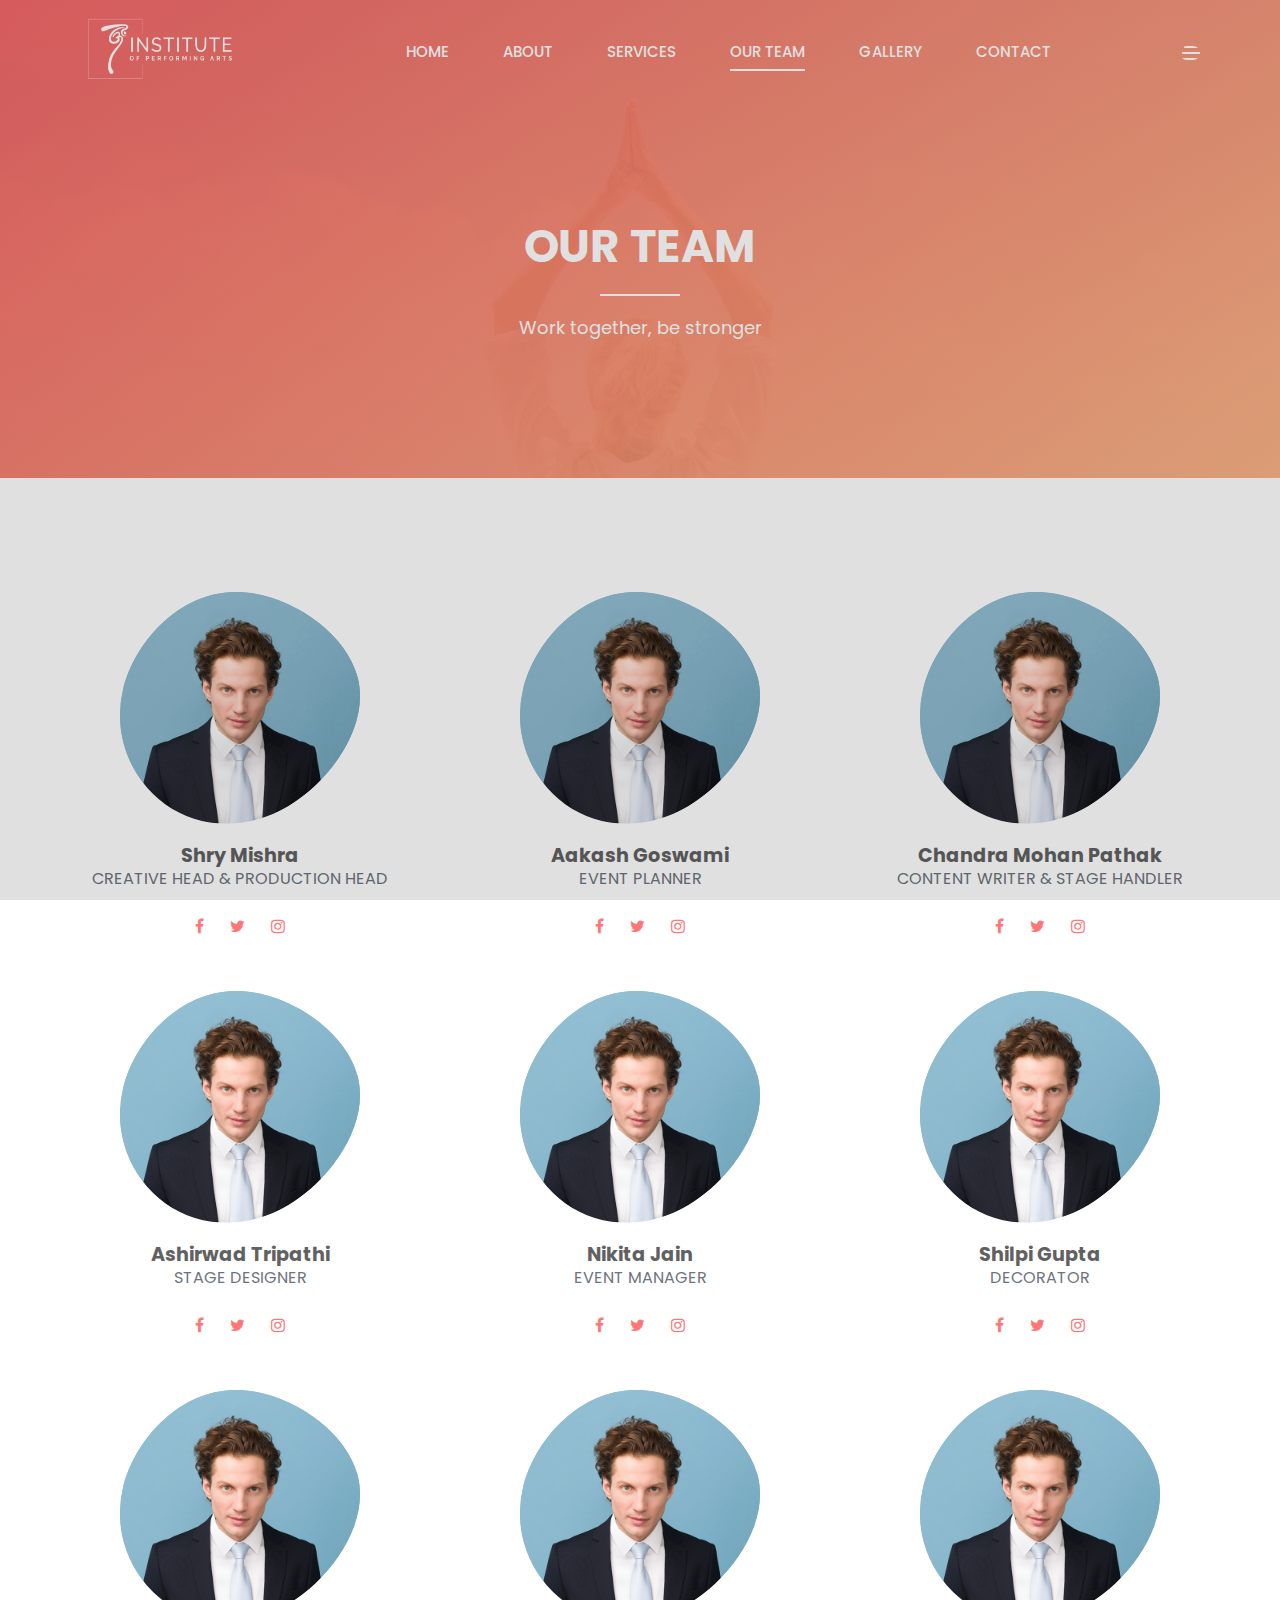
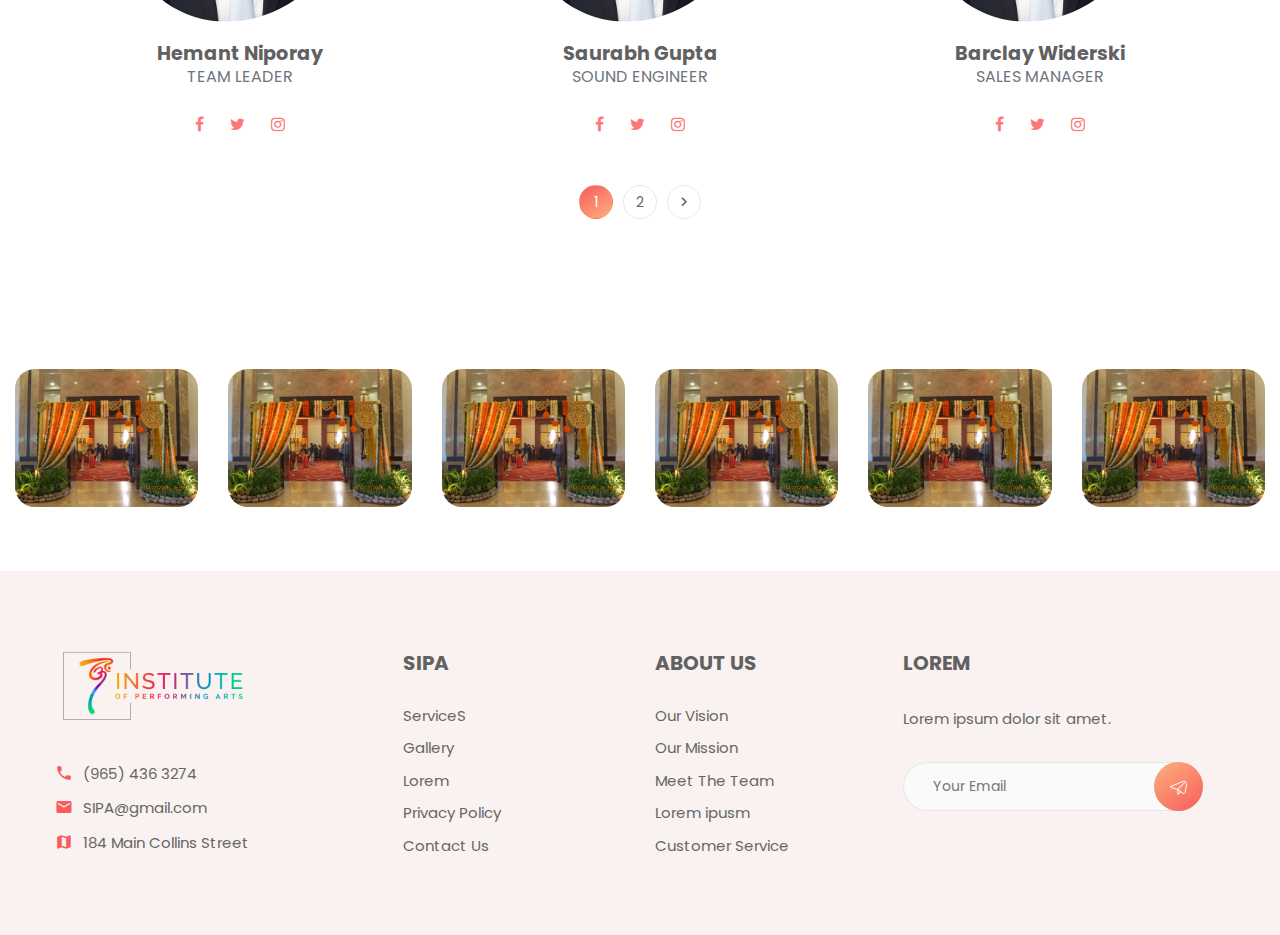
<file: team.html>
<!DOCTYPE html>
<html lang="zxx">
<head>
	<title>SIPA</title>
	<meta charset="UTF-8">
	<meta name="description" content="Ahana Yoga HTML Template">
	<meta name="keywords" content="yoga, html">
	<meta name="viewport" content="width=device-width, initial-scale=1.0">
	<!-- Stylesheets -->
	<link rel="stylesheet" href="css/bootstrap.min.css"/>
	<link rel="stylesheet" href="css/font-awesome.min.css"/>
	<link rel="stylesheet" href="css/owl.carousel.min.css"/>
	<link rel="stylesheet" href="css/nice-select.css"/>
	<link rel="stylesheet" href="css/magnific-popup.css"/>
	<link rel="stylesheet" href="css/slicknav.min.css"/>
	<link rel="stylesheet" href="css/animate.css"/>

	<!-- Main Stylesheets -->
	<link rel="stylesheet" href="css/style.css"/>




</head>
<body>
	<!-- Page Preloder -->
	<div id="preloder">
		<div class="loader"></div>
	</div>

	<!-- Header Section -->
	<header class="header-section">
		
		<div class="header-bottom">
			<a href="index.html" class="site-logo">
				<img src="img/nlogb2.png" alt="">
			</a>
			<div class="hb-right">
				
				<div class="hb-switch" id="infor-switch">
					<img src="img/icons/bars.png" alt="">
				</div>
			</div>
			<div class="container">
				<ul class="main-menu">
					<li><a href="index.html" >Home</a></li>
					<li><a href="about.html">About</a></li>
					<li><a href="#">Services</a>
						<ul class="sub-menu">
							<li><a href="corporate.html">Corporate</a></li>
							<li><a href="wedding.html">Wedding</a></li>
							<li><a href="government.html">Government</a></li>
							<li><a href="sports.html">Sports</a></li>
							<li><a href="cultural.html">Cultural</a></li>
						</ul>
					</li>
					<li><a href="team.html" class="active">Our Team</a>						
					</li>
					<li><a href="gallery.html">Gallery</a></li>
					<li><a href="contact.html">Contact</a></li>
				</ul>
			</div>
		</div>
	</header>
	<!-- Header Section end -->

	<!-- Infor Model -->
	<div class="infor-model-warp">
		<div class="infor-model d-flex align-items-center">
			<div class="infor-close">
				<i class="material-icons">close</i>
			</div>
			<div class="infor-middle">
				<a href="#" class="infor-logo">
					<img src="img/wfc1.png" alt="">
				</a>
				<p>Lorem ipsum dolor sit amet, consectetur adipiscing elit, sed do eiusmod tempor incididunt.</p>
				
				<form class="infor-form">
					<input type="text" placeholder="Your Email">
					<button><img src="img/icons/send.png" alt=""></button>
				</form>
				<div class="insta-social">
					<a href="#"><i class="fa fa-linkedin"></i></a>
					<a href="#"><i class="fa fa-twitter"></i></a>
					<a href="#"><i class="fa fa-instagram"></i></a>
					<a href="#"><i class="fa fa-facebook"></i></a>
				</div>
			</div>
		</div>
	</div>
	                                                                              
	<!-- Page top Section -->
	<section class="page-top-section set-bg" data-setbg="img/page-top-bg.jpg">
		<div class="container">
			<div class="row">
				<div class="col-lg-7 m-auto text-white">
					<h2>Our Team</h2>
					<hr class="hrtop">
					<p>Work together, be stronger
					</p>
				</div>
			</div>
		</div>
	</section>
	<!-- Page top Section end -->

	<!-- Section -->
	<section class="trainers-page-section spad overflow-hidden">
		<div class="container">
			<div class="row">
				<div class="col-md-4 col-12  mb-5">
					<div class="ts-item text-center">
					<figure class=" img-blob blob1 mb-25 "><img src="./img/te1.jpg" style="width: 15rem" alt="" /></figure>
					<h4 class="mb-15">Shry Mishra</h4>
					<div class="meta mb-5 text-muted text-uppercase">Creative Head & Production Head</div>
					<ul class="social social-s ml-auto">
					  <a href="#"><i class="fa fa-facebook-f"></i></a>
					  <a href="#"><i class="fa fa-twitter"></i></a>
					  <a href="#"><i class="fa fa-instagram"></i></a>
					  
					</ul>
				</div>

				
				</div>
				<div class="col-md-4 col-12  mb-5" >
					<div class="ts-item text-center">
					<figure class=" img-blob blob1 mb-25 "><img src="./img/te1.jpg" style="width: 15rem" alt="" /></figure>
					<h4 class="mb-15">Aakash Goswami</h4>
					<div class="meta mb-5 text-muted text-uppercase">Event Planner</div>
					<ul class="social social-s ml-auto">
					  <a href="#"><i class="fa fa-facebook-f"></i></a>
					  <a href="#"><i class="fa fa-twitter"></i></a>
					  <a href="#"><i class="fa fa-instagram"></i></a>
					  
					</ul>
				</div>

				
				</div>
				<div class="col-md-4 col-12  mb-5">
					<div class="ts-item text-center">
					<figure class=" img-blob blob1 mb-25 "><img src="./img/te1.jpg" style="width: 15rem" alt="" /></figure>
					<h4 class="mb-15">Chandra Mohan Pathak</h4>
					<div class="meta mb-5 text-muted text-uppercase">Content writer & stage Handler
					</div>
					<ul class="social social-s ml-auto">
					  <a href="#"><i class="fa fa-facebook-f"></i></a>
					  <a href="#"><i class="fa fa-twitter"></i></a>
					  <a href="#"><i class="fa fa-instagram"></i></a>
					  
					</ul>
				</div>

				
				</div>
				
			</div>
			<div class="row">
				<div class="col-md-4 col-12  mb-5">
					<div class="ts-item text-center">
					<figure class=" img-blob blob1 mb-25 "><img src="./img/te1.jpg" style="width: 15rem" alt="" /></figure>
					<h4 class="mb-15">Ashirwad Tripathi</h4>
					<div class="meta mb-5 text-muted text-uppercase"> Stage Designer</div>
					<ul class="social social-s ml-auto">
					  <a href="#"><i class="fa fa-facebook-f"></i></a>
					  <a href="#"><i class="fa fa-twitter"></i></a>
					  <a href="#"><i class="fa fa-instagram"></i></a>
					  
					</ul>
				</div>

				
				</div>
				<div class="col-md-4 col-12  mb-5" >
					<div class="ts-item text-center">
					<figure class=" img-blob blob1 mb-25 "><img src="./img/te1.jpg" style="width: 15rem" alt="" /></figure>
					<h4 class="mb-15">Nikita Jain</h4>
					<div class="meta mb-5 text-muted text-uppercase">Event manager
					</div>
					<ul class="social social-s ml-auto">
					  <a href="#"><i class="fa fa-facebook-f"></i></a>
					  <a href="#"><i class="fa fa-twitter"></i></a>
					  <a href="#"><i class="fa fa-instagram"></i></a>
					  
					</ul>
				</div>

				
				</div>
				<div class="col-md-4 col-12  mb-5">
					<div class="ts-item text-center">
					<figure class=" img-blob blob1 mb-25 "><img src="./img/te1.jpg" style="width: 15rem" alt="" /></figure>
					<h4 class="mb-15">Shilpi Gupta</h4>
					<div class="meta mb-5 text-muted text-uppercase">Decorator</div>
					<ul class="social social-s ml-auto">
					  <a href="#"><i class="fa fa-facebook-f"></i></a>
					  <a href="#"><i class="fa fa-twitter"></i></a>
					  <a href="#"><i class="fa fa-instagram"></i></a>
					  
					</ul>
				</div>

				
				</div>
				
			</div>
			<div class="row">
				<div class="col-md-4 col-12  mb-5">
					<div class="ts-item text-center">
					<figure class=" img-blob blob1 mb-25 "><img src="./img/te1.jpg" style="width: 15rem" alt="" /></figure>
					<h4 class="mb-15">Hemant Niporay</h4>
					<div class="meta mb-5 text-muted text-uppercase">Team Leader</div>
					<ul class="social social-s ml-auto">
					  <a href="#"><i class="fa fa-facebook-f"></i></a>
					  <a href="#"><i class="fa fa-twitter"></i></a>
					  <a href="#"><i class="fa fa-instagram"></i></a>
					  
					</ul>
				</div>

				
				</div>
				<div class="col-md-4 col-12  mb-5" >
					<div class="ts-item text-center">
					<figure class=" img-blob blob1 mb-25 "><img src="./img/te1.jpg" style="width: 15rem" alt="" /></figure>
					<h4 class="mb-15">Saurabh Gupta</h4>
					<div class="meta mb-5 text-muted text-uppercase">sound Engineer</div>
					<ul class="social social-s ml-auto">
					  <a href="#"><i class="fa fa-facebook-f"></i></a>
					  <a href="#"><i class="fa fa-twitter"></i></a>
					  <a href="#"><i class="fa fa-instagram"></i></a>
					  
					</ul>
				</div>

				
				</div>
				<div class="col-md-4 col-12  mb-5">
					<div class="ts-item text-center">
					<figure class=" img-blob blob1 mb-25 "><img src="./img/te1.jpg" style="width: 15rem" alt="" /></figure>
					<h4 class="mb-15">Barclay Widerski</h4>
					<div class="meta mb-5 text-muted text-uppercase">Sales Manager</div>
					<ul class="social social-s ml-auto">
					  <a href="#"><i class="fa fa-facebook-f"></i></a>
					  <a href="#"><i class="fa fa-twitter"></i></a>
					  <a href="#"><i class="fa fa-instagram"></i></a>
					  
					</ul>
				</div>

				
				</div>
				
			</div>
			<div class="site-pagination">
				<a href="#" class="active">1</a>
				<a href="#">2</a>
				<a href="#"><i class="material-icons">keyboard_arrow_right</i></a>
			</div>
		</div>
	</section>
	<!--Section end -->

	<!-- Gallery Section -->
	
		<div class="gallery">
			<div class="row m-auto">
				<div class="col-12 col-md-2">
					<img src="img/classes/1.jpg" alt="" data-toggle="modal" data-bigimage="img/classes/1.jpg" data-target="#myModalg" class="img-fluid">
				
				</div>
				<div class="col-12 col-md-2">
					<img src="img/classes/1.jpg" alt="" data-toggle="modal" data-bigimage="img/classes/1.jpg" data-target="#myModalg" class="img-fluid">
				</div>
				<div class="col-12 col-md-2">
					<img src="img/classes/1.jpg" alt="" data-toggle="modal" data-bigimage="img/classes/1.jpg" data-target="#myModalg" class="img-fluid">
				</div>
				<div class="col-12 col-md-2">
					<img src="img/classes/1.jpg" alt="" data-toggle="modal" data-bigimage="img/classes/1.jpg" data-target="#myModalg" class="img-fluid">
				</div>
				<div class="col-12 col-md-2">
					<img src="img/classes/1.jpg" alt="" data-toggle="modal" data-bigimage="img/classes/1.jpg" data-target="#myModalg" class="img-fluid">
				</div>
				<div class="col-12 col-md-2">
					<img src="img/classes/1.jpg" alt="" data-toggle="modal" data-bigimage="img/classes/1.jpg" data-target="#myModalg" class="img-fluid">
				</div>
			</div>
		  
		</div>
	  
	  <!-- Modal -->
	  <div class="modal fade" id="myModalg" tabindex="-1" role="dialog" aria-labelledby="exampleModalLabel" aria-hidden="true">
		<div class="modal-dialog" role="document" style="max-width: 40rem;">
		  <div class="modal-content">
	  
			
			<div class="modal-body">
	  
			 <button type="button" class="close" data-dismiss="modal" aria-label="Close">
				<span aria-hidden="true">&times;</span>
			  </button>        	  
					  <img src="img/classes/1.jpg" alt="" id="image" class="img-fluid">			  			  
			</div>
	  
		  </div>
		</div>
	  </div> 
		
	<!-- Gallery Section end -->

	<!-- Footer Section -->
	<footer class="footer-section mt-5 pb-5" style="background-color: #f9f2f0;">
		<div class="container">
			<div class="row">
				<div class="col-lg-3 col-sm-6">
					<div class="footer-widget">
						<div class="about-widget">
							<img src="img/wfc1.png" alt="" style="margin-left: -2rem;">
							
							<ul>
								<li><i class="material-icons">phone</i>(965) 436 3274</li>
								<li><i class="material-icons">email</i>SIPA@gmail.com</li>
								<li><i class="material-icons">map</i>184 Main Collins Street</li>
							</ul>
						</div>
					</div>
				</div>
				<div class="col-lg-3 col-sm-6">
					<div class="footer-widget pl-0 pl-lg-5">
						<h2 class="fw-title">SIPA</h2>
						<ul>
							<li><a href="#">ServiceS</a></li>
							<li><a href="#">Gallery</a></li>
							<li><a href="#">Lorem</a></li>
							<li><a href="#">Privacy Policy</a></li>
							<li><a href="#">Contact Us</a></li>
						</ul>
					</div>
				</div>
				<div class="col-lg-2 col-sm-6">
					<div class="footer-widget">
						<h2 class="fw-title">About Us</h2>
						<ul>
							<li><a href="#">Our Vision</a></li>
							<li><a href="#">Our Mission</a></li>
							<li><a href="#">Meet The Team</a></li>
							<li><a href="#">Lorem ipusm</a></li>
							<li><a href="#">Customer Service</a></li>
						</ul>
					</div>
				</div>
				<div class="col-lg-4 col-sm-6">
					<div class="footer-widget pl-0 pl-lg-5">
						<h2 class="fw-title">Lorem</h2>
						<p>Lorem ipsum dolor sit amet.</p>
						
						<form class="infor-form">
							<input type="text" placeholder="Your Email">
							<button><img src="img/icons/send.png" alt=""></button>
						</form>
					</div>
				</div>
			</div>
			
		</div>
	</footer>
	<!-- Footer Section end -->
	
	<div class="back-to-top"><img src="img/icons/up-arrow.png" alt=""></div>

	<!-- Search model -->
	<div class="search-model set-bg" data-setbg="img/search-bg.jpg">
		<div class="h-100 d-flex align-items-center justify-content-center">
			<div class="search-close-switch"><i class="material-icons">close</i></div>
			<form class="search-moderl-form">
				<input type="text" id="search-input" placeholder="Search">
				<button><img src="img/icons/search-2.png" alt=""></button>
			</form>
		</div>
	</div>
	<!-- Search model end -->
	
	<!--====== Javascripts & Jquery ======-->
	<script src="js/vendor/jquery-3.2.1.min.js"></script>
	<script src="js/bootstrap.min.js"></script>
	<script src="js/jquery.slicknav.min.js"></script>
	<script src="js/owl.carousel.min.js"></script>
	<script src="js/jquery.nice-select.min.js"></script>
	<script src="js/jquery-ui.min.js"></script>
	<script src="js/jquery.magnific-popup.min.js"></script>
	<script src="js/main.js"></script>

	</body>
</html>
</file>
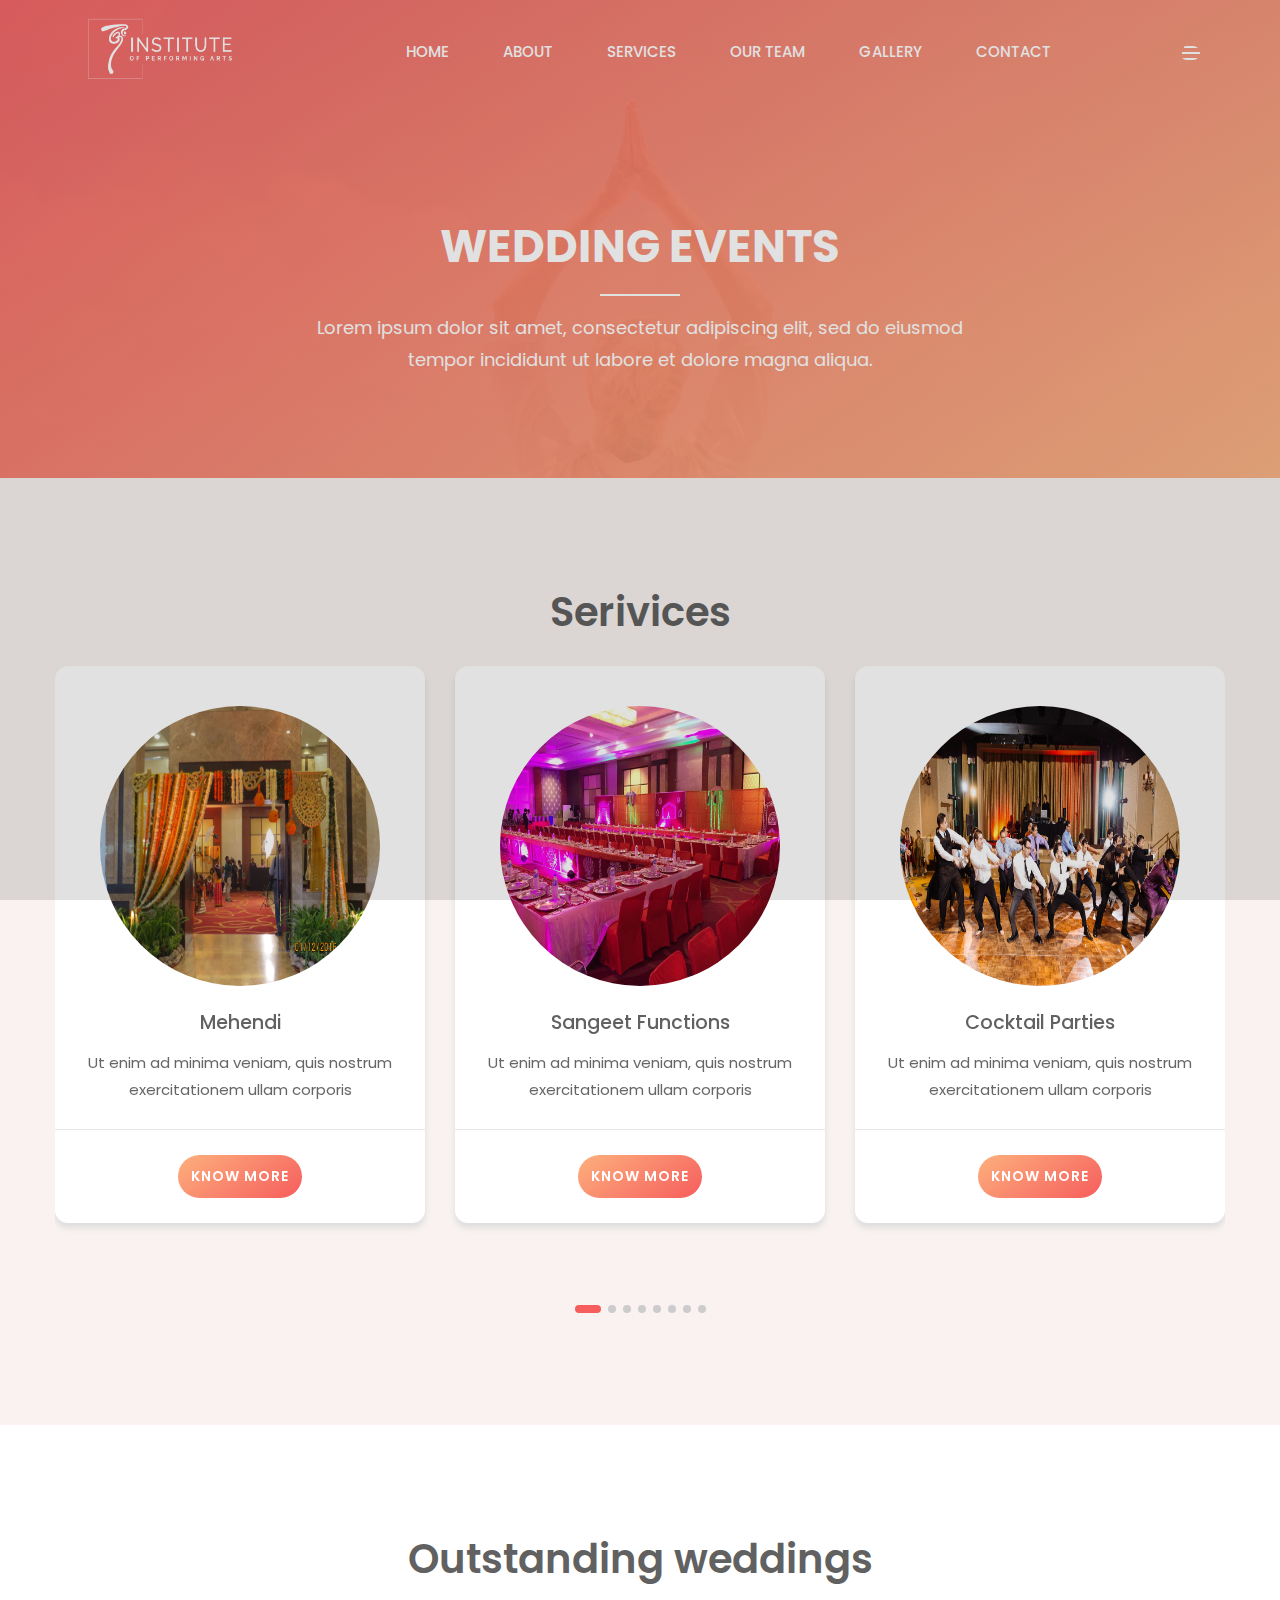
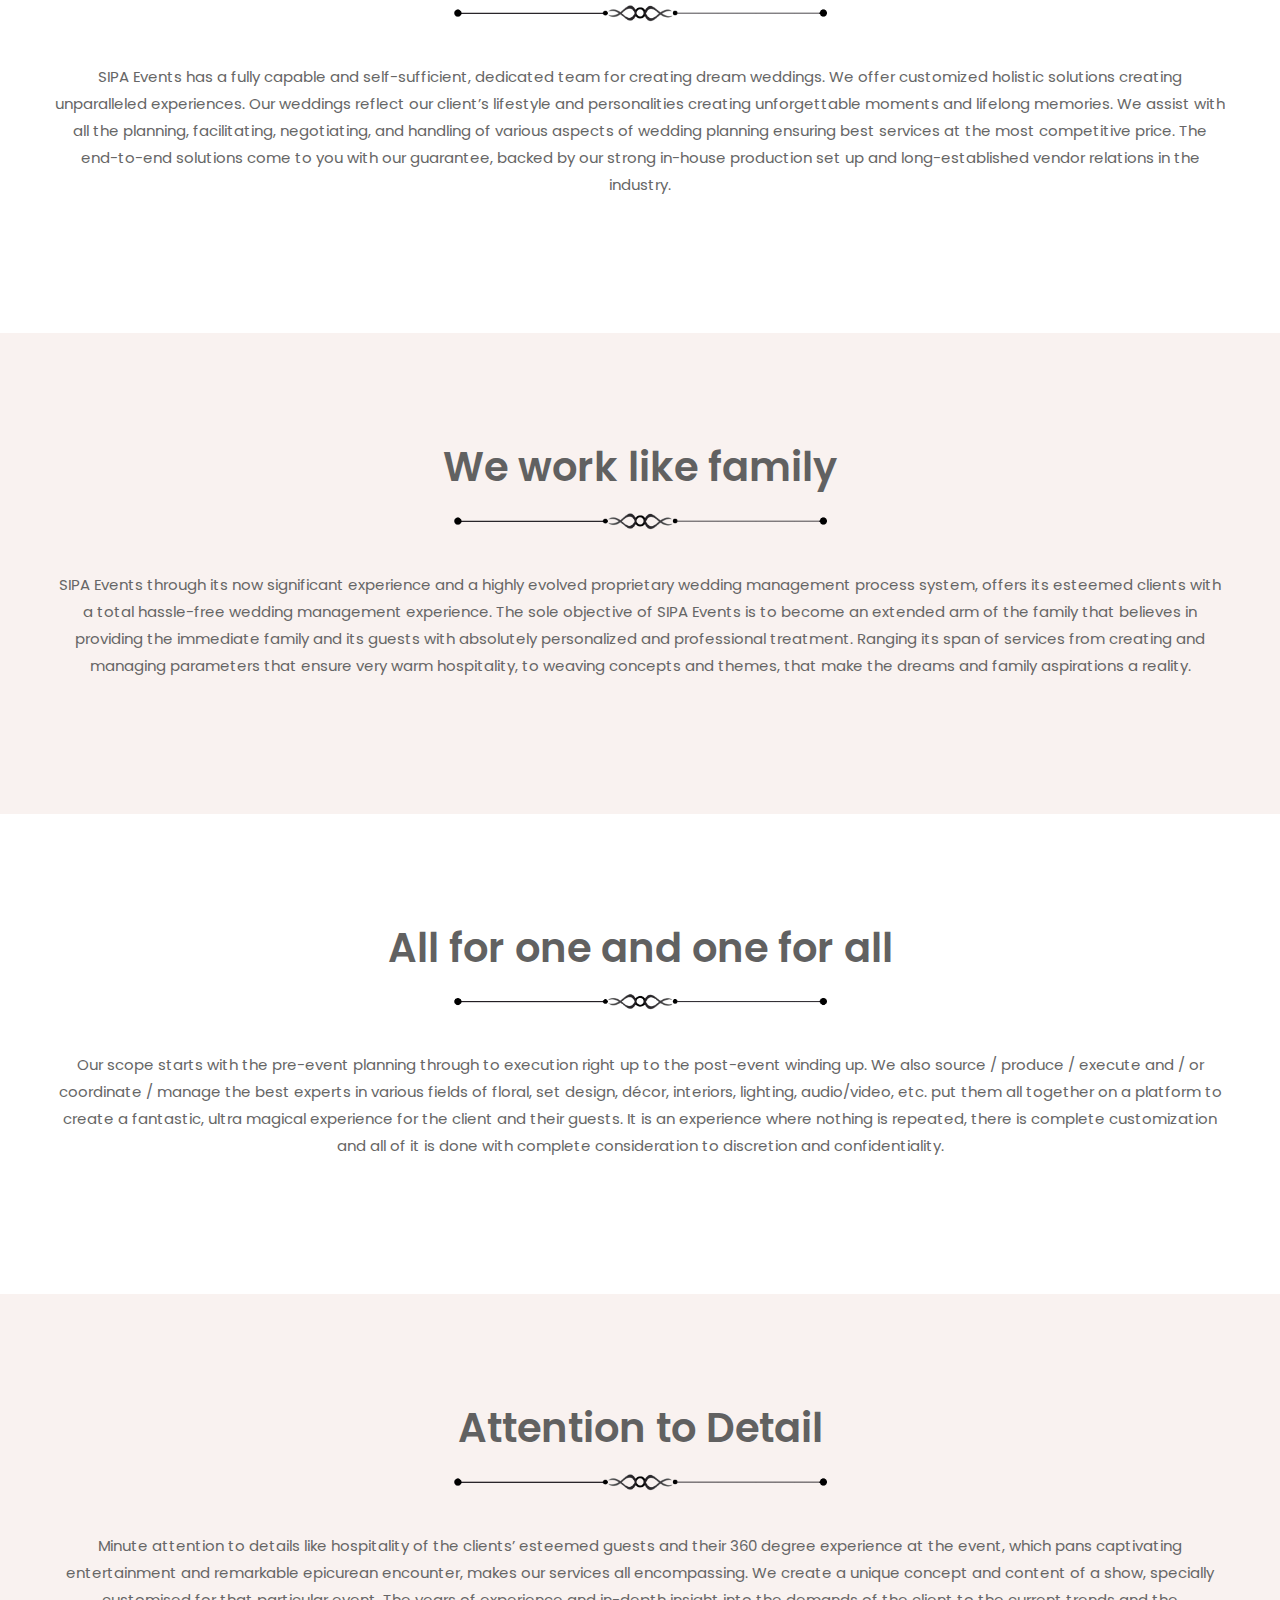
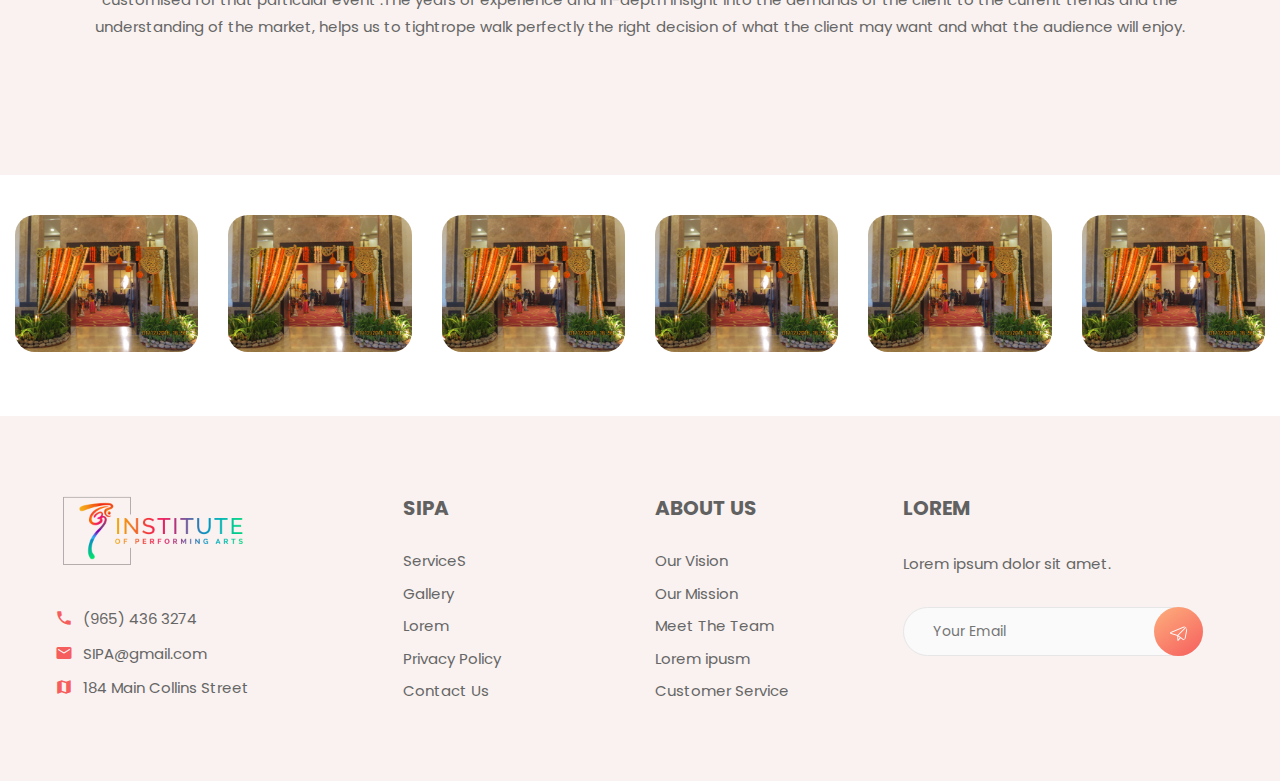
<file: wedding.html>
<!DOCTYPE html>
<html lang="zxx">
<head>
	<title>SIPA</title>
	<meta charset="UTF-8">
	<meta name="description" content="Ahana Yoga HTML Template">
	<meta name="keywords" content="yoga, html">
	<meta name="viewport" content="width=device-width, initial-scale=1.0">
	<!-- Stylesheets -->
	<link rel="stylesheet" href="css/bootstrap.min.css"/>
	<link rel="stylesheet" href="css/font-awesome.min.css"/>
	<link rel="stylesheet" href="css/owl.carousel.min.css"/>
	<link rel="stylesheet" href="css/nice-select.css"/>
	<link rel="stylesheet" href="css/magnific-popup.css"/>
	<link rel="stylesheet" href="css/slicknav.min.css"/>
	<link rel="stylesheet" href="css/animate.css"/>

	<!-- Main Stylesheets -->
	<link rel="stylesheet" href="css/style.css"/>




</head>
<body>
	<!-- Page Preloder -->
	<div id="preloder">
		<div class="loader"></div>
	</div>

	<!-- Header Section -->
	<header class="header-section">
		
		<div class="header-bottom">
			<a href="index.html" class="site-logo">
				<img src="img/nlogb2.png" alt="">
			</a>
			<div class="hb-right">
				
				<div class="hb-switch" id="infor-switch">
					<img src="img/icons/bars.png" alt="">
				</div>
			</div>
			<div class="container">
				<ul class="main-menu">
					<li><a href="index.html" >Home</a></li>
					<li><a href="about.html">About</a></li>
					<li><a href="#">Services</a>
						<ul class="sub-menu">
							<li><a href="corporate.html" class="active">Corporate</a></li>
							<li><a href="wedding.html">Wedding</a></li>
							<li><a href="government.html">Government</a></li>
							<li><a href="sports.html">Sports</a></li>
							<li><a href="cultural.html">Cultural</a></li>
						</ul>
					</li>
					<li><a href="team.html">Our Team</a>						
					</li>
					<li><a href="gallery.html">Gallery</a></li>
					<li><a href="contact.html" >Contact</a></li>
				</ul>
			</div>
		</div>
	</header>
	<!-- Header Section end -->

	<!-- Infor Model -->
	<div class="infor-model-warp">
		<div class="infor-model d-flex align-items-center">
			<div class="infor-close">
				<i class="material-icons">close</i>
			</div>
			<div class="infor-middle">
				<a href="#" class="infor-logo">
					<img src="img/wfc1.png" alt="">
				</a>
				<p>Lorem ipsum dolor sit amet, consectetur adipiscing elit, sed do eiusmod tempor incididunt.</p>
				
				<form class="infor-form">
					<input type="text" placeholder="Your Email">
					<button><img src="img/icons/send.png" alt=""></button>
				</form>
				<div class="insta-social">
					<a href="#"><i class="fa fa-linkedin"></i></a>
					<a href="#"><i class="fa fa-twitter"></i></a>
					<a href="#"><i class="fa fa-instagram"></i></a>
					<a href="#"><i class="fa fa-facebook"></i></a>
				</div>
			</div>
		</div>
	</div>
	                                                                              
	<!-- Page top Section -->
	<section class="page-top-section set-bg" data-setbg="img/page-top-bg.jpg">
		<div class="container">
			<div class="row">
				<div class="col-lg-7 m-auto text-white">
					<h2>Wedding Events</h2>
					<hr class="hrtop">
					<p>Lorem ipsum dolor sit amet, consectetur adipiscing elit, sed do eiusmod tempor incididunt ut labore et dolore magna aliqua.</p>
				</div>
			</div>
		</div>
	</section>
	<!-- Page top Section end -->

	<section class="classes-section spad">
		<div class="container">
			<div class="section-title text-center">
				
				<h2>Serivices</h2>
			</div>
			<div class="classes-slider owl-carousel">
				<div class="classes-item">
					<div class="ci-img">
						<img src="img/classes/1.jpg" alt="">
					</div>
					<div class="ci-text">
						<h4><a href="classes-details.html">Mehendi 
						</a></h4>
						
						<p>Ut enim ad minima veniam, quis nostrum exercitationem ullam corporis</p>
					</div>
					<div class="ci-bottom">
						<button class="site-btn sb-gradient" type="button" data-toggle="modal" data-target="#myModal" tabindex="-1">Know More</button>
						
					</div>
				</div>
				<div class="classes-item">
					<div class="ci-img">
						<img src="img/classes/2.jpg" alt="">
					</div>
					<div class="ci-text">
						<h4>Sangeet Functions</h4>
						
						<p>Ut enim ad minima veniam, quis nostrum exercitationem ullam corporis</p>
					</div>
					<div class="ci-bottom">
						<button class="site-btn sb-gradient" type="button" data-toggle="modal" data-target="#myModal" tabindex="-1">Know More</button>
					</div>
				</div>
				<div class="classes-item">
					<div class="ci-img">
						<img src="img/classes/3.jpg" alt="">
					</div>
					<div class="ci-text">
						<h4>Cocktail Parties</h4>
						
						<p>Ut enim ad minima veniam, quis nostrum exercitationem ullam corporis</p>
					</div>
					<div class="ci-bottom">
						<button class="site-btn sb-gradient" type="button" data-toggle="modal" data-target="#myModal" tabindex="-1">Know More</button>
					</div>
				</div>
				<div class="classes-item">
					<div class="ci-img">
						<img src="img/classes/2.jpg" alt="">
					</div>
					<div class="ci-text">
						<h4>Bachelor / Bachelorette Parties</h4>
						
						<p>Ut enim ad minima veniam, quis nostrum exercitationem ullam corporis</p>
					</div>
					<div class="ci-bottom">
						<button class="site-btn sb-gradient" type="button" data-toggle="modal" data-target="#myModal" tabindex="-1">Know More</button>
					</div>
				</div>
				<div class="classes-item">
					<div class="ci-img">
						<img src="img/classes/2.jpg" alt="">
					</div>
					<div class="ci-text">
						<h4>Theme Weddings
						</h4>
						
						<p>Ut enim ad minima veniam, quis nostrum exercitationem ullam corporis</p>
					</div>
					<div class="ci-bottom">
						<button class="site-btn sb-gradient" type="button" data-toggle="modal" data-target="#myModal" tabindex="-1">Know More</button>
					</div>
				</div>
				<div class="classes-item">
					<div class="ci-img">
						<img src="img/classes/2.jpg" alt="">
					</div>
					<div class="ci-text">
						<h4>Theme Decor</h4>
						
						<p>Ut enim ad minima veniam, quis nostrum exercitationem ullam corporis</p>
					</div>
					<div class="ci-bottom">
						<button class="site-btn sb-gradient" type="button" data-toggle="modal" data-target="#myModal" tabindex="-1">Know More</button>
					</div>
				</div>
				<div class="classes-item">
					<div class="ci-img">
						<img src="img/classes/2.jpg" alt="">
					</div>
					<div class="ci-text">
						<h4>Venue selection
						</h4>
						
						<p>Ut enim ad minima veniam, quis nostrum exercitationem ullam corporis</p>
					</div>
					<div class="ci-bottom">
						<button class="site-btn sb-gradient" type="button" data-toggle="modal" data-target="#myModal" tabindex="-1">Know More</button>
					</div>
				</div>
				<div class="classes-item">
					<div class="ci-img">
						<img src="img/classes/2.jpg" alt="">
					</div>
					<div class="ci-text">
						<h4>Florals – Ordering, application & designing
						</h4>
						
						<p>Ut enim ad minima veniam, quis nostrum exercitationem ullam corporis</p>
					</div>
					<div class="ci-bottom">
						<button class="site-btn sb-gradient" type="button" data-toggle="modal" data-target="#myModal" tabindex="-1">Know More</button>
					</div>
				</div>

				<div class="classes-item">
					<div class="ci-img">
						<img src="img/classes/2.jpg" alt="">
					</div>
					<div class="ci-text">
						<h4>Hospitality
						</h4>
						
						<p>Ut enim ad minima veniam, quis nostrum exercitationem ullam corporis</p>
					</div>
					<div class="ci-bottom">
						<button class="site-btn sb-gradient" type="button" data-toggle="modal" data-target="#myModal" tabindex="-1">Know More</button>
					</div>
				</div>
				<div class="classes-item">
					<div class="ci-img">
						<img src="img/classes/2.jpg" alt="">
					</div>
					<div class="ci-text">
						<h4>F&B Consultation – food & Lay outing

						</h4>
						
						<p>Ut enim ad minima veniam, quis nostrum exercitationem ullam corporis</p>
					</div>
					<div class="ci-bottom">
						<button class="site-btn sb-gradient" type="button" data-toggle="modal" data-target="#myModal" tabindex="-1">Know More</button>
					</div>
				</div>
				<div class="classes-item">
					<div class="ci-img">
						<img src="img/classes/2.jpg" alt="">
					</div>
					<div class="ci-text">
						<h4>Transportation
						</h4>
						
						<p>Ut enim ad minima veniam, quis nostrum exercitationem ullam corporis</p>
					</div>
					<div class="ci-bottom">
						<button class="site-btn sb-gradient" type="button" data-toggle="modal" data-target="#myModal" tabindex="-1">Know More</button>
					</div>
				</div>

				<div class="classes-item">
					<div class="ci-img">
						<img src="img/classes/2.jpg" alt="">
					</div>
					<div class="ci-text">
						<h4>Artiste Management

						</h4>
						
						<p>Ut enim ad minima veniam, quis nostrum exercitationem ullam corporis</p>
					</div>
					<div class="ci-bottom">
						<button class="site-btn sb-gradient" type="button" data-toggle="modal" data-target="#myModal" tabindex="-1">Know More</button>
					</div>
				</div>
				<div class="classes-item">
					<div class="ci-img">
						<img src="img/classes/2.jpg" alt="">
					</div>
					<div class="ci-text">
						<h4>Event show run

						</h4>
						
						<p>Ut enim ad minima veniam, quis nostrum exercitationem ullam corporis</p>
					</div>
					<div class="ci-bottom">
						<button class="site-btn sb-gradient" type="button" data-toggle="modal" data-target="#myModal" tabindex="-1">Know More</button>
					</div>
				</div>
				<div class="classes-item">
					<div class="ci-img">
						<img src="img/classes/2.jpg" alt="">
					</div>
					<div class="ci-text">
						<h4>Invitation
						</h4>
						
						<p>Ut enim ad minima veniam, quis nostrum exercitationem ullam corporis</p>
					</div>
					<div class="ci-bottom">
						<button class="site-btn sb-gradient" type="button" data-toggle="modal" data-target="#myModal" tabindex="-1">Know More</button>
					</div>
				</div>
				<div class="classes-item">
					<div class="ci-img">
						<img src="img/classes/2.jpg" alt="">
					</div>
					<div class="ci-text">
						<h4>Photographer / Videographer

						</h4>
						
						<p>Ut enim ad minima veniam, quis nostrum exercitationem ullam corporis</p>
					</div>
					<div class="ci-bottom">
						<button class="site-btn sb-gradient" type="button" data-toggle="modal" data-target="#myModal" tabindex="-1">Know More</button>
					</div>
				</div>
				<div class="classes-item">
					<div class="ci-img">
						<img src="img/classes/2.jpg" alt="">
					</div>
					<div class="ci-text">
						<h4>Fireworks / Pyrotechnics

						</h4>
						
						<p>Ut enim ad minima veniam, quis nostrum exercitationem ullam corporis</p>
					</div>
					<div class="ci-bottom">
						<button class="site-btn sb-gradient" type="button" data-toggle="modal" data-target="#myModal" tabindex="-1">Know More</button>
					</div>
				</div>

				<div class="classes-item">
					<div class="ci-img">
						<img src="img/classes/2.jpg" alt="">
					</div>
					<div class="ci-text">
						<h4>Guest movement logistics


						</h4>
						
						<p>Ut enim ad minima veniam, quis nostrum exercitationem ullam corporis</p>
					</div>
					<div class="ci-bottom">
						<button class="site-btn sb-gradient" type="button" data-toggle="modal" data-target="#myModal" tabindex="-1">Know More</button>
					</div>
				</div>
				<div class="classes-item">
					<div class="ci-img">
						<img src="img/classes/2.jpg" alt="">
					</div>
					<div class="ci-text">
						<h4>Airport Management


						</h4>
						
						<p>Ut enim ad minima veniam, quis nostrum exercitationem ullam corporis</p>
					</div>
					<div class="ci-bottom">
						<button class="site-btn sb-gradient" type="button" data-toggle="modal" data-target="#myModal" tabindex="-1">Know More</button>
					</div>
				</div>
				<div class="classes-item">
					<div class="ci-img">
						<img src="img/classes/2.jpg" alt="">
					</div>
					<div class="ci-text">
						<h4>Residential Venue Management


						</h4>
						
						<p>Ut enim ad minima veniam, quis nostrum exercitationem ullam corporis</p>
					</div>
					<div class="ci-bottom">
						<button class="site-btn sb-gradient" type="button" data-toggle="modal" data-target="#myModal" tabindex="-1">Know More</button>
					</div>
				</div>
				<div class="classes-item">
					<div class="ci-img">
						<img src="img/classes/2.jpg" alt="">
					</div>
					<div class="ci-text">
						<h4>Departures of guests


						</h4>
						
						<p>Ut enim ad minima veniam, quis nostrum exercitationem ullam corporis</p>
					</div>
					<div class="ci-bottom">
						<button class="site-btn sb-gradient" type="button" data-toggle="modal" data-target="#myModal" tabindex="-1">Know More</button>
					</div>
				</div>
				<div class="classes-item">
					<div class="ci-img">
						<img src="img/classes/2.jpg" alt="">
					</div>
					<div class="ci-text">
						<h4>Coordination with all Vendors



						</h4>
						
						<p>Ut enim ad minima veniam, quis nostrum exercitationem ullam corporis</p>
					</div>
					<div class="ci-bottom">
						<button class="site-btn sb-gradient" type="button" data-toggle="modal" data-target="#myModal" tabindex="-1">Know More</button>
					</div>
				</div>
				<div class="classes-item">
					<div class="ci-img">
						<img src="img/classes/2.jpg" alt="">
					</div>
					<div class="ci-text">
						<h4>Ambience & Intelligent Lighting



						</h4>
						
						<p>Ut enim ad minima veniam, quis nostrum exercitationem ullam corporis</p>
					</div>
					<div class="ci-bottom">
						<button class="site-btn sb-gradient" type="button" data-toggle="modal" data-target="#myModal" tabindex="-1">Know More</button>
					</div>
				</div>
				<div class="classes-item">
					<div class="ci-img">
						<img src="img/classes/2.jpg" alt="">
					</div>
					<div class="ci-text">
						<h4>Wedding Websites


						</h4>
						
						<p>Ut enim ad minima veniam, quis nostrum exercitationem ullam corporis</p>
					</div>
					<div class="ci-bottom">
						<button class="site-btn sb-gradient" type="button" data-toggle="modal" data-target="#myModal" tabindex="-1">Know More</button>
					</div>
				</div>
			</div>
		</div>


		<div id="myModal" class="modal fade">
			<div class="modal-dialog">
			<div class="modal-content">
			<div class="modal-header"><button class="close" type="button" data-dismiss="modal">×</button>
			<h4 class="modal-title pl-3">Wedding Events</h4>
			</div>
			<div class="modal-body">
			  <div class="popup">
				<div class="container">
					<div class="row">
						
						<div class="col-lg-6">
							<div class="about-item">
								<div class="ai-text">
									<h4>Planning</h4>
									<p>Lorem ipsum dolor, sit amet consectetur adipisicing elit. Praesentium, laudantium? Quisquam non odio consequuntur temporibus tempora quidem optio facere hic delectus culpa vel at, atque eligendi totam labore adipisci numquam.</p>
								    <p>Lorem ipsum dolor sit amet consectetur, adipisicing elit. Delectus, omnis.</p>
								</div>
						<button class="site-btn sb-gradient mt-4" >Lorem</button>

							</div>
						</div>
						<div class="col-lg-6">
							<div class="about-img">
								<img src="img/icons/about-1.jpg" alt="">
							</div>
						</div>
					</div>
				</div>
			  </div>
			  </div>
			</div>
			</div>
			</div>
	</section>


	<!-- Service Section -->
	
	<!-- Service Section end -->
	<section class="pricing-section spad lbg">
		<div class="container">
			<div class="section-title text-center">
				<h2>Outstanding weddings</h2>
				<img src="./img/ul.png" class="ul" alt="">
			</div>
			<div class="row">
				
				<div class="col-lg-12">
					<div class="about-item text-center">
						<div class="ai-text">
							<p>
								SIPA Events has a fully capable and self-sufficient, dedicated team for creating dream weddings. We offer customized holistic solutions creating unparalleled experiences. Our weddings reflect our client’s lifestyle and personalities creating unforgettable moments and lifelong memories. We assist with all the planning, facilitating, negotiating, and handling of various aspects of wedding planning ensuring best services at the most competitive price. The end-to-end solutions come to you with our guarantee, backed by our strong in-house production set up and long-established vendor relations in the industry.

							</p>
						</div>
					</div>
				</div>
			
				
			</div>
		</div>
	</section>
	<!-- What we do Section -->
	

	<!--  Section -->
	<section class="pricing-section spad dbg">
		<div class="container">
			<div class="section-title text-center">
				<h2>We work like family</h2>
				<img src="./img/ul.png" class="ul" alt="">
			</div>
			<div class="row">
				
				<div class="col-lg-12">
					<div class="about-item text-center">
						<div class="ai-text">
							<p>
								SIPA Events through its now significant experience and a highly evolved proprietary wedding management process system,  offers its esteemed clients with a total hassle-free wedding management experience. The sole objective of SIPA Events is to become an extended arm of the family that believes in providing the immediate family and its guests with absolutely personalized and professional treatment. Ranging its span of services from creating and managing parameters that ensure very warm hospitality,  to weaving concepts and themes, that make the dreams and family aspirations a reality.

							</p>
						</div>
					</div>
				</div>
			
				
			</div>
		</div>
	</section>

	<section class="pricing-section spad lbg">
		<div class="container">
			<div class="section-title text-center">
				<h2>All for one and one for all
				</h2>
				<img src="./img/ul.png" class="ul" alt="">
			</div>
			<div class="row">
				
				<div class="col-lg-12">
					<div class="about-item text-center">
						<div class="ai-text">
							<p>
								Our scope starts with the pre-event planning through to execution right up to the post-event winding up. We also source / produce / execute and / or coordinate / manage the best experts in various fields of floral, set design, décor, interiors, lighting, audio/video, etc. put them all together on a platform to create a fantastic, ultra magical experience for the client and their guests. It is an experience where nothing is repeated, there is complete customization and all of it is done with complete consideration to discretion and confidentiality.

							</p>
						</div>
					</div>
				</div>
			
				
			</div>
		</div>
	</section>

	<section class="pricing-section spad dbg">
		<div class="container">
			<div class="section-title text-center">
				<h2>Attention to Detail				</h2>
				<img src="./img/ul.png" class="ul" alt="">
			</div>
			<div class="row">
				
				<div class="col-lg-12">
					<div class="about-item text-center">
						<div class="ai-text">
							<p>
								Minute attention to details like hospitality of the clients’ esteemed guests and their 360 degree experience at the event, which pans captivating entertainment and remarkable epicurean encounter, makes our services all encompassing.
We create a unique concept and content of  a show, specially customised for that particular event .The years of experience and in-depth insight into the demands of the client to the current trends and the understanding of the market, helps us to tightrope walk perfectly the right decision of  what the client may want and what the audience will enjoy.


							</p>
						</div>
					</div>
				</div>
			
				
			</div>
		</div>
	</section>
	<!--  Section end -->

	<!-- Gallery Section -->
	
	<div class="gallery">
		<div class="row m-auto">
			<div class="col-12 col-md-2">
				<img src="img/classes/1.jpg" alt="" data-toggle="modal" data-bigimage="img/classes/1.jpg" data-target="#myModalg" class="img-fluid">
			
			</div>
			<div class="col-12 col-md-2">
				<img src="img/classes/1.jpg" alt="" data-toggle="modal" data-bigimage="img/classes/1.jpg" data-target="#myModalg" class="img-fluid">
			</div>
			<div class="col-12 col-md-2">
				<img src="img/classes/1.jpg" alt="" data-toggle="modal" data-bigimage="img/classes/1.jpg" data-target="#myModalg" class="img-fluid">
			</div>
			<div class="col-12 col-md-2">
				<img src="img/classes/1.jpg" alt="" data-toggle="modal" data-bigimage="img/classes/1.jpg" data-target="#myModalg" class="img-fluid">
			</div>
			<div class="col-12 col-md-2">
				<img src="img/classes/1.jpg" alt="" data-toggle="modal" data-bigimage="img/classes/1.jpg" data-target="#myModalg" class="img-fluid">
			</div>
			<div class="col-12 col-md-2">
				<img src="img/classes/1.jpg" alt="" data-toggle="modal" data-bigimage="img/classes/1.jpg" data-target="#myModalg" class="img-fluid">
			</div>
		</div>
	  
	</div>
  
  <!-- Modal -->
  <div class="modal fade" id="myModalg" tabindex="-1" role="dialog" aria-labelledby="exampleModalLabel" aria-hidden="true">
	<div class="modal-dialog" role="document" style="max-width: 40rem;">
	  <div class="modal-content">
  
		
		<div class="modal-body">
  
		 <button type="button" class="close" data-dismiss="modal" aria-label="Close">
			<span aria-hidden="true">&times;</span>
		  </button>        	  
				  <img src="img/classes/1.jpg" alt="" id="image" class="img-fluid">			  			  
		</div>
  
	  </div>
	</div>
  </div> 
	
	<!-- Gallery Section end -->

	<!-- Footer Section -->
	<footer class="footer-section mt-5 pb-5" style="background-color: #f9f2f0;">
		<div class="container">
			<div class="row">
				<div class="col-lg-3 col-sm-6">
					<div class="footer-widget">
						<div class="about-widget">
							<img src="img/wfc1.png" alt="" style="margin-left: -2rem;">
							
							<ul>
								<li><i class="material-icons">phone</i>(965) 436 3274</li>
								<li><i class="material-icons">email</i>SIPA@gmail.com</li>
								<li><i class="material-icons">map</i>184 Main Collins Street</li>
							</ul>
						</div>
					</div>
				</div>
				<div class="col-lg-3 col-sm-6">
					<div class="footer-widget pl-0 pl-lg-5">
						<h2 class="fw-title">SIPA</h2>
						<ul>
							<li><a href="#">ServiceS</a></li>
							<li><a href="#">Gallery</a></li>
							<li><a href="#">Lorem</a></li>
							<li><a href="#">Privacy Policy</a></li>
							<li><a href="#">Contact Us</a></li>
						</ul>
					</div>
				</div>
				<div class="col-lg-2 col-sm-6">
					<div class="footer-widget">
						<h2 class="fw-title">About Us</h2>
						<ul>
							<li><a href="#">Our Vision</a></li>
							<li><a href="#">Our Mission</a></li>
							<li><a href="#">Meet The Team</a></li>
							<li><a href="#">Lorem ipusm</a></li>
							<li><a href="#">Customer Service</a></li>
						</ul>
					</div>
				</div>
				<div class="col-lg-4 col-sm-6">
					<div class="footer-widget pl-0 pl-lg-5">
						<h2 class="fw-title">Lorem</h2>
						<p>Lorem ipsum dolor sit amet.</p>
						
						<form class="infor-form">
							<input type="text" placeholder="Your Email">
							<button><img src="img/icons/send.png" alt=""></button>
						</form>
					</div>
				</div>
			</div>
			
		</div>
	</footer>
	<!-- Footer Section end -->
	
	<div class="back-to-top"><img src="img/icons/up-arrow.png" alt=""></div>

	<!-- Search model -->
	<div class="search-model set-bg" data-setbg="img/search-bg.jpg">
		<div class="h-100 d-flex align-items-center justify-content-center">
			<div class="search-close-switch"><i class="material-icons">close</i></div>
			<form class="search-moderl-form">
				<input type="text" id="search-input" placeholder="Search">
				<button><img src="img/icons/search-2.png" alt=""></button>
			</form>
		</div>
	</div>
	<!-- Search model end -->

	<!--====== Javascripts & Jquery ======-->
	<script src="js/vendor/jquery-3.2.1.min.js"></script>
	<script src="js/bootstrap.min.js"></script>
	<script src="js/jquery.slicknav.min.js"></script>
	<script src="js/owl.carousel.min.js"></script>
	<script src="js/jquery.nice-select.min.js"></script>
	<script src="js/jquery-ui.min.js"></script>
	<script src="js/jquery.magnific-popup.min.js"></script>
	<script src="js/main.js"></script>

	</body>
</html>
</file>
<file: css/nice-select.css>
.nice-select {
  -webkit-tap-highlight-color: transparent;
  background-color: #fff;
  border-radius: 5px;
  border: solid 1px #e8e8e8;
  box-sizing: border-box;
  clear: both;
  cursor: pointer;
  display: block;
  float: left;
  font-family: inherit;
  font-size: 14px;
  font-weight: normal;
  height: 42px;
  line-height: 40px;
  outline: none;
  padding-left: 18px;
  padding-right: 30px;
  position: relative;
  text-align: left !important;
  -webkit-transition: all 0.2s ease-in-out;
  transition: all 0.2s ease-in-out;
  -webkit-user-select: none;
     -moz-user-select: none;
      -ms-user-select: none;
          user-select: none;
  white-space: nowrap;
  width: auto; }
  .nice-select:hover {
    border-color: #dbdbdb; }
  .nice-select:active, .nice-select.open, .nice-select:focus {
    border-color: #999; }
  .nice-select:after {
    border-bottom: 2px solid #999;
    border-right: 2px solid #999;
    content: '';
    display: block;
    height: 5px;
    margin-top: -4px;
    pointer-events: none;
    position: absolute;
    right: 12px;
    top: 50%;
    -webkit-transform-origin: 66% 66%;
        -ms-transform-origin: 66% 66%;
            transform-origin: 66% 66%;
    -webkit-transform: rotate(45deg);
        -ms-transform: rotate(45deg);
            transform: rotate(45deg);
    -webkit-transition: all 0.15s ease-in-out;
    transition: all 0.15s ease-in-out;
    width: 5px; }
  .nice-select.open:after {
    -webkit-transform: rotate(-135deg);
        -ms-transform: rotate(-135deg);
            transform: rotate(-135deg); }
  .nice-select.open .list {
    opacity: 1;
    pointer-events: auto;
    -webkit-transform: scale(1) translateY(0);
        -ms-transform: scale(1) translateY(0);
            transform: scale(1) translateY(0); }
  .nice-select.disabled {
    border-color: #ededed;
    color: #999;
    pointer-events: none; }
    .nice-select.disabled:after {
      border-color: #cccccc; }
  .nice-select.wide {
    width: 100%; }
    .nice-select.wide .list {
      left: 0 !important;
      right: 0 !important; }
  .nice-select.right {
    float: right; }
    .nice-select.right .list {
      left: auto;
      right: 0; }
  .nice-select.small {
    font-size: 12px;
    height: 36px;
    line-height: 34px; }
    .nice-select.small:after {
      height: 4px;
      width: 4px; }
    .nice-select.small .option {
      line-height: 34px;
      min-height: 34px; }
  .nice-select .list {
    background-color: #fff;
    border-radius: 5px;
    box-shadow: 0 0 0 1px rgba(68, 68, 68, 0.11);
    box-sizing: border-box;
    margin-top: 4px;
    opacity: 0;
    overflow: hidden;
    padding: 0;
    pointer-events: none;
    position: absolute;
    top: 100%;
    left: 0;
    -webkit-transform-origin: 50% 0;
        -ms-transform-origin: 50% 0;
            transform-origin: 50% 0;
    -webkit-transform: scale(0.75) translateY(-21px);
        -ms-transform: scale(0.75) translateY(-21px);
            transform: scale(0.75) translateY(-21px);
    -webkit-transition: all 0.2s cubic-bezier(0.5, 0, 0, 1.25), opacity 0.15s ease-out;
    transition: all 0.2s cubic-bezier(0.5, 0, 0, 1.25), opacity 0.15s ease-out;
    z-index: 9; }
    .nice-select .list:hover .option:not(:hover) {
      background-color: transparent !important; }
  .nice-select .option {
    cursor: pointer;
    font-weight: 400;
    line-height: 40px;
    list-style: none;
    min-height: 40px;
    outline: none;
    padding-left: 18px;
    padding-right: 29px;
    text-align: left;
    -webkit-transition: all 0.2s;
    transition: all 0.2s; }
    .nice-select .option:hover, .nice-select .option.focus, .nice-select .option.selected.focus {
      background-color: #f6f6f6; }
    .nice-select .option.selected {
      font-weight: bold; }
    .nice-select .option.disabled {
      background-color: transparent;
      color: #999;
      cursor: default; }

.no-csspointerevents .nice-select .list {
  display: none; }

.no-csspointerevents .nice-select.open .list {
  display: block; }
</file>
<file: css/style.css>
/* =================================
------------------------------------
  Ahana | Yoga HTML Template
  Version: 1.0
 ------------------------------------
 ====================================*/

/*----------------------------------------*/
/* Template default CSS
/*----------------------------------------*/


@import url('https://fonts.googleapis.com/css2?family=Poppins:wght@400&display=swap');
@import url("https://fonts.googleapis.com/icon?family=Material+Icons");
html,
body {
	height: 100%;
	font-family: 'Poppins', sans-serif;

	-webkit-font-smoothing: antialiased;

}

h1,
h2,
h3,
h4,
h5,
h6 {
	margin: 0;
	color: #616161;
	font-weight: 700;
}

h1 {
	font-size: 70px;
}

h2 {

	font-weight: 700;
	font-size: 2rem;
}

h3 {
	font-size: 26px;

	font-weight: 700;
}

h4 {
	font-size: 1.2rem;
}

h5 {
	font-size: 18px;
}

h6 {
	font-size: 15px;
}

p {
	font-size: 15px;
	color: #666666;
	line-height: 1.8;
}

img {
	border-radius: 20px;
	max-width: 100%;
	outline: 4px solid linear-gradient(145deg, #f65d5d 0%, #fdb07d 100%);
	outline-offset: 15px;
}

input:focus,
select:focus,
button:focus,
textarea:focus {
	outline: none;
}

a:hover,
a:focus {
	text-decoration: none;
	outline: none;
}

ul,
ol {
	padding: 0;
	margin: 0;
}

.dbg{
	background-color: #f9f2f0 !important;
}

.lbg{
	background-color: #fff !important;
}

@media (min-width: 1200px) {
	.container {
		max-width: 1200px;
	}
}

/*---------------------
   Helper CSS
 -----------------------*/

.section-title {
	text-align: center;
	margin-bottom:15px;
}

.section-title img {
	margin-bottom: 15px;
}

.section-title h2 {

	font-weight: 600;
	font-size: 40px;

}

.section-title p {
	padding-top: 15px;
	margin-bottom: 0;
}

.set-bg {
	background-repeat: no-repeat;
	background-size: cover;
	background-position: top center;
}

.spad {
	padding-top: 110px;
	padding-bottom: 105px;
}

.text-white h1,
.text-white h2,
.text-white h3,
.text-white h4,
.text-white h5,
.text-white h6,
.text-white p,
.text-white span,
.text-white li,
.text-white a {
	color: #fff;
}

.bg-g-1,
.site-pagination a.active,
.site-pagination a:hover,
.page-top-section:after,
.review-section:after,
.search-model:after,
.hero-section,
.back-to-top {
	background: -o-linear-gradient(305deg, #f65d5d 0%, #fdb07d 100%);
	background: linear-gradient(145deg, #f65d5d 0%, #fdb07d 100%);
	filter: progid:DXImageTransform.Microsoft.gradient(startColorstr="#f65d5d", endColorstr="#fdb07d", GradientType=1);
}

.bg-g-2,
.infor-form button,
.site-btn.sb-line-gradient,
.site-btn.sb-gradient {
	background: -o-linear-gradient(305deg, #fdb07d 0%, #f65d5d 100%);
	background: linear-gradient(145deg, #fdb07d 0%, #f65d5d 100%);
	filter: progid:DXImageTransform.Microsoft.gradient(startColorstr="#fdb07d", endColorstr="#f65d5d", GradientType=1);
}

/*---------------------
  Commom elements
-----------------------*/
.sticky {
	padding: 0.5rem 0rem 1rem;
	position: fixed !important;
	top: 0 !important;
	width: 100%;
	background: rgba(0, 0, 0, 0.815) !important;
	z-index: 9999 !important;
	transition: all 1.5s ease;
  }
/* buttons */

.site-btn {
	display: inline-block;
	border: none;
	font-size: 15px;
	font-weight: 600;
	min-width: 167px;
	padding: 14px 30px;
	border-radius: 50px;
	text-transform: uppercase;
	color: #fff;
	line-height: normal;
	cursor: pointer;
	text-align: center;
	letter-spacing: 1px;
}

.site-btn:hover {
	color: #fff;
}

.site-btn.sb-white {
	background: #fff;
	color: #f65d5d;
}

.site-btn.sb-gradient {
	color: #fff;
	padding: 13px 29px;
	position: relative;
	-webkit-transition: all 0.4s;
	-o-transition: all 0.4s;
	transition: all 0.4s;
	z-index: 1;
}

.site-btn.sb-gradient::after {
	content: "";
	position: absolute;
	width: calc(100% - 4px);
	height: calc(100% - 4px);
	top: 2px;
	left: 2px;
	border-radius: 80px;
	background: #fff;
	z-index: -1;
	opacity: 0;
	filter: alpha(opacity=0);
	-webkit-transition: all 0.4s;
	-o-transition: all 0.4s;
	transition: all 0.4s;
}

.site-btn.sb-gradient:hover {
	color: #f65d5d;
}

.site-btn.sb-gradient:hover:after {
	opacity: 1;
	filter: alpha(opacity=100);
}

.site-btn.sb-line-gradient {
	color: #f65d5d;
	padding: 13px 29px;
	position: relative;
	-webkit-transition: all 0.4s;
	-o-transition: all 0.4s;
	transition: all 0.4s;
	z-index: 1;
}

.site-btn.sb-line-gradient::after {
	content: "";
	position: absolute;
	width: calc(100% - 4px);
	height: calc(100% - 4px);
	top: 2px;
	left: 2px;
	border-radius: 80px;
	background: #fff;
	z-index: -1;
	opacity: 1;
	filter: alpha(opacity=100);
	-webkit-transition: all 0.4s;
	-o-transition: all 0.4s;
	transition: all 0.4s;
}

.site-btn.sb-line-gradient:hover {
	color: #fff;
}

.site-btn.sb-line-gradient:hover:after {
	opacity: 0;
	filter: alpha(opacity=0);
}

/* Preloder */

#preloder {
	position: fixed;
	width: 100%;
	height: 100%;
	top: 0;
	left: 0;
	z-index: 999999;
	background: #000;
}

.loader {
	width: 40px;
	height: 40px;
	position: absolute;
	top: 50%;
	left: 50%;
	margin-top: -13px;
	margin-left: -13px;
	border-radius: 60px;
	animation: loader 0.8s linear infinite;
	-webkit-animation: loader 0.8s linear infinite;
}

@keyframes loader {
	0% {
		-webkit-transform: rotate(0deg);
		transform: rotate(0deg);
		border: 4px solid #f44336;
		border-left-color: transparent;
	}
	50% {
		-webkit-transform: rotate(180deg);
		transform: rotate(180deg);
		border: 4px solid #673ab7;
		border-left-color: transparent;
	}
	100% {
		-webkit-transform: rotate(360deg);
		transform: rotate(360deg);
		border: 4px solid #f44336;
		border-left-color: transparent;
	}
}

@-webkit-keyframes loader {
	0% {
		-webkit-transform: rotate(0deg);
		border: 4px solid #f44336;
		border-left-color: transparent;
	}
	50% {
		-webkit-transform: rotate(180deg);
		border: 4px solid #673ab7;
		border-left-color: transparent;
	}
	100% {
		-webkit-transform: rotate(360deg);
		border: 4px solid #f44336;
		border-left-color: transparent;
	}
}

/*------------------
  Header section
---------------------*/

.header-section {
	position: absolute;
	width: 100%;
	top: 0;
	left: 0;
	z-index: 99;
}

.header-top {
	padding: 0 80px;
	background: #fff;
}

@media only screen and (min-width: 992px) and (max-width: 1200px) {
	.header-top {
		padding: 0 30px;
	}
}

@media only screen and (min-width: 768px) and (max-width: 991px),
only screen and (min-width: 576px) and (max-width: 767px),
(max-width: 576px) {
	.header-top {
		padding: 0 10px;
	}
}

.ht-left {
	float: left;
}

.ht-right {
	float: right;
}

.header-info {
	display: -webkit-inline-box;
	display: -ms-inline-flexbox;
	display: inline-flex;
	margin-right: 30px;
	padding: 14px 0;
}


@media only screen and (max-width: 998px) {
.hb-right{
	display: none;
}
}


@media only screen and (min-width: 768px) and (max-width: 991px) {
	.header-info {
		margin-right: 0;
	}
	.header-bottom .hb-switch {
		display: none;
	}
}

.header-info:last-child {
	margin-right: 0;
}

.header-info i {
	font-size: 17px;
	color: #f65d5d;
	margin-right: 10px;
	position: relative;
	top: 4px;
}

.header-info p {
	color: #616161;
	margin-bottom: 0;
}

.site-logo {
	float: left;
	position: relative;
	z-index: 9;
}

.site-logo img{
   height: 5rem;
   margin-top: -1rem;
   margin-left: -1.5rem;
}

.header-bottom {
	padding: 25px 80px 0;
}

@media only screen and (min-width: 992px) and (max-width: 1200px) {
	.header-bottom {
		padding: 15px 30px 0;
	}
	.header-bottom .hb-switch {
		display: none;
	}
}

@media only screen and (min-width: 768px) and (max-width: 991px),
only screen and (min-width: 576px) and (max-width: 767px),
(max-width: 576px) {
	.header-bottom {
		padding: 15px 15px 0;
	}

	
.header-bottom .hb-switch {
	display: none;
}
}

.header-bottom .hb-right {
	float: right;
	padding-top: 15px;
}

.header-bottom .hb-switch {
	display: inline-block;
	margin-left: 20px;
	cursor: pointer;
}

.language-select {
	position: relative;
	padding-top: 2px;
	z-index: 99;
	border: none;
	line-height: normal;
	height: 22px;
	padding-left: 0;
	padding-right: 25px;
}

.language-select .current {
	font-size: 15px;
}

.language-select:after {
	margin-top: -1px;
}

.language-select .list {
	left: auto;
	right: 0;
	top: 30px;
}

.main-menu {
	list-style: none;
	text-align: center;
	padding-top: 15px;
}

@media only screen and (min-width: 768px) and (max-width: 991px),
only screen and (min-width: 576px) and (max-width: 767px),
(max-width: 576px) {
	.main-menu {
		display: none;
	}
}

.main-menu li {
	display: inline-block;
	margin-right: 50px;
	position: relative;
}

@media only screen and (min-width: 992px) and (max-width: 1200px) {
	.main-menu li {
		margin-right: 15px;
	}
}

.main-menu li:last-child {
	margin-right: 0;
}

.main-menu li>a {
	display: block;
	padding-bottom: 5px;
	font-size: 15px;
	font-weight: 500;
	text-transform: uppercase;
	color: #fff;
}

.main-menu li>a.active {
	border-bottom: 2px solid #fff;
}

.main-menu li:hover .sub-menu {
	visibility: visible;
	opacity: 1;
	margin-top: 20px;
}

.main-menu .sub-menu {
	position: absolute;
	list-style: none;
	width: 210px;
	left: 0;
	top: 100%;
	padding: 25px 10px 24px 30px;
	visibility: hidden;
	opacity: 0;
	margin-top: 50px;
	background: #fff;
	z-index: 99;
	text-align: left;
	-webkit-transition: 0.4s;
	-o-transition: 0.4s;
	transition: 0.4s;
}

.main-menu .sub-menu:after {
	position: absolute;
	content: "";
	width: 100%;
	height: 20px;
	left: 0;
	top: -20px;
}

.main-menu .sub-menu li {
	display: block;
	margin-bottom: 10px;
}

.main-menu .sub-menu li:last-child {
	margin-bottom: 0;
}

.main-menu .sub-menu li a {
	font-size: 15px;
	color: #666666;
	text-transform: none;
	font-weight: 500;
	position: relative;
	-webkit-transition: 0.4s;
	-o-transition: 0.4s;
	transition: 0.4s;
}

.main-menu .sub-menu li a::after {
	position: absolute;
	content: "";
	width: 5px;
	height: 5px;
	left: 0;
	top: 10px;
	border-radius: 50px;
	background: #f65d5d;
	opacity: 0;
	-webkit-transition: 0.4s;
	-o-transition: 0.4s;
	transition: 0.4s;
}

.main-menu .sub-menu li a:hover {
	padding-left: 10px;
}

.main-menu .sub-menu li a:hover::after {
	opacity: 1;
}

.slicknav_menu {
	display: none;
	position: absolute;
	width: 100%;
	top: 13px;
	background: transparent;
	z-index: 99;
}

@media only screen and (min-width: 768px) and (max-width: 991px) {
	.slicknav_menu {
		display: block;
		top: 70px;
	}
}

@media only screen and (min-width: 576px) and (max-width: 767px),
(max-width: 576px) {
	.slicknav_menu {
		display: block;
	}
}

.slicknav_nav {
	background: #333;
}

.slicknav_btn {
	position: relative;
    right: 1rem;
    top: 0.5rem;
	
}

@media only screen and (min-width: 768px) and (max-width: 991px) {
	.slicknav_btn {
		position: relative;
		top: -3.2rem;
		right: 1rem;
	}
}

@media only screen and (min-width: 576px) and (max-width: 767px),
(max-width: 576px) {
	.slicknav_btn {
		background: -o-linear-gradient(305deg, #f65d5d 0%, #fdb07d 100%);
		background: linear-gradient(145deg, #f65d5d 0%, #fdb07d 100%);
		filter: progid:DXImageTransform.Microsoft.gradient(startColorstr="#f65d5d", endColorstr="#fdb07d", GradientType=1);
	}
}

.back-to-top {
	display: none;
	position: fixed;
	width: 49px;
	height: 49px;
	right: 55px;
	bottom: 50px;
	text-align: center;
	-webkit-box-align: center;
	-ms-flex-align: center;
	align-items: center;
	-webkit-box-pack: center;
	-ms-flex-pack: center;
	justify-content: center;
	border-radius: 50%;
	cursor: pointer;
	z-index: 999;
}

@media only screen and (min-width: 576px) and (max-width: 767px),
(max-width: 576px) {
	.back-to-top {
		right: 40px;
		bottom: 90px;
	}
}

/*------------------
    Infor Model
---------------------*/

.infor-model-warp {
	display: none;
	position: fixed;
	height: 100%;
	width: 100%;
	left: 0;
	top: 0;
	z-index: 9999;
	overflow: hidden;
	-webkit-transition: all 0.4s;
	-o-transition: all 0.4s;
	transition: all 0.4s;
}

.infor-model-warp.active {
	display: block;
}

.infor-model-warp.active .infor-model {
	-webkit-transform: translateX(0%);
	-ms-transform: translateX(0%);
	transform: translateX(0%);
}

.infor-model {
	margin-left: auto;
	padding: 20px 73px;
	width: 525px;
	height: 100%;
	text-align: center;
	background: #fff;
	-webkit-box-shadow: 15px 0px 32px rgba(72, 105, 114, 0.4);
	box-shadow: 15px 0px 32px rgba(72, 105, 114, 0.4);
	-webkit-transform: translateX(110%);
	-ms-transform: translateX(110%);
	transform: translateX(110%);
	-webkit-transition: all 0.4s;
	-o-transition: all 0.4s;
	transition: all 0.4s;
}

@media only screen and (min-width: 576px) and (max-width: 767px),
(max-width: 576px) {
	.infor-model {
		width: 100%;
		overflow-y: auto;
		display: block !important;
		padding: 70px 70px 20px;
	}
}

@media (max-width: 576px) {
	.infor-model {
		padding: 70px 20px 20px;
	}
}

.infor-close {
	position: absolute;
	right: 0px;
	top: 5px;
	font-size: 23px;
	color: #9999;
	cursor: pointer;
	padding: 5px;
}

@media (max-width: 576px) {
	.infor-close {
		right: 30px;
		top: 25px;
	}
}

.infor-head {
	margin-bottom: 10px;
}

.infor-logo {
	display: block;
	margin-bottom: 50px;
}

.insta-imgs {
	display: block;
	margin: 0 -5px 80px;
	padding-top: 20px;
	overflow: hidden;
}

.insta-imgs .insta-item {
	width: 33.333333%;
	float: left;
	padding: 0 5px;
	margin-bottom: 10px;
}

.insta-imgs .insta-item img {
	min-width: 100%;
}

.insta-imgs .insta-item:hover .insta-hover {
	top: calc(50% - 25px);
	opacity: 1;
	filter: alpha(opacity=100);
}

.insta-imgs .insta-item:hover .insta-img:after {
	opacity: 0.9;
	filter: alpha(opacity=90);
}

.insta-imgs .insta-img {
	border-radius: 7px;
	overflow: hidden;
	position: relative;
}

.insta-imgs .insta-img:after {
	position: absolute;
	content: "";
	width: 100%;
	height: 100%;
	left: 0;
	top: 0;
	background: #f65d5d;
	background: -o-linear-gradient(305deg, #f65d5d 0%, #fdb07d 100%);
	background: linear-gradient(145deg, #f65d5d 0%, #fdb07d 100%);
	filter: progid:DXImageTransform.Microsoft.gradient(startColorstr="#f65d5d", endColorstr="#fdb07d", GradientType=1);
	opacity: 0;
	filter: alpha(opacity=0);
	-webkit-transition: all 0.4s;
	-o-transition: all 0.4s;
	transition: all 0.4s;
}

.insta-imgs .insta-hover {
	position: absolute;
	top: calc(50% - 50px);
	left: 0;
	width: 100%;
	text-align: center;
	opacity: 0;
	filter: alpha(opacity=0);
	z-index: 99;
	-webkit-transition: all 0.4s;
	-o-transition: all 0.4s;
	transition: all 0.4s;
}

.insta-imgs .insta-hover i {
	font-size: 24px;
	color: #fff;
}

.insta-imgs .insta-hover p {
	color: #fff;
	margin-bottom: 0;
}

.infor-form {
	max-width: 300px;
	margin: 0 auto 40px;
	position: relative;
}

.infor-form input {
	width: 100%;
	height: 49px;
	font-size: 14px;
	padding-left: 29px;
	padding-right: 60px;
	border: 1px solid #e6e6e6;
	background: #fafafa;
	border-radius: 90px;
}

.infor-form button {
	position: absolute;
	width: 49px;
	height: 49px;
	right: 0;
	top: 0;
	border-radius: 50%;
	border: none;
}

.insta-social a {
	color: #666666;
	margin-right: 15px;
}

.insta-social a:last-child {
	margin-right: 0;
}

/*------------------
  Header section
---------------------*/

.hero-section {
	position: relative;

	height: 100%;
	padding-top: 100px;
}

@media only screen and (min-width: 992px) and (max-width: 1200px) {
	.hero-section {
		min-height: 800px;
		height: 30%;
	}
}

@media only screen and (min-width: 768px) and (max-width: 991px),
only screen and (min-width: 576px) and (max-width: 767px),
(max-width: 576px) {
	.hero-section {
		min-height: auto;
		height: auto;
	}
}

.hero-social-warp {
	padding-top: 100px;
	position: absolute;
	height: 100%;
	left: 0;
	top: 0;
	display: -webkit-box;
	display: -ms-flexbox;
	display: flex;
	-moz-justify-content: center;
	-ms-justify-content: center;
	-webkit-box-pack: center;
	justify-content: center;
	-ms-flex-pack: center;
	-moz-align-items: center;
	-ms-align-items: center;
	-webkit-box-align: center;
	-ms-flex-align: center;
	align-items: center;
	z-index: 55;
}

@media (max-width: 420px) {
	.hero-social-warp {
		display: none;
	}
}

.hero-social {
	padding-left: 35px;
}

.hero-social a {
	display: block;
	color: #fff;
	width: 100%;
	font-size: 18px;
	margin-bottom: 20px;
	opacity: 1;
	filter: alpha(opacity=50);
}

.hero-social a:hover {
	color: #f65d5d;
	opacity: 1;
	filter: alpha(opacity=100);
}

.hero-social a:last-child {
	margin-bottom: 0;
}



.arrow-buttom {
	position: absolute;
	left: 50%;
	bottom: 31px;
	z-index: 99;
}

.hero-slider {
	height: 100%;
}

.hero-slider .owl-stage-outer,
.hero-slider .owl-stage,
.hero-slider .owl-item {
	height: 100%;
}

.hero-slider.owl-carousel .owl-item img {
	width: auto;
}

.hero-slider .owl-dots {
	position: absolute;
	right: 33px;
	top: 40%;
	width: 13px;
}

@media (max-width: 420px) {
	.hero-slider .owl-dots {
		right: 15px;
	}
}

.hero-slider .owl-dots .owl-dot {
	position: relative;
	display: block;
	width: 13px;
	height: 13px;
	margin-bottom: 15px;
	border: 2px solid #fff;
	border-radius: 50%;
	-webkit-transition: all 0.4s;
	-o-transition: all 0.4s;
	transition: all 0.4s;
}

.hero-slider .owl-dots .owl-dot:before {
	position: absolute;
	content: "";
	left: 2px;
	top: 2px;
	width: 5px;
	height: 5px;
	border-radius: 50%;
	background: #fff;
	opacity: 0;
	filter: alpha(opacity=0);
	-webkit-transition: all 0.4s;
	-o-transition: all 0.4s;
	transition: all 0.4s;
}

.hero-slider .owl-dots .owl-dot:after {
	position: absolute;
	content: "";
	width: 2px;
	height: 0;
	left: 0.23em;
	top: 28px;
	background: #fff;
	opacity: 0.5;
	filter: alpha(opacity=50);
	-webkit-transition: all 0.4s;
	-o-transition: all 0.4s;
	transition: all 0.4s;
}

.hero-slider .owl-dots .owl-dot.active {
	margin-bottom: 56px;
}

.hero-slider .owl-dots .owl-dot.active:before {
	opacity: 1;
	filter: alpha(opacity=100);
}

.hero-slider .owl-dots .owl-dot.active:after {
	height: 26px;
}

.hero-slider .owl-dots .owl-dot:last-child:after {
	display: none;
}

.hs-item {
	height: 100%;
	width: 100%;
	padding: 0 ;
}

@media (max-width: 576px) {
	.hs-item {
		padding: 0px;
	}

	.site-logo img {
		height: 5rem;
		margin-top: -0.5rem;
	}
}

.hs-text h2 {
	text-transform: uppercase;
	font-size: 50px;
	color: #fff;
	
	line-height: 1.3;
	margin-bottom: 20px;
}

@media (max-width: 576px) {
	.hs-text h2 {
		font-size: 30px;
	}
}

.hs-text p {
	font-size: 15px;
	color: #fff;
	margin-bottom: 60px;
}

@media (max-width: 576px) {
	.hs-text p {
		margin-bottom: 30px;
	}
}

.hs-style-1 {
	display: -webkit-box;
	display: -ms-flexbox;
	display: flex;
	-moz-justify-content: center;
	-ms-justify-content: center;
	-webkit-box-pack: center;
	justify-content: center;
	-ms-flex-pack: center;
	-moz-align-items: flex-end;
	-ms-align-items: flex-end;
	-webkit-box-align: end;
	-ms-flex-align: end;
	align-items: flex-end;
	height: 100%;
	padding-bottom: 20px;
}

.hs-style-1 img {
	max-height: 100%;
	position: relative;
	top: 50px;
	opacity: 0;
}

@media only screen and (min-width: 768px) and (max-width: 991px),
only screen and (min-width: 576px) and (max-width: 767px),
(max-width: 576px) {
	.hs-style-1 {
		padding: 90px 0 100px;
	}
}

.hs-style-2 {
	height: 100%;
}

@media only screen and (min-width: 768px) and (max-width: 991px),
only screen and (min-width: 576px) and (max-width: 767px),
(max-width: 576px) {
	.hs-style-2 {
		padding-top: 0;
		padding: 90px 0 100px;
	}
}

.hs-style-2 .hs-img {
	position: relative;
	left: 150px;
	top: -15px;
	max-width: 850px;
}

@media only screen and (min-width: 992px) and (max-width: 1200px) {
	.hs-style-2 .hs-img {
		left: 0;
	}
}

@media only screen and (min-width: 768px) and (max-width: 991px),
only screen and (min-width: 576px) and (max-width: 767px),
(max-width: 576px) {
	.hs-style-2 .hs-img {
		display: none;
	}
}

.hs-style-2 .hs-text {
	max-width: 610px;
}

.hs-style-2 .hs-text h2 {
	padding-right: 76px;
}

@media only screen and (min-width: 768px) and (max-width: 991px),
only screen and (min-width: 576px) and (max-width: 767px),
(max-width: 576px) {
	.hs-style-2 .hs-text h2 {
		padding-right: 0;
	}
}

.hs-style-2 .hs-text-warp {
	padding-top: 50px;
	padding-left: 170px;
}

@media only screen and (min-width: 992px) and (max-width: 1200px),
only screen and (min-width: 768px) and (max-width: 991px),
only screen and (min-width: 576px) and (max-width: 767px),
(max-width: 576px) {
	.hs-style-2 .hs-text-warp {
		padding-left: 0;
		padding-top: 0;
		text-align: center;
		margin: 0 auto;
	}
}

.hs-style-2 img,
.hs-style-2 h2,
.hs-style-2 p,
.hs-style-2 .site-btn {
	opacity: 0;
	top: 50px;
	position: relative;
}

.hs-style-3 {
	padding-top: 160px;
	position: relative;
	height: 100%;
}

@media only screen and (min-width: 768px) and (max-width: 991px),
only screen and (min-width: 576px) and (max-width: 767px),
(max-width: 576px) {
	.hs-style-3 {
		padding: 90px 0 100px;
	}
}

.hs-style-3 .hs-text {
	margin: 0 auto;
	max-width: 810px;
}

.hs-style-3 .hs-img {
	padding: 0 50px;
	position: absolute;
	left: 0;
	bottom: -5px;
	width: 100%;
	text-align: center;
}

.hs-style-3 .hs-img img {
	margin: 0 auto;
}

@media only screen and (min-width: 768px) and (max-width: 991px),
only screen and (min-width: 576px) and (max-width: 767px),
(max-width: 576px) {
	.hs-style-3 .hs-img {
		display: none;
	}
}

.hs-style-3 img,
.hs-style-3 h2,
.hs-style-3 p,
.hs-style-3 .site-btn {
	opacity: 0;
	top: 50px;
	position: relative;
}

.owl-item.active .hs-style-1 img {
	opacity: 1;
	top: 0;
	-webkit-transition: all 0.5s ease 0.4s;
	-o-transition: all 0.5s ease 0.4s;
	transition: all 0.5s ease 0.4s;
}

.owl-item.active .hs-style-2 img,
.owl-item.active .hs-style-2 h2,
.owl-item.active .hs-style-2 p,
.owl-item.active .hs-style-2 .site-btn {
	opacity: 1;
	top: 0;
}

.owl-item.active .hs-style-2 h2 {
	-webkit-transition: all 0.5s ease 0.4s;
	-o-transition: all 0.5s ease 0.4s;
	transition: all 0.5s ease 0.4s;
}

.owl-item.active .hs-style-2 p,
.owl-item.active .hs-style-2 img {
	-webkit-transition: all 0.5s ease 0.6s;
	-o-transition: all 0.5s ease 0.6s;
	transition: all 0.5s ease 0.6s;
}

.owl-item.active .hs-style-2 .site-btn {
	-webkit-transition: all 0.5s ease 0.8s;
	-o-transition: all 0.5s ease 0.8s;
	transition: all 0.5s ease 0.8s;
}

.owl-item.active .hs-style-3 img,
.owl-item.active .hs-style-3 h2,
.owl-item.active .hs-style-3 p,
.owl-item.active .hs-style-3 .site-btn {
	opacity: 1;
	top: 0;
}

.owl-item.active .hs-style-3 h2 {
	-webkit-transition: all 0.5s ease 0.4s;
	-o-transition: all 0.5s ease 0.4s;
	transition: all 0.5s ease 0.4s;
}

.owl-item.active .hs-style-3 p {
	-webkit-transition: all 0.5s ease 0.6s;
	-o-transition: all 0.5s ease 0.6s;
	transition: all 0.5s ease 0.6s;
}

.owl-item.active .hs-style-3 .site-btn {
	-webkit-transition: all 0.5s ease 0.8s;
	-o-transition: all 0.5s ease 0.8s;
	transition: all 0.5s ease 0.8s;
}

.owl-item.active .hs-style-3 img {
	-webkit-transition: all 0.5s ease 1s;
	-o-transition: all 0.5s ease 1s;
	transition: all 0.5s ease 1s;
}

.search-model {
	display: none;
	position: fixed;
	width: 100%;
	height: 100%;
	left: 0;
	top: 0;
	padding: 0 20px;
	background: #000;
	z-index: 99999;
}

.search-model:after {
	position: absolute;
	content: "";
	width: 100%;
	height: 100%;
	left: 0;
	top: 0;
	opacity: 0.9;
	filter: alpha(opacity=90);
}

.search-close-switch {
	position: absolute;
	right: 70px;
	top: 55px;
	padding: 5px;
	font-size: 23px;
	color: #fff;
	cursor: pointer;
	z-index: 999;
}

.search-moderl-form {
	position: relative;
	z-index: 999;
	width: 100%;
	max-width: 830px;
}

.search-moderl-form input {
	width: 100%;
	height: 40px;
	font-size: 20px;
	color: #fff;
	padding-bottom: 15px;
	border: none;
	border-bottom: 2px solid #fff;
	background: transparent;
}

.search-moderl-form button {
	position: absolute;
	right: 0;
	top: 0;
	border: none;
	background: transparent;
}

.search-moderl-form ::-webkit-input-placeholder {
	color: #fff;
}

.search-moderl-form ::-moz-placeholder {
	color: #fff;
}

.search-moderl-form :-ms-input-placeholder {
	color: #fff;
}

.search-moderl-form ::-ms-input-placeholder {
	color: #fff;
}

.search-moderl-form ::placeholder {
	color: #fff;
}

/*------------------
  About section
---------------------*/

.about-item {
	margin-bottom: 30px;
}

.about-item .ai-icon {
	float: left;
	width: 112px;
	height: 112px;
	border: 1px solid #f1f4f4;
	margin-right: 20px;
	border-radius: 50%;
	display: -webkit-box;
	display: -ms-flexbox;
	display: flex;
	-moz-justify-content: center;
	-ms-justify-content: center;
	-webkit-box-pack: center;
	justify-content: center;
	-ms-flex-pack: center;
	-moz-align-items: center;
	-ms-align-items: center;
	-webkit-box-align: center;
	-ms-flex-align: center;
	align-items: center;
}

@media (max-width: 576px) {
	.about-item .ai-icon {
		float: none;
		margin-bottom: 20px;
	}
}

.about-item .ai-text {
	overflow: hidden;
	padding-top: 10px;
}

.about-item .ai-text h4 {
	font-weight: 500;

	margin-bottom: 15px;
}

.about-item .ai-text p {
	font-size: 15px;
	margin-bottom: 0;
}

.about-item.icon-box {
	text-align: center;
}

.about-item.icon-box .ai-icon {
	float: none;
	margin: 0 auto 15px;
}

@media only screen and (min-width: 768px) and (max-width: 991px),
only screen and (min-width: 576px) and (max-width: 767px),
(max-width: 576px) {
	.about-img {
		text-align: center;
		margin-bottom: 50px;
	}
}

/*------------------
  Classes section
---------------------*/

.classes-section {
	background: #f9f2f0;
}

.classes-slider .owl-dots {
	text-align: center;
}

.classes-slider .owl-dots .owl-dot {
	width: 8px;
	height: 8px;
	background: #cccccc;
	border-radius: 20px;
	margin-right: 7px;
	-webkit-transition: all 0.4s;
	-o-transition: all 0.4s;
	transition: all 0.4s;
}

.classes-slider .owl-dots .owl-dot:last-child {
	margin-right: 0;
}

.classes-slider .owl-dots .owl-dot.active {
	width: 26px;
	background: #f65d5d;
}

.classes-item {
	text-align: center;
	background: #fff;
	padding-top: 40px;
	margin-top: 15px;
	margin-bottom: 50px;
	border-radius: 13px;
	-webkit-box-shadow: 0px 5px 6px rgba(72, 105, 114, 0.15);
	box-shadow: 0px 5px 6px rgba(72, 105, 114, 0.15);
	-webkit-transition: all 0.4s;
	-o-transition: all 0.4s;
	transition: all 0.4s;
}

.classes-item:hover {
	-webkit-box-shadow: 0px 12px 32px rgba(72, 105, 114, 0.15);
	box-shadow: 0px 12px 32px rgba(72, 105, 114, 0.15);
}

.classes-item .ci-img img {
	width: 280px;
	height: 280px;
	border-radius: 50%;
	margin: 0 auto 25px;
}

@media only screen and (min-width: 992px) and (max-width: 1200px),
only screen and (min-width: 768px) and (max-width: 991px) {
	.classes-item .ci-img img {
		width: 220px;
		height: 220px;
	}
}

@media (max-width: 420px) {
	.classes-item .ci-img img {
		width: 150px;
		height: 150px;
	}
}

.classes-item .ci-text {
	padding: 0 15px 10px;
}

.classes-item h4 {

	font-weight: 500;
	margin-bottom: 15px;
}

.classes-item h4 a {
	color: #616161;
}

.classes-item h4 a:hover {
	color: #f65d5d;
}

.classes-item .ci-meta {
	display: inline-block;
	font-size: 14px;
	color: #666666;
	margin-right: 10px;
	margin-bottom: 15px;
}

.classes-item .ci-meta:last-child {
	margin-right: 0;
}

.classes-item .ci-meta i {
	color: #f65d5d;
	font-size: 15px;
	margin-right: 10px;
}

.classes-item .ci-bottom {
	border-top: 1px solid #e6e6e6;
	padding: 25px 30px;

}

@media only screen and (min-width: 768px) and (max-width: 991px),
(max-width: 420px) {
	.classes-item .ci-bottom {
		padding: 25px 15px;
		text-align: center;
	}
}

.classes-item .ci-author {
	display: inline-block;
}

.classes-item .ci-author img {
	width: 40px;
	height: 40px;
	float: left;
	border-radius: 50%;
	margin-right: 11px;
}

.classes-item .ci-author .author-text {
	overflow: hidden;
}

.classes-item .ci-author h6 {

	font-weight: 500;
}

.classes-item .ci-author p {
	color: #f65d5d;
	margin-bottom: 0;
}

.classes-item .site-btn {
	
	font-size: 14px;
	padding: 11px 0px;
	min-width: 124px;
}

@media only screen and (min-width: 992px) and (max-width: 1200px),
(max-width: 420px) {
	.classes-item .site-btn {
		float: none;
		margin-top: 15px;
	}
}

.classes-item-warp {
	padding-right: 20px;
	margin-bottom: 55px;
}

.circle-select {
	height: 49px;
	line-height: 47px;
	min-width: 234px;
	padding-left: 29px;
	border-radius: 41px;
	border: 1px solid #e6e6e6;
	background: #fafafa;
}

.circle-select .current {
	font-size: 14px;
	color: #999999;
}

.circle-select .list {
	left: auto;
	right: 0;
}

.circle-select:after {
	border-bottom: 1px solid #9f9f9f;
	border-right: 1px solid #9f9f9f;
	right: 22px;
}

.classes-top {
	padding-right: 20px;
	margin-bottom: 40px;
}

.classes-top p {
	padding-top: 5px;
}

.classes-top .circle-select {
	float: right;
}

@media only screen and (min-width: 576px) and (max-width: 767px),
(max-width: 576px) {
	.classes-top .circle-select {
		float: none;
	}
}

.classes-filter .circle-select {
	float: none;
	width: 100%;
	margin-bottom: 20px;
}

.classes-filter h3 {
	font-size: 20px;
	margin-bottom: 20px;
	padding-top: 10px;
}

.classes-filter .cf-cal {
	display: inline-table;
	margin-right: 25px;
}

.classes-filter .cf-radio input[type=checkbox] {
	visibility: hidden;
	position: absolute;
}

.classes-filter .cf-radio input[type=checkbox]:checked+label:before {
	opacity: 1;
	filter: alpha(opacity=100);
}

.classes-filter .cf-radio label {
	font-size: 15px;
	color: #999999;
	padding-left: 27px;
	position: relative;
	cursor: pointer;
}

.classes-filter .cf-radio label:after {
	position: absolute;
	content: "";
	width: 18px;
	height: 18px;
	left: 0;
	top: 3px;
	border: 1px solid #e7e7e7;
	border-radius: 40px;
}

.classes-filter .cf-radio label:before {
	position: absolute;
	content: "";
	width: 18px;
	height: 18px;
	left: 0;
	top: 3px;
	border-radius: 40px;
	background: url("../img/icons/radio-check.png") no-repeat scroll 0 0;
	z-index: 1;
	opacity: 0;
	filter: alpha(opacity=0);
	-webkit-transition: all 0.4s;
	-o-transition: all 0.4s;
	transition: all 0.4s;
}

.classes-filter .site-btn {
	margin-top: 20px;
}

.popular-classes-widget {
	margin: 0 -7px;
}

.popular-classes-widget .owl-dots {
	text-align: center;
}

.popular-classes-widget .owl-dots .owl-dot {
	width: 8px;
	height: 8px;
	background: #cccccc;
	border-radius: 20px;
	margin-right: 7px;
	-webkit-transition: all 0.4s;
	-o-transition: all 0.4s;
	transition: all 0.4s;
}

.popular-classes-widget .owl-dots .owl-dot:last-child {
	margin-right: 0;
}

.popular-classes-widget .owl-dots .owl-dot.active {
	width: 26px;
	background: #f65d5d;
}

.popular-classes-widget .owl-item {
	padding: 0 8px;
}

.pc-item {
	margin: 3px 0 25px;
	overflow: hidden;
	border-radius: 13px;
	-webkit-box-shadow: 0px 5px 7px rgba(72, 105, 114, 0.15);
	box-shadow: 0px 5px 7px rgba(72, 105, 114, 0.15);
	-webkit-transition: all 0.4s;
	-o-transition: all 0.4s;
	transition: all 0.4s;
}

.pc-item .pc-thumb {
	height: 200px;
}

.pc-item .pc-text {
	overflow: hidden;
	padding: 30px 15px 15px;
	text-align: center;
}

@media (max-width: 420px) {
	.pc-item .pc-text {
		padding: 30px 15px;
	}
}

.pc-item .pc-text h4 {
	font-size: 20px;
	font-weight: 500;

	margin-bottom: 15px;
}

.pc-item .pc-text h4 a {
	color: #616161;
	-webkit-transition: all 0.3s;
	-o-transition: all 0.3s;
	transition: all 0.3s;
}

.pc-item .pc-text h4 a:hover {
	color: #f65d5d;
}

.pc-item .pc-text ul {
	list-style: none;
}

.pc-item .pc-text ul li {
	font-size: 14px;
	margin-bottom: 5px;
}

.pc-item .pc-text ul li i {
	color: #f65d5d;
	font-size: 15px;
	position: relative;
	top: 3px;
	margin-right: 10px;
}

/*------------------
  Trainer section
---------------------*/

.trainer-section {
	padding-bottom: 80px;
}

.trainer-slider {
	margin: 0 0px;
}

@media only screen and (min-width: 768px) and (max-width: 991px),
only screen and (min-width: 576px) and (max-width: 767px),
(max-width: 576px) {
	.trainer-slider {
		margin: 0;
	}
}

.trainer-slider .ts-item {
	padding: 10px 25px 0;
	margin-bottom: 32px;
}

@media only screen and (min-width: 992px) and (max-width: 1200px),
only screen and (min-width: 1200px) and (max-width: 1440px),
only screen and (min-width: 768px) and (max-width: 991px),
only screen and (min-width: 576px) and (max-width: 767px),
(max-width: 576px) {
	.trainer-slider .owl-nav {
		text-align: center;
		padding-top: 50px;
	}
}

.trainer-slider .owl-nav .owl-prev,
.trainer-slider .owl-nav .owl-next {
	width: 48px;
	height: 34px;
	position: absolute;
	top:45%;
	left: -100px;
}

@media only screen and (min-width: 992px) and (max-width: 1200px),
only screen and (min-width: 1200px) and (max-width: 1440px),
only screen and (min-width: 768px) and (max-width: 991px),
only screen and (min-width: 576px) and (max-width: 767px),
(max-width: 576px) {
	.trainer-slider .owl-nav .owl-prev,
	.trainer-slider .owl-nav .owl-next {
		position: relative;
		left: 0;
		top: 0;
		margin: 0 10px;
	}
}

.trainer-slider .owl-nav .owl-prev:after,
.trainer-slider .owl-nav .owl-next:after {
	position: absolute;
	content: url("../img/icons/arrow-circle.png");
	left: 0;
	top: 0;
	-webkit-transition: all 0.4s;
	-o-transition: all 0.4s;
	transition: all 0.4s;
}

.trainer-slider .owl-nav .owl-prev:hover:after,
.trainer-slider .owl-nav .owl-next:hover:after {
	content: url("../img/icons/arrow-circle-c.png");
}

.trainer-slider .owl-nav .owl-next {
	left: auto;
	right: -99px;
}

@media only screen and (min-width: 992px) and (max-width: 1200px),
only screen and (min-width: 1200px) and (max-width: 1440px),
only screen and (min-width: 768px) and (max-width: 991px),
only screen and (min-width: 576px) and (max-width: 767px),
(max-width: 576px) {
	.trainer-slider .owl-nav .owl-next {
		position: relative;
		left: 0;
		top: 0;
		right: 0;
	}
}

.trainer-slider .owl-nav .owl-next:after {
	-webkit-transform: rotate(180deg);
	-ms-transform: rotate(180deg);
	transform: rotate(180deg);
	-webkit-transform-origin: center;
	-ms-transform-origin: center;
	transform-origin: center;
	top: -0.39em;
}

.trainer-item {
	display: block;
	position: relative;
	padding: 70px 40px 40px;
	-webkit-box-shadow: 0px 5px 6px rgba(72, 105, 114, 0.15);
	box-shadow: 0px 5px 6px rgba(72, 105, 114, 0.15);
	border-radius: 14px;
	-webkit-transition: all 0.4s;
	-o-transition: all 0.4s;
	transition: all 0.4s;
}

@media only screen and (min-width: 992px) and (max-width: 1200px),
only screen and (min-width: 576px) and (max-width: 767px),
(max-width: 576px) {
	.trainer-item {
		padding: 0 20px 40px;
	}
}

.trainer-item .ti-img {
	position: absolute;
	right: 0;
	bottom: 0;
}

@media only screen and (min-width: 992px) and (max-width: 1200px),
only screen and (min-width: 576px) and (max-width: 767px),
(max-width: 576px) {
	.trainer-item .ti-img {
		position: relative;
		text-align: center;
		top: -30px;
	}
}

.trainer-item .ti-img img {
	width: auto;
	max-width: 290px;
}

@media only screen and (min-width: 992px) and (max-width: 1200px),
only screen and (min-width: 576px) and (max-width: 767px),
(max-width: 576px) {
	.trainer-item .ti-img img {
		margin: 0 auto;
	}
}

@media (max-width: 420px) {
	.trainer-item .ti-img img {
		max-width: 100%;
	}
}

.trainer-item h4 {
	font-weight: 500;

	margin-bottom: 10px;
}

.trainer-item h6 {
	color: #f65d5d;
	margin-bottom: 20px;
}

.trainer-item .ti-text {
	max-width: 250px;
	position: relative;
	z-index: 99;
	background: #fff;
}

@media only screen and (min-width: 992px) and (max-width: 1200px),
only screen and (min-width: 576px) and (max-width: 767px),
(max-width: 576px) {
	.trainer-item .ti-text {
		text-align: center;
		margin: 0 auto;
	}
}

.trainer-item .ti-social a {
	display: inline-block;
	width: 34px;
	height: 34px;
	padding-top: 6px;
	margin-right: 6px;
	margin-bottom: 14px;
	font-size: 15px;
	text-align: center;
	color: #616161;
	background: #f2f4f5;
	border-radius: 50%;
	-webkit-transition: all 0.2s;
	-o-transition: all 0.2s;
	transition: all 0.2s;
}

.trainer-item .ti-social a:hover {
	color: #fff;
	background: #f65d5d;
}

.trainer-item:hover {
	-webkit-box-shadow: 0px 12px 32px rgba(72, 105, 114, 0.15);
	box-shadow: 0px 12px 32px rgba(72, 105, 114, 0.15);
}

.trainers-page-section .trainer-item {
	margin-bottom: 90px;
}

/*------------------
  Review section
---------------------*/

.review-section {
	position: relative;
}

.review-section:after {
	position: absolute;
	content: "";
	width: 100%;
	height: 100%;
	left: 0;
	top: 0;
	opacity: 0.92;
	filter: alpha(opacity=92);
}

.review-section .container {
	position: relative;
	z-index: 2;
}

.review-slider .owl-dots {
	padding-top: 40px;
	text-align: center;
}

.review-slider .owl-dots .owl-dot {
	width: 8px;
	height: 8px;
	background: #fff;
	border-radius: 20px;
	margin-right: 7px;
	opacity: 0.5;
	filter: alpha(opacity=50);
	-webkit-transition: all 0.4s;
	-o-transition: all 0.4s;
	transition: all 0.4s;
}

.review-slider .owl-dots .owl-dot:last-child {
	margin-right: 0;
}

.review-slider .owl-dots .owl-dot.active {
	width: 26px;
	opacity: 1;
	filter: alpha(opacity=100);
}

.review-item {
	text-align: center;
	padding-top: 3px;
}

.review-item .ri-img {
	width: 120px;
	height: 120px;
	margin: 0 auto 45px;
	padding: 3px;
	background: #fff;
	border-radius: 50%;
	position: relative;
}

.review-item .ri-img img {
	width: 100%;
	height: 100%;
	border-radius: 50%;
	position: relative;
	z-index: 1;
}

.review-item .ri-img:after {
	position: absolute;
	content: url("../img/icons/quota.png");
	top: -3px;
	right: -50px;
	opacity: 0.2;
	filter: alpha(opacity=20);
}

.review-item p {
	font-size: 18px;
	margin-bottom: 50px;
}

.review-item h4 {
	font-weight: 500;

	font-weight: 500;
	margin-bottom: 12px;
}

.review-item h6 {
	font-weight: 500;
}

/*------------------
  Event section
---------------------*/

.event-video {
	border-radius: 14px;
	overflow: hidden;
	position: relative;
	margin-right: 8px;
}

@media only screen and (min-width: 992px) and (max-width: 1200px),
only screen and (min-width: 768px) and (max-width: 991px),
only screen and (min-width: 576px) and (max-width: 767px),
(max-width: 576px) {
	.event-video {
		margin-right: 0;
		margin-bottom: 50px;
	}
}

.event-video img {
	width: 100%;
}

.event-video .video-popup {
	position: absolute;
	left: calc(50% - 43px);
	top: calc(50% - 42px);
}

.event-item {
	margin-bottom: 30px;
	border-radius: 14px;
	overflow: hidden;
	-webkit-box-shadow: 0px 5px 6px rgba(72, 105, 114, 0.15);
	box-shadow: 0px 5px 6px rgba(72, 105, 114, 0.15);
	-webkit-transition: all 0.4s;
	-o-transition: all 0.4s;
	transition: all 0.4s;
}

.event-item:hover {
	-webkit-box-shadow: 0px 12px 32px rgba(72, 105, 114, 0.15);
	box-shadow: 0px 12px 32px rgba(72, 105, 114, 0.15);
}

.event-item:last-child {
	margin-bottom: 0;
}

.event-item .ei-img {
	width: 222px;
	float: left;
	margin-right: 30px;
}

@media (max-width: 420px) {
	.event-item .ei-img {
		width: 100%;
		float: none;
	}
}

.event-item .ei-text {
	overflow: hidden;
	padding-top: 30px;
	padding-right: 15px;
}

@media (max-width: 576px) {
	.event-item .ei-text {
		padding-top: 15px;
	}
}

@media (max-width: 420px) {
	.event-item .ei-text {
		padding: 30px 15px;
	}
}

.event-item .ei-text h4 {
	font-weight: 500;

	margin-bottom: 15px;
}

.event-item .ei-text h4 a {
	color: #616161;
	-webkit-transition: all 0.3s;
	-o-transition: all 0.3s;
	transition: all 0.3s;
}

.event-item .ei-text h4 a:hover {
	color: #f65d5d;
}

.event-item .ei-text ul {
	list-style: none;
}

.event-item .ei-text ul li {
	font-size: 14px;
	margin-bottom: 5px;
}

.event-item .ei-text ul li i {
	color: #f65d5d;
	font-size: 15px;
	position: relative;
	top: 3px;
	margin-right: 10px;
}

.events-page-section .event-item {
	margin-bottom: 50px;
}

.event-filter-warp {
	padding: 35px 45px;
	border-radius: 13px;
	margin-top: -60px;
	position: relative;
	z-index: 999;
	background: #fff;
	-webkit-box-shadow: 0px 5px 6px rgba(72, 105, 114, 0.15);
	box-shadow: 0px 5px 6px rgba(72, 105, 114, 0.15);
}

@media (max-width: 420px) {
	.event-filter-warp {
		padding: 35px 20px;
	}
}

.event-filter-warp p {
	padding-top: 10px;
	margin-bottom: 0;
}

@media only screen and (min-width: 992px) and (max-width: 1200px),
only screen and (min-width: 768px) and (max-width: 991px),
only screen and (min-width: 576px) and (max-width: 767px),
(max-width: 576px) {
	.event-filter-warp p {
		padding-top: 0;
		margin-bottom: 15px;
	}
}

.event-filter-form {
	margin-left: -30px;
	text-align: right;
}

@media only screen and (min-width: 992px) and (max-width: 1200px) {
	.event-filter-form {
		text-align: left;
		margin-left: 0;
	}
}

@media only screen and (min-width: 768px) and (max-width: 991px),
only screen and (min-width: 576px) and (max-width: 767px),
(max-width: 576px) {
	.event-filter-form {
		text-align: center;
		margin-left: 0;
	}
}

.event-filter-form .ef-item {
	width: 202px;
	position: relative;
	display: inline-block;
	margin-right: 9px;
}

@media only screen and (min-width: 768px) and (max-width: 991px),
only screen and (min-width: 576px) and (max-width: 767px),
(max-width: 576px) {
	.event-filter-form .ef-item {
		width: 100%;
		margin-right: 0;
		margin-bottom: 10px;
	}
}

.event-filter-form .ef-item input {
	width: 100%;
	height: 49px;
	padding-left: 29px;
	padding-right: 40px;
	border-radius: 50px;
	border: 1px solid #e6e6e6;
	background: #fafafa;
	font-size: 14px;
}

.event-filter-form .ef-item i {
	position: absolute;
	right: 20px;
	top: 16px;
	font-size: 15px;
	color: #a6a6a6;
}

@media only screen and (min-width: 768px) and (max-width: 991px),
only screen and (min-width: 576px) and (max-width: 767px),
(max-width: 576px) {
	.event-filter-form .site-btn {
		margin-top: 10px;
	}
}

/*------------------
  Pricing section
---------------------*/

.pricing-section {
	background: #f9f2f0;
}

.pricing-item {
	text-align: center;
	background: #fff;
	padding-bottom: 40px;
	margin: 15px 0;
	border-radius: 13px;
	overflow: hidden;
	-webkit-box-shadow: 0px 5px 6px rgba(72, 105, 114, 0.15);
	box-shadow: 0px 5px 6px rgba(72, 105, 114, 0.15);
	-webkit-transition: all 0.4s;
	-o-transition: all 0.4s;
	transition: all 0.4s;
}

.pricing-item:hover {
	-webkit-box-shadow: 0px 12px 32px rgba(72, 105, 114, 0.15);
	box-shadow: 0px 12px 32px rgba(72, 105, 114, 0.15);
}

.pricing-item .pi-top {
	height: 156px;
	padding-top: 26px;
	background: #f65d5d;
}

.pricing-item .pi-top h4 {

	color: #fff;
	font-size: 22px;
	font-weight: 500;
	text-transform: uppercase;
}

.pricing-item .pi-price {
	width: 144px;
	height: 144px;
	margin: -71px auto 30px;
	padding-top: 35px;
	border-radius: 50%;
	background: #fff;
	-webkit-box-shadow: 0px 5px 6px rgba(72, 105, 114, 0.15);
	box-shadow: 0px 5px 6px rgba(72, 105, 114, 0.15);
}

.pricing-item .pi-price h3 {
	font-size: 40px;
	font-weight: 700;
	color: #666666;
}

.pricing-item .pi-price p {
	text-transform: uppercase;
	color: #999999;
}

.pricing-item ul {
	list-style: none;
	margin-bottom: 20px;
}

.pricing-item ul li {
	font-size: 15px;
	color: #666666;
	margin-bottom: 12px;
}

.pricing-item.begginer .pi-top {
	background: #fdb07d;
}

.pricing-item.entermediate .pi-top {
	background: #fa8f70;
}

.pricing-item.advanced .pi-top {
	background: #f2786f;
}

.pricing-item.professional .pi-top {
	background: #f65d5d;
}

/*------------------
  Sign up section
---------------------*/

.signup-map {
	position: relative;
	height: 100%;
	background: #ddd;
	border-radius: 12px;
	-webkit-box-shadow: 0px 12px 32px rgba(72, 105, 114, 0.15);
	box-shadow: 0px 12px 32px rgba(72, 105, 114, 0.15);
	overflow: hidden;
}

@media only screen and (min-width: 768px) and (max-width: 991px),
only screen and (min-width: 576px) and (max-width: 767px),
(max-width: 576px) {
	.signup-map {
		height: 400px;
		margin-bottom: 40px;
	}
}

.signup-map iframe {
	position: absolute;
	width: 100%;
	height: 100%;
	left: 0;
	top: 0;
}

.singup-text {
	padding-right: 50px;
	margin-bottom: 40px;
}

.singup-text h3 {
	font-weight: 500;

	margin-bottom: 15px;
}

.singup-form input,
.singup-form textarea {
	width: 100%;
	height: 49px;
	padding: 5px 28px;
	font-size: 14px;
	color: #999999;
	border-radius: 50px;
	margin-bottom: 20px;
	border: 1px solid #e6e6e6;

}

.singup-form textarea {
	height: 140px;
	padding: 15px 28px 10px;
	border-radius: 20px;
	resize: none;
}

/*------------------
  Gallery section
---------------------*/

.gs-item {
	display: block;
	overflow: hidden;
	position: relative;
}

.gs-item:after {
	position: absolute;
	content: "";
	width: 100%;
	height: 100%;
	left: 0;
	top: 0;
	background: #f65d5d;
	background: -o-linear-gradient(305deg, #f65d5d 0%, #fdb07d 100%);
	background: linear-gradient(145deg, #f65d5d 0%, #fdb07d 100%);
	filter: progid:DXImageTransform.Microsoft.gradient(startColorstr="#f65d5d", endColorstr="#fdb07d", GradientType=1);
	opacity: 0;
	filter: alpha(opacity=0);
	-webkit-transition: all 0.4s;
	-o-transition: all 0.4s;
	transition: all 0.4s;
}

.gs-item .gs-hover {
	position: absolute;
	top: calc(50% - 53px);
	left: 0;
	width: 100%;
	text-align: center;
	padding-top: 30px;
	opacity: 0;
	filter: alpha(opacity=0);
	z-index: 99;
	-webkit-transition: all 0.4s;
	-o-transition: all 0.4s;
	transition: all 0.4s;
}

@media (max-width: 576px) {
	.gs-item .gs-hover {
		top: calc(50% - 40px);
	}
}

.gs-item .gs-hover i {
	font-size: 26px;
	color: #fff;
	margin-bottom: 5px;
}

@media (max-width: 576px) {
	.gs-item .gs-hover i {
		font-size: 18px;
	}
}

.gs-item .gs-hover p {
	font-size: 25px;

	color: #fff;
	margin-bottom: 0;
}

@media (max-width: 576px) {
	.gs-item .gs-hover p {
		font-size: 15px;
	}
}

.gs-item:hover .gs-hover {
	padding-top: 10px;
	opacity: 1;
	filter: alpha(opacity=100);
}

.gs-item:hover:after {
	opacity: 0.9;
	filter: alpha(opacity=90);
}

.footer-section {
	padding-top: 70px;
}

.footer-widget {
	margin-bottom: 30px;
}

.footer-widget .about-widget {
	max-width: 280px;
}

.footer-widget .about-widget img {
	margin-bottom: 30px;
}

.footer-widget .fw-title {
	font-size: 20px;
	margin-bottom: 30px;
	padding-top: 10px;
	text-transform: uppercase;
}

.footer-widget ul {
	list-style: none;
}

.footer-widget ul li {
	font-size: 15px;
	color: #666666;
	margin-bottom: 10px;
}

.footer-widget ul li i {
	font-size: 18px;
	color: #f65d5d;
	position: relative;
	top: 3px;
	margin-right: 10px;
}

.footer-widget ul li a {
	color: #666666;
}

.footer-widget ul li a:hover {
	color: #f65d5d;
}

.footer-widget .infor-form {
	margin: 30px 0 0;
}

.footer-bottom {
	margin-top: 30px;
	border-top: 1px solid #e6e6e6;
	padding: 20px 0;
}

@media only screen and (min-width: 576px) and (max-width: 767px),
(max-width: 576px) {
	.footer-social {
		text-align: center;
		margin-bottom: 15px;
	}
}

.footer-social a {
	color: #666666;
	margin-right: 15px;
}

.footer-social a:last-child {
	margin-right: 0;
}

.copyright {
	font-size: 14px;
	color: #666666;
}

@media only screen and (min-width: 576px) and (max-width: 767px),
(max-width: 576px) {
	.copyright {
		text-align: center;
	}
}

.copyright p {
	margin-bottom: 0;
}

.copyright a {
	color: #666666;
	font-weight: 600;
}

.copyright a:hover {
	color: #f65d5d;
}

.copyright i {
	color: #f65d5d;
}

/*----------------
  Other Pages
------------------
==================*/

.page-top-section {
	height: 478px;
	position: relative;
	padding-top: 220px;
	text-align: center;
}

.page-top-section.page-sp {
	padding-top: 200px;
}

.page-top-section:after {
	position: absolute;
	content: "";
	width: 100%;
	height: 100%;
	left: 0;
	top: 0;
	opacity: 0.92;
	filter: alpha(opacity=92);
}

.page-top-section .container {
	position: relative;
	z-index: 9;
}

.page-top-section h2 {
	font-size: 45px;
	text-transform: uppercase;
	margin-bottom: 20px;
}

.page-top-section p {
	font-size: 18px;
}

/*--------------
  About Page
-----------------*/

.service-section {
	padding-bottom: 80px;
}

.wwd-section {
	background-color: #f9f2f0;
}

@media only screen and (min-width: 768px) and (max-width: 991px),
only screen and (min-width: 576px) and (max-width: 767px),
(max-width: 576px) {
	.wwd-section {
		background-position: right center;
	}
}

.wwd-text {
	padding-left: 100px;
}

@media only screen and (min-width: 768px) and (max-width: 991px),
only screen and (min-width: 576px) and (max-width: 767px),
(max-width: 576px) {
	.wwd-text {
		padding-left: 0;
	}
}

.wwd-text h3 {
	text-transform: uppercase;
	margin-bottom: 15px;
}

.wwd-text p {
	margin-bottom: 40px;
}

.single-progress-item {
	margin-bottom: 40px;
}

.single-progress-item:last-child {
	margin-bottom: 0;
}

.single-progress-item p {
	font-size: 15px;
	color: #616161;
	line-height: 1;
	margin-bottom: 15px;
}

.single-progress-item .progress-bar-style {
	height: 8px;
	width: 100%;
	background: #fdb07d;
	border-radius: 15px;
}

.single-progress-item .progress-bar-style .bar-inner {
	position: relative;
	height: 100%;
	border-radius: 15px;
}

.single-progress-item .progress-bar-style .bar-inner span {
	position: absolute;
	bottom: 100%;
	right: -18px;
	font-size: 14px;
	color: #fff;
	line-height: 1;
	margin-bottom: 15px;
	padding: 3px 7px;
	border-radius: 3px;
	background: #f65d5d;
}

.single-progress-item .progress-bar-style .bar-inner span:after {
	position: absolute;
	content: "";
	height: 8px;
	width: 8px;
	left: calc(50% - 4px);
	bottom: -4px;
	-webkit-transform: rotate(45deg);
	-ms-transform: rotate(45deg);
	transform: rotate(45deg);
	background: #f65d5d;
}

.about-blog-section {
	padding-bottom: 80px;
}

/*----------------------
  Classes details page
-----------------------*/

.classes-details {
	padding-right: 20px;
	margin-bottom: 50px;
}

.classes-details .classes-preview img {
	border-radius: 12px;
	margin-bottom: 40px;
	min-width: 100%;
}

.classes-details h2 {
	font-size: 30px;
	margin-bottom: 10px;
}

.classes-details .cd-meta {
	display: inline-block;
	margin-right: 20px;
	margin-bottom: 30px;
}

@media only screen and (min-width: 768px) and (max-width: 991px) {
	.classes-details .cd-meta {
		margin-right: 0;
	}
}

.classes-details .cd-meta:last-child {
	margin-right: 0;
}

.classes-details .cd-meta i {
	font-size: 20px;
	color: #f65d5d;
	margin-right: 10px;
	position: relative;
	top: 3px;
}

.classes-details .cd-meta p {
	color: #616161;
	margin-bottom: 0;
}

.classes-details .cd-price {
	display: inline-block;
	padding: 0px 18px 5px;
	font-size: 30px;

	color: #fff;
	background: #f65d5d;
	border-radius: 13px;
	margin-bottom: 60px;
}

.classes-details p {
	margin-bottom: 30px;
}

.classes-details blockquote {
	margin-top: 60px;
	font-style: italic;
	font-size: 15px;
	color: #666666;
	padding-right: 20px;
	line-height: 1.8;
	position: relative;
	margin-bottom: 45px;
}

.classes-details blockquote:after {
	position: absolute;
	content: "";
	width: 62px;
	height: 52px;
	left: -30px;
	top: -12px;
	background: url("../img/icons/quota-2.png") no-repeat scroll 0 0/cover;
}

.classes-details h3 {
	font-size: 20px;
	margin-bottom: 20px;
}

.classes-details ul {
	list-style: none;
}

.classes-details ul li {
	position: relative;
	padding-left: 29px;
	margin-bottom: 5px;
	font-size: 15px;
	color: #666666;
}

.classes-details ul li i {
	position: absolute;
	left: 0;
	top: 3px;
	color: #f65d5d;
	font-size: 15px;
}

.classes-details .cd-cata i {
	font-size: 20px;
	color: #f65d5d;
	margin-right: 10px;
	position: relative;
	top: 3px;
}

.classes-details .cd-cata p {
	color: #666666;
	margin-bottom: 0;
}

.classes-details .cd-social a {
	display: inline-block;
	width: 34px;
	height: 34px;
	padding-top: 6px;
	margin-right: 6px;
	margin-bottom: 14px;
	font-size: 15px;
	text-align: center;
	color: #616161;
	background: #f2f4f5;
	border-radius: 50%;
	-webkit-transition: all 0.2s;
	-o-transition: all 0.2s;
	transition: all 0.2s;
}

.classes-details .cd-social a:hover {
	color: #fff;
	background: #f65d5d;
}

.classes-other-slider {
	margin: 0 -50px 70px;
	left: 25px;
}

.classes-other-slider .owl-item {
	padding: 0 25px;
}

@media (max-width: 576px),
only screen and (min-width: 576px) and (max-width: 767px) {
	.classes-other-slider {
		margin: 0 -25px 70px;
	}
}

.classes-other-slider .owl-nav {
	position: absolute;
	right: 18px;
	top: -80px;
}

.classes-other-slider .owl-nav .owl-next,
.classes-other-slider .owl-nav .owl-prev {
	color: #999999;
}

.classes-other-slider .owl-nav .owl-next:hover,
.classes-other-slider .owl-nav .owl-prev:hover {
	color: #f65d5d;
}

@media (max-width: 576px) {
	.classes-other-slider .owl-nav {
		position: relative;
		right: 0;
		top: 0;
		text-align: center;
	}
}

@media only screen and (min-width: 768px) and (max-width: 991px) {
	.classes-other-slider .ci-bottom {
		padding: 25px 15px;
		text-align: center;
	}
}

@media only screen and (min-width: 768px) and (max-width: 991px) {
	.classes-other-slider .site-btn {
		float: none;
		margin-top: 15px;
	}
}

.comment-title {
	font-size: 25px;
	margin-bottom: 50px;
	text-transform: uppercase;
}

.comment-list {
	list-style: none;
	padding-right: 20px;
	margin-bottom: 80px;
}

.comment-list li {
	margin-bottom: 40px;
	border-bottom: 1px solid #e6e6e6;
}

.comment-list .comment-pic {
	float: left;
	width: 100px;
	height: 100px;
	border-radius: 50%;
	margin-right: 25px;
}

@media (max-width: 576px) {
	.comment-list .comment-pic {
		width: 50px;
		height: 50px;
	}
}

@media (max-width: 420px) {
	.comment-list .comment-pic {
		float: none;
		margin-bottom: 10px;
	}
}

.comment-list .comment-text {
	overflow: hidden;
}

.comment-list .comment-text h3 {
	display: inline-block;
	font-size: 20px;
	margin-right: 20px;
	margin-bottom: 10px;
}

.comment-list .comment-text .comment-date {
	display: inline-block;
	font-size: 14px;
	color: #666666;
	margin-bottom: 10px;
}

.comment-list .comment-text .comment-date i {
	color: #f65d5d;
	position: relative;
	font-size: 15px;
	top: 3px;
	margin-right: 10px;
}

.comment-list .comment-text .reply {
	display: inline-block;
	color: #f65d5d;
	text-transform: uppercase;
	font-size: 14px;
	font-weight: 600;
	margin-bottom: 35px;
}

.comment-list .comment-text .reply i {
	position: relative;
	font-size: 15px;
	top: 3px;
	margin-right: 10px;
}

.comment-list .comment-sub-list {
	padding-left: 125px;
	list-style: none;
}

@media (max-width: 576px) {
	.comment-list .comment-sub-list {
		padding-left: 75px;
	}
}

@media (max-width: 420px) {
	.comment-list .comment-sub-list {
		padding-left: 25px;
	}
}

.comment-list .comment-sub-list li {
	padding-top: 40px;
	border-top: 1px solid #e6e6e6;
	border-bottom: none;
}

.comment-list .comment-sub-list li:last-child {
	margin-bottom: 0;
}

.classes-info {
	padding: 32px 27px 15px;
	border-radius: 13px;
	-webkit-box-shadow: 0px 5px 6px rgba(72, 105, 114, 0.15);
	box-shadow: 0px 5px 6px rgba(72, 105, 114, 0.15);
	-webkit-transition: all 0.4s;
	-o-transition: all 0.4s;
	transition: all 0.4s;
}

.classes-info:hover {
	-webkit-box-shadow: 0px 12px 32px rgba(72, 105, 114, 0.15);
	box-shadow: 0px 12px 32px rgba(72, 105, 114, 0.15);
}

.classes-info ul {
	list-style: none;
}

.classes-info ul li {
	font-size: 15px;
	color: #666666;
	padding-left: 25px;
	position: relative;
	margin-bottom: 15px;
}

.classes-info ul li i {
	position: absolute;
	font-size: 15px;
	left: 0;
	top: 3px;
	color: #f65d5d;
}

.about-instructor-widget {
	text-align: center;
	position: relative;
	padding: 25px 20px 10px;
	-webkit-box-shadow: 0px 5px 6px rgba(72, 105, 114, 0.15);
	box-shadow: 0px 5px 6px rgba(72, 105, 114, 0.15);
	border-radius: 14px;
	-webkit-transition: all 0.4s;
	-o-transition: all 0.4s;
	transition: all 0.4s;
}

.about-instructor-widget h4 {
	font-weight: 500;

	margin-bottom: 10px;
}

.about-instructor-widget h6 {
	color: #f65d5d;
	margin-bottom: 20px;
}

.about-instructor-widget img {
	width: 142px;
	height: 142px;
	border-radius: 50%;
	margin: 0 auto 25px;
}

.about-instructor-widget .ai-social a {
	display: inline-block;
	width: 34px;
	height: 34px;
	padding-top: 6px;
	margin-right: 6px;
	margin-bottom: 14px;
	font-size: 15px;
	text-align: center;
	color: #666666;
	background: #f2f4f5;
	border-radius: 50%;
	-webkit-transition: all 0.2s;
	-o-transition: all 0.2s;
	transition: all 0.2s;
}

.about-instructor-widget .ai-social a:hover {
	color: #fff;
	background: #f65d5d;
}

.about-instructor-widget:hover {
	-webkit-box-shadow: 0px 12px 32px rgba(72, 105, 114, 0.15);
	box-shadow: 0px 12px 32px rgba(72, 105, 114, 0.15);
}

/*---------------------
  Trainer details page
-----------------------*/

.trainer-details {
	padding: 40px 52px;
	border-radius: 13px;
	-webkit-box-shadow: 0px 5px 6px rgba(72, 105, 114, 0.15);
	box-shadow: 0px 5px 6px rgba(72, 105, 114, 0.15);
}

@media (max-width: 420px) {
	.trainer-details {
		padding: 30px 20px;
	}
}

.trainer-details .td-left {
	float: left;
	margin-right: 55px;
	text-align: center;
}

@media only screen and (min-width: 768px) and (max-width: 991px),
only screen and (min-width: 576px) and (max-width: 767px),
(max-width: 576px) {
	.trainer-details .td-left {
		float: none;
		margin-right: 0;
	}
}

.trainer-details .td-right {
	overflow: hidden;
	margin-bottom: 30px;
	position: relative;
}

.trainer-details .td-social {
	margin-bottom: 30px;
}

.trainer-details .td-social a {
	display: inline-block;
	width: 34px;
	height: 34px;
	padding-top: 6px;
	margin-right: 6px;
	margin-bottom: 14px;
	font-size: 15px;
	text-align: center;
	color: #616161;
	background: #f2f4f5;
	border-radius: 50%;
	-webkit-transition: all 0.2s;
	-o-transition: all 0.2s;
	transition: all 0.2s;
}

.trainer-details .td-social a:last-child {
	margin-right: 0;
}

.trainer-details .td-social a:hover {
	color: #fff;
	background: #f65d5d;
}

.trainer-details .trainer-info {
	position: relative;
	overflow: hidden;
}

.trainer-details .trainer-info img {
	width: 200px;
	height: 200px;
	border-radius: 50%;
	margin-bottom: 28px;
}

.trainer-details .trainer-info h3 {

	margin-bottom: 15px;
}

.trainer-details .trainer-info h6 {
	color: #f65d5d;
	margin-bottom: 16px;
}

.trainer-details .trainer-info ul {
	list-style: none;
}

.trainer-details .trainer-info ul li {
	margin-bottom: 5px;
}

@media (max-width: 420px) {
	.trainer-details .trainer-info ul li {
		margin-bottom: 15px;
	}
}

.trainer-details .trainer-info ul strong {
	float: left;
	width: 112px;
	color: #666666;
	font-weight: 600;
}

@media (max-width: 420px) {
	.trainer-details .trainer-info ul strong {
		float: none;
		margin-bottom: 10px;
		display: block;
	}
}

.trainer-details .trainer-info ul p {
	font-size: 15px;
	overflow: hidden;
	margin-bottom: 0;
}

.trainer-details .trainer-info .site-btn {
	position: absolute;
	right: 0;
	top: 0;
}

@media only screen and (min-width: 576px) and (max-width: 767px),
(max-width: 576px) {
	.trainer-details .trainer-info .site-btn {
		position: relative;
		margin-top: 30px;
	}
}

.trainer-details-text h3 {
	font-size: 20px;
	margin-bottom: 16px;
}

.trainer-details-text p {
	margin-bottom: 22px;
	font-size: 15px;
}

.trainer-details-text ul {
	list-style: none;
	padding-left: 32px;
}

@media (max-width: 420px) {
	.trainer-details-text ul {
		padding-left: 15px;
	}
}

.trainer-details-text ul li {
	font-size: 15px;
	color: #666666;
	padding-left: 21px;
	margin-bottom: 5px;
	position: relative;
}

.trainer-details-text ul i {
	position: absolute;
	left: 0;
	top: 4px;
	font-size: 15px;
	color: #f65d5d;
}

/*---------------------
  Event details page
-----------------------*/

.event-preview img {
	border-radius: 12px;
	margin-bottom: 40px;
	min-width: 100%;
}

.event-details {
	padding-right: 20px;
	margin-bottom: 50px;
}

.event-details h2 {
	font-size: 30px;
	margin-bottom: 10px;
}

.event-details .ed-meta {
	display: inline-block;
	margin-right: 20px;
	margin-bottom: 30px;
}

@media only screen and (min-width: 768px) and (max-width: 991px) {
	.event-details .ed-meta {
		margin-right: 0;
	}
}

@media only screen and (min-width: 576px) and (max-width: 767px),
(max-width: 576px) {
	.event-details .ed-meta {
		margin-right: 0;
		margin-bottom: 10px;
	}
}

.event-details .ed-meta:last-child {
	margin-right: 0;
}

.event-details .ed-meta i {
	font-size: 20px;
	color: #f65d5d;
	margin-right: 10px;
	position: relative;
	top: 3px;
}

.event-details .ed-meta p {
	color: #616161;
	margin-bottom: 0;
}

.event-details .ed-note {
	display: inline-block;
	padding: 10px 17px;
	font-size: 14px;
	color: #fff;
	text-transform: uppercase;
	border-radius: 7px;
	margin-bottom: 60px;
	background: #8abe56;
	font-weight: 600;
	line-height: 1.2;
	margin-top: 5px;
}

.event-details p {
	margin-bottom: 30px;
}

.event-details h3 {
	font-size: 20px;
	margin-bottom: 20px;
}

.event-details ul {
	list-style: none;
}

.event-details ul li {
	position: relative;
	padding-left: 29px;
	margin-bottom: 5px;
	font-size: 15px;
	color: #666666;
}

.event-details ul li i {
	position: absolute;
	left: 0;
	top: 3px;
	color: #f65d5d;
	font-size: 15px;
}

.event-details .ed-cata i {
	font-size: 20px;
	color: #f65d5d;
	margin-right: 10px;
	position: relative;
	top: 3px;
}

.event-details .ed-cata p {
	color: #666666;
	margin-bottom: 0;
}

.event-details .ed-social a {
	display: inline-block;
	width: 34px;
	height: 34px;
	padding-top: 6px;
	margin-right: 6px;
	margin-bottom: 14px;
	font-size: 15px;
	text-align: center;
	color: #666666;
	background: #f2f4f5;
	border-radius: 50%;
	-webkit-transition: all 0.2s;
	-o-transition: all 0.2s;
	transition: all 0.2s;
}

.event-details .ed-social a:hover {
	color: #fff;
	background: #f65d5d;
}

.event-other-slider {
	margin: 0 -32px 70px;
	left: 25px;
}

.event-other-slider .owl-item {
	padding: 15px 15px 0;
}

.event-other-slider .owl-nav {
	position: absolute;
	right: 18px;
	top: -80px;
}

.event-other-slider .owl-nav .owl-next,
.event-other-slider .owl-nav .owl-prev {
	color: #999999;
}

.event-other-slider .owl-nav .owl-next:hover,
.event-other-slider .owl-nav .owl-prev:hover {
	color: #f65d5d;
}

.event-other-slider .event-item {
	margin-bottom: 30px;
}

.event-other-slider .event-item .ei-img {
	width: 175px;
	margin-right: 20px;
}

@media only screen and (min-width: 768px) and (max-width: 991px),
only screen and (min-width: 992px) and (max-width: 1200px),
(max-width: 420px) {
	.event-other-slider .event-item .ei-img {
		width: 100%;
		float: none;
	}
}

.event-other-slider .event-item .ei-text {
	padding-top: 15px;
}

@media only screen and (min-width: 768px) and (max-width: 991px),
only screen and (min-width: 992px) and (max-width: 1200px),
(max-width: 420px) {
	.event-other-slider .event-item .ei-text {
		padding: 20px;
	}
}

.event-other-slider .event-item .ei-text h4 {
	font-size: 20px;
}

/*-------------
  Blog page
---------------*/

.blog-item {
	margin-bottom: 30px;
	border-radius: 14px;
	border-radius: 13px;
	overflow: hidden;
	-webkit-box-shadow: 0px 5px 6px rgba(72, 105, 114, 0.15);
	box-shadow: 0px 5px 6px rgba(72, 105, 114, 0.15);
	-webkit-transition: all 0.4s;
	-o-transition: all 0.4s;
	transition: all 0.4s;
}

.blog-item:hover {
	-webkit-box-shadow: 0px 12px 32px rgba(72, 105, 114, 0.15);
	box-shadow: 0px 12px 32px rgba(72, 105, 114, 0.15);
}

.blog-item img {
	margin-bottom: 35px;
	min-width: 100%;
}

.blog-item .bi-text {
	text-align: center;
	padding: 0 35px 10px;
}

.blog-item .bi-text h2 {
	font-size: 25px;
	margin-bottom: 15px;
}

.blog-item .bi-text h2 a {
	color: #616161;
	-webkit-transition: all 0.4s;
	-o-transition: all 0.4s;
	transition: all 0.4s;
}

.blog-item .bi-text h2 a:hover {
	color: #f65d5d;
}

.blog-item .bi-footer {
	overflow: hidden;
	padding: 21px 30px 15px;
	border-top: 1px solid #e6e6e6;
}

@media (max-width: 420px) {
	.blog-item .bi-footer {
		text-align: center;
	}
}

.blog-item .bi-cata {
	float: left;
	font-size: 14px;
	color: #666666;
	position: relative;
	padding-left: 12px;
	margin-bottom: 10px;
}

@media (max-width: 420px) {
	.blog-item .bi-cata {
		float: none;
		display: inline-block;
	}
}

.blog-item .bi-cata:after {
	position: absolute;
	content: "";
	width: 5px;
	height: 5px;
	left: 0;
	top: calc( 50% - 2px);
	border-radius: 20px;
	background: #f65d5d;
}

.blog-item .bi-social {
	float: right;
}

@media (max-width: 420px) {
	.blog-item .bi-social {
		float: none;
	}
}

.blog-item .bi-social a {
	color: #666666;
	margin-left: 20px;
}

.blog-item .bi-social a:first-child {
	margin-left: 0;
}

@media only screen and (min-width: 768px) and (max-width: 991px),
only screen and (min-width: 576px) and (max-width: 767px),
(max-width: 576px) {
	.sidebar {
		padding-top: 70px;
	}
}

.sb-widget {
	margin-bottom: 50px;
}

.sb-widget .sb-title {
	font-size: 20px;
	text-transform: uppercase;
	margin-bottom: 25px;
}

.sb-widget .sb-video {
	position: relative;
	border-radius: 12px;
	overflow: hidden;
}

.sb-widget .sb-video .video-popup img {
	width: 58px;
}

.sb-widget .sb-video .video-popup {
	position: absolute;
	left: calc(50% - 29px);
	top: calc(50% - 29px);
}

.site-pagination {
	display: -webkit-box;
	display: -ms-flexbox;
	display: flex;
	-webkit-box-pack: center;
	-ms-flex-pack: center;
	justify-content: center;
}

.site-pagination a {
	display: -webkit-inline-box;
	display: -ms-inline-flexbox;
	display: inline-flex;
	-webkit-box-pack: center;
	-ms-flex-pack: center;
	justify-content: center;
	-webkit-box-align: center;
	-ms-flex-align: center;
	align-items: center;
	height: 34px;
	min-width: 34px;
	color: #666666;
	border: 1px solid #e8e8e8;
	border-radius: 50px;
	margin-right: 10px;
	font-size: 14px;
	margin-bottom: 5px;
}

.site-pagination a:hover {
	color: #fff;
}

.site-pagination a i {
	font-size: 18px;
}

.site-pagination a.active {
	border-color: transparent;
	color: #fff;
}

.site-pagination a:last-child {
	margin-right: 0;
}

/*---------------------
  Blog details page
-----------------------*/

.blog-preview img {
	border-radius: 12px;
	margin-bottom: 40px;
	min-width: 100%;
}

.blog-details {
	padding-right: 20px;
	margin-bottom: 50px;
}

@media only screen and (min-width: 768px) and (max-width: 991px),
only screen and (min-width: 576px) and (max-width: 767px),
(max-width: 576px) {
	.blog-details {
		padding-right: 0;
	}
}

.blog-details h2 {
	font-size: 30px;
	margin-bottom: 15px;
}

.blog-details .blog-meta {
	display: inline-block;
	margin-right: 20px;
	margin-bottom: 30px;
}

@media only screen and (min-width: 768px) and (max-width: 991px) {
	.blog-details .blog-meta {
		margin-right: 0;
	}
}

@media only screen and (min-width: 576px) and (max-width: 767px),
(max-width: 576px) {
	.blog-details .blog-meta {
		margin-right: 0;
		margin-bottom: 10px;
	}
}

.blog-details .blog-meta:last-child {
	margin-right: 0;
}

.blog-details .blog-meta i {
	font-size: 20px;
	color: #f65d5d;
	margin-right: 10px;
	position: relative;
	top: 3px;
}

.blog-details .blog-meta p {
	color: #616161;
	margin-bottom: 0;
}

.blog-details p {
	margin-bottom: 30px;
}

.blog-details blockquote {
	margin-left: 75px;
	margin-top: 40px;
	font-style: italic;
	font-size: 15px;
	color: #666666;
	padding-right: 20px;
	line-height: 1.8;
	position: relative;
	margin-bottom: 25px;
}

@media (max-width: 576px) {
	.blog-details blockquote {
		margin-left: 30px;
	}
}

.blog-details blockquote:after {
	position: absolute;
	content: "";
	width: 62px;
	height: 52px;
	left: -30px;
	top: -12px;
	background: url("../img/icons/quota-2.png") no-repeat scroll 0 0/cover;
}

.blog-details h3 {
	font-size: 20px;
	margin-bottom: 15px;
}

.blog-details ul {
	list-style: none;
}

.blog-details ul li {
	position: relative;
	padding-left: 29px;
	margin-bottom: 5px;
	font-size: 15px;
	color: #666666;
}

.blog-details ul li i {
	position: absolute;
	left: 0;
	top: 3px;
	color: #f65d5d;
	font-size: 15px;
}

.blog-details .ed-cata i {
	font-size: 20px;
	color: #f65d5d;
	margin-right: 10px;
	position: relative;
	top: 3px;
}

.blog-details .ed-cata p {
	color: #666666;
	margin-bottom: 0;
}

.blog-details .ed-social a {
	display: inline-block;
	width: 34px;
	height: 34px;
	padding-top: 6px;
	margin-right: 6px;
	margin-bottom: 14px;
	font-size: 15px;
	text-align: center;
	color: #666666;
	background: #f2f4f5;
	border-radius: 50%;
	-webkit-transition: all 0.2s;
	-o-transition: all 0.2s;
	transition: all 0.2s;
}

.blog-details .ed-social a:hover {
	color: #fff;
	background: #f65d5d;
}

.blog-gallery {
	margin-bottom: 20px;
}

.blog-gallery .row {
	margin-right: -10px;
	margin-left: -10px;
}

.blog-gallery .col-md-4 {
	padding-right: 10px;
	padding-left: 10px;
}

.blog-gallery img {
	border-radius: 13px;
	margin-bottom: 20px;
	min-width: 100%;
}

.blog-author-card {
	padding-top: 45px;
	border-top: 1px solid #e6e6e6;
}

.blog-author {
	padding: 36px 40px;
	margin-bottom: 55px;
	overflow: hidden;
	border-radius: 13px;
	-webkit-box-shadow: 0px 5px 6px rgba(72, 105, 114, 0.15);
	box-shadow: 0px 5px 6px rgba(72, 105, 114, 0.15);
}

@media (max-width: 576px) {
	.blog-author {
		text-align: center;
		padding: 36px 20px;
	}
}

.blog-author img {
	float: left;
	width: 130px;
	height: 130px;
	margin-right: 30px;
	border-radius: 50%;
}

@media (max-width: 576px) {
	.blog-author img {
		float: none;
		margin-bottom: 25px;
		margin-right: 0;
	}
}

.blog-author .ba-text {
	overflow: hidden;
}

.blog-author .ba-text h3 {
	font-size: 20px;
	margin-bottom: 10px;
}

.blog-author .ba-text p {
	font-size: 15px;
	margin-bottom: 10px;
}

.blog-author .ba-social a {
	display: inline-block;
	color: #666666;
	margin-right: 10px;
}

.blog-author .ba-social a:hover {
	color: #f65d5d;
}

.blog-nav {
	display: inline-block;
	margin-bottom: 40px;
	position: relative;
}

.blog-nav h3 {
	font-size: 18px;
}

.blog-nav i {
	position: absolute;
	top: 5px;
	font-size: 35px;
	color: #f65d5d;
}

.blog-nav.bn-prev {
	padding-left: 40px;
}

.blog-nav.bn-prev i {
	left: 0;
}

.blog-nav.bn-next {
	padding-right: 40px;
}

.blog-nav.bn-next i {
	right: 0;
}

.sb-widget .search-form {
	position: relative;
}

.sb-widget .search-form input {
	width: 100%;
	height: 49px;
	padding-left: 29px;
	padding-right: 30px;
	border-radius: 41px;
	border: 1px solid #e6e6e6;
	background: #fafafa;
	font-size: 14px;
}

.sb-widget .search-form button {
	position: absolute;
	right: 15px;
	top: 0;
	height: 100%;
	background: transparent;
	border: none;
	color: #a6a6a6;
	padding-top: 5px;
}

.sb-widget .search-form button i {
	font-size: 18px;
}

.sb-widget ul.sb-list {
	list-style: none;
	padding-top: 5px;
}

.sb-widget ul.sb-list li a {
	display: inline-block;
	font-size: 15px;
	color: #666666;
	margin-bottom: 12px;
}

.sb-widget ul.sb-list li a span {
	margin-left: 10px;
}

.sb-widget .sb-tags a {
	display: inline-block;
	border-radius: 50px;
	padding: 5px 16px;
	margin-right: 6px;
	margin-bottom: 10px;
	color: #666666;
	font-size: 15px;
	border: 1px solid #e6e6e6;
	background: #fafafa;
}

.sb-widget .sb-tags a:hover {
	color: #f65d5d;
}

.latest-post-widget .lp-item {
	margin-bottom: 20px;
}

.latest-post-widget .lp-item:last-child {
	margin-bottom: 0;
}

.latest-post-widget .lp-item .lp-thumb {
	width: 86px;
	height: 68px;
	float: left;
	margin-right: 18px;
	border-radius: 5px;
}

.latest-post-widget .lp-text {
	overflow: hidden;
	padding-top: 10px;
}

.latest-post-widget .lp-text h3 {
	font-size: 17px;
	margin-bottom: 5px;
}

.latest-post-widget .lp-text p {
	margin-bottom: 0;
}

.latest-post-widget .lp-text i {
	position: relative;
	color: #f65d5d;
	font-size: 15px;
	top: 3px;
	margin-right: 10px;
}

.insta-widget {
	display: block;
	margin: 0 -5px 80px;
	overflow: hidden;
}

.insta-widget .insta-item {
	width: 33.333333%;
	float: left;
	padding: 0 5px;
	margin-bottom: 10px;
}

.insta-widget .insta-item img {
	min-width: 100%;
}

.insta-widget .insta-item:hover .insta-hover {
	top: calc(50% - 12px);
	opacity: 1;
	filter: alpha(opacity=100);
}

.insta-widget .insta-item:hover .insta-img:after {
	opacity: 0.9;
	filter: alpha(opacity=90);
}

.insta-widget .insta-img {
	border-radius: 7px;
	overflow: hidden;
	position: relative;
}

.insta-widget .insta-img:after {
	position: absolute;
	content: "";
	width: 100%;
	height: 100%;
	left: 0;
	top: 0;
	background: #f65d5d;
	background: -o-linear-gradient(305deg, #f65d5d 0%, #fdb07d 100%);
	background: linear-gradient(145deg, #f65d5d 0%, #fdb07d 100%);
	filter: progid:DXImageTransform.Microsoft.gradient(startColorstr="#f65d5d", endColorstr="#fdb07d", GradientType=1);
	opacity: 0;
	filter: alpha(opacity=0);
	-webkit-transition: all 0.4s;
	-o-transition: all 0.4s;
	transition: all 0.4s;
}

.insta-widget .insta-hover {
	position: absolute;
	top: calc(50% - 20px);
	left: 0;
	width: 100%;
	text-align: center;
	opacity: 0;
	filter: alpha(opacity=0);
	z-index: 99;
	-webkit-transition: all 0.4s;
	-o-transition: all 0.4s;
	transition: all 0.4s;
}

.insta-widget .insta-hover i {
	font-size: 18px;
	color: #fff;
}

/*---------------------
  Contact page
-----------------------*/

.contact-map {
	position: relative;
	height: 550px;
	background: #ddd;
	border-radius: 13px;
	margin-bottom: 65px;
	overflow: hidden;
	-webkit-box-shadow: 0px 12px 32px rgba(72, 105, 114, 0.15);
	box-shadow: 0px 12px 32px rgba(72, 105, 114, 0.15);
}

.contact-map iframe {
	position: absolute;
	width: 100%;
	height: 100%;
	left: 0;
	top: 0;
}

.con-info {
	margin-bottom: 30px;
}

.con-info h3 {
	font-size: 18px;
	margin-bottom: 14px;
}

.con-info ul {
	list-style: none;
}

.con-info ul li {
	padding-left: 25px;
	position: relative;
	float: 16px;
	color: #666666;
	margin-bottom: 7px;
}

.con-info ul i {
	position: absolute;
	font-size: 15px;
	left: 0;
	top: 3px;
	color: #f65d5d;
}

.contact-social a {
	display: inline-block;
	width: 34px;
	height: 34px;
	padding-top: 6px;
	margin-right: 6px;
	margin-bottom: 14px;
	font-size: 15px;
	text-align: center;
	color: #666666;
	background: #f2f4f5;
	border-radius: 50%;
	-webkit-transition: all 0.2s;
	-o-transition: all 0.2s;
	transition: all 0.2s;
}

.contact-social a:hover {
	color: #fff;
	background: #f65d5d;
}

.contact-form {
	padding-top: 10px;
}




.modal-dialog {
    max-width: 60rem;
    margin: 10rem auto;
}

.modal-header .close {
    right: 0;
    position: absolute;
    padding: 1rem 1rem;
    margin: -1rem 1rem;
}




.img-blob img {
	-webkit-mask-position: center center;
	mask-position: center center;
	-webkit-mask-repeat: no-repeat;
	mask-repeat: no-repeat;
	height: auto;
	width: 4.5rem;
	max-width: 100%;

}
.img-blob.blob1 img {
	-webkit-mask-box-image: url(../img/blob1.svg);
	mask-image: url(../img/blob1.svg);
	-webkit-mask-box-image-repeat: space;
} 

.textcolor{
  color: #ff7676;
  letter-spacing: 0.2rem;
  margin-top: 5rem;
  margin-bottom: 5rem;
  font-weight: 650;
}


.social-s a{
  padding: 0 0.7rem;
  color: #ff7676;
}



.social-s{
  padding: 0 !important;
  margin-top: -1.5rem !important;
 
}

.figure{
	margin: 0 !important;
}


.img-blob img{
	margin: auto !important;
}


.singup-form .input-group{
    width: 100%;
    height: 49px;
    padding: 5px 28px;
    font-size: 14px;
    color: #999999;
    border-radius: 50px;
    margin-bottom: 20px;
    border: 1px solid #e6e6e6;

} 

.custom-select {
    display: inline-block;
    width: 100%;
    height: calc(1.5em + .75rem + 2px);
	padding: .375rem 1.75rem .375rem .75rem;
	margin-left: -0.5rem;
	font-size: 0.9rem;
    font-weight: 400;
	line-height: 1.5;
	color: #7f7578;
    vertical-align: middle;
    border: none;
  
    -webkit-appearance: none;
    -moz-appearance: none;
    /* appearance: none; */
}


.custom-select:focus {
    border: none;
    outline: 0;
    box-shadow: none;
}


.carousel-card .card{
	border-radius: 20px;
	text-align: left;
}

.carousel-card .card img{
	border-radius: 20px 0px 0px 20px ;
}

.custom-underline {
	position: relative;
	display: inline-block;
	font-size: 24px;
	font-weight: 400;
	text-align: center;
  }


  .custom-underline,
.custom-underline:hover,
.custom-underline:focus,
.custom-underline:active {
  color: #fff;
  text-decoration: none;
}

.custom-underline::after {
  content: "";
  position: absolute;
}

 .custom-underline::after {
	top: 65%;
	height: 0.5rem;
	width: 30%;
	left: 35%;
	top: 5rem;
	margin-bottom: 2rem;
	background-color: rgba(255, 255, 255, 0.5);
  }

  .gallery{
	  margin-top: 2.5rem;
  }

  .gallery img{
	  margin-bottom: 1rem;
  }

  .ul{
	  width: 25rem;
	  margin-top: 1rem;
  }


  .hrtop{
	  border-top: 2px solid #fff;
	  width: 5rem;
  }
</file>
